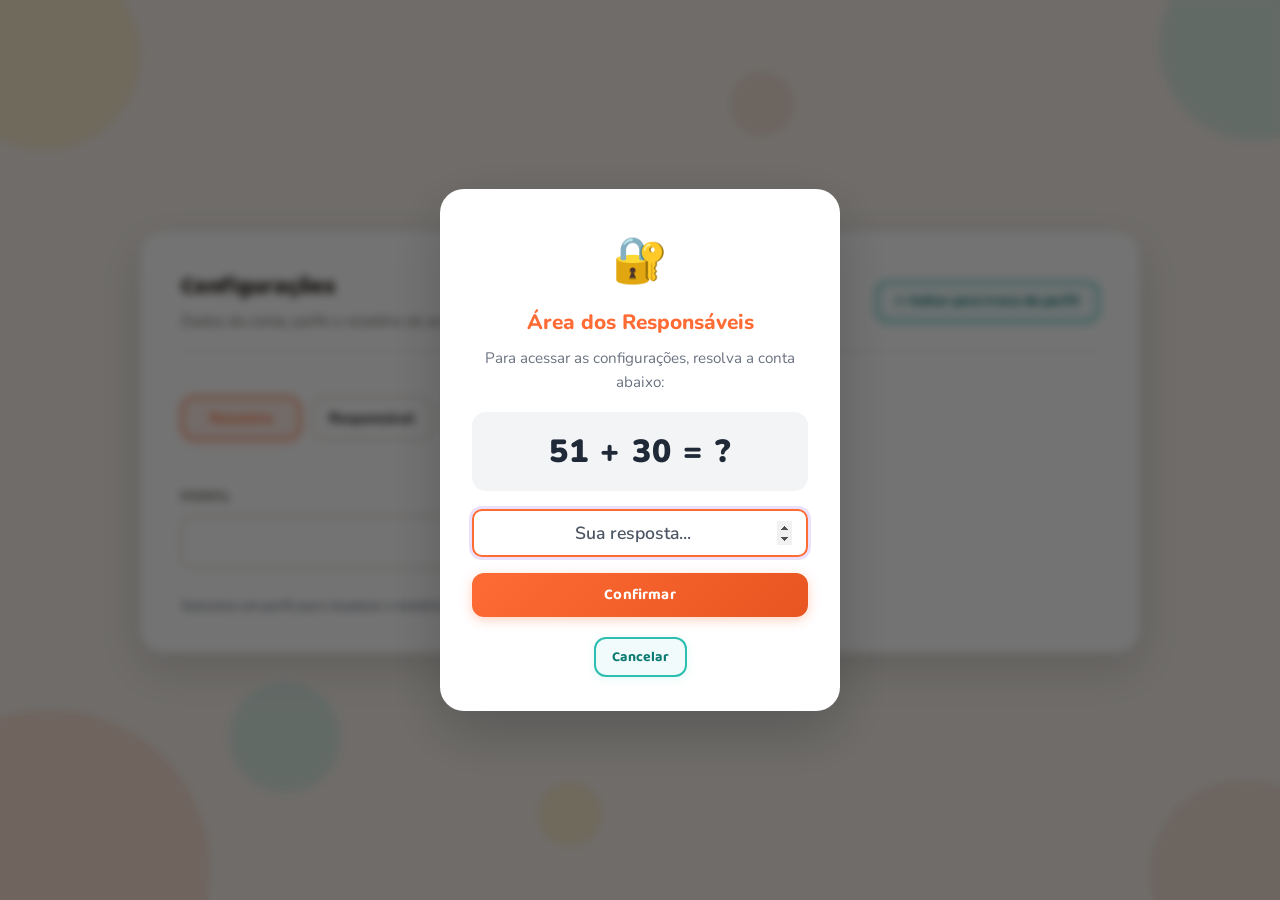
<file: configuracoes.html>
<!DOCTYPE html>
<html lang="pt-BR">
<head>
  <style>
    html.alto-contraste,
    html.alto-contraste body,
    html.alto-contraste .login-bg,
    html.alto-contraste body.login-body,
    html.alto-contraste .app-header,
    html.alto-contraste .sidebar,
    html.alto-contraste .app-main,
    html.alto-contraste .app-layout {
      background-color: #140A24 !important;
      background: radial-gradient(circle at top left, #28143E, #12081F 70%) !important;
      color: #E6EDF3 !important;
    }
  </style>
  <script>
    (function() {
      try {
        if (localStorage.getItem('mundoHistorias_modoNoturno') === '1') {
          document.documentElement.classList.add('alto-contraste');
          document.documentElement.style.backgroundColor = '#140A24';
        }
        var f = localStorage.getItem('mundoHistorias_tamanhoFonte');
        if (f) {
          document.documentElement.style.fontSize = f + 'px';
          document.documentElement.style.setProperty('--fonte-base', f + 'px');
        }
      } catch(e) {}
    })();
  </script>
  <meta charset="UTF-8" />
  <meta name="viewport" content="width=device-width, initial-scale=1.0" />
  <title>Configurações - Fabular</title>
  <link rel="icon" type="image/png" href="midia/iconeRaposa.png">
  <link rel="stylesheet" href="css/style.css" />
  <link rel="preconnect" href="https://fonts.googleapis.com">
  <link href="https://fonts.googleapis.com/css2?family=Baloo+2:wght@400;600;700;800&family=Nunito:wght@400;600;700;800&display=swap" rel="stylesheet">
</head>
<body class="login-body">

  <div class="login-bg">
    <div class="login-orbs" aria-hidden="true">
      <span class="login-orb login-orb--lg login-orb--laranja"></span>
      <span class="login-orb login-orb--md login-orb--teal"></span>
      <span class="login-orb login-orb--md login-orb--ouro"></span>
      <span class="login-orb login-orb--md login-orb--terracota"></span>
      <span class="login-orb login-orb--sm login-orb--teal"></span>
      <span class="login-orb login-orb--sm login-orb--laranja"></span>
      <span class="login-orb login-orb--xs login-orb--ouro"></span>
      <span class="login-orb login-orb--xs login-orb--terracota"></span>
    </div>
    <div class="estrelas-bg" aria-hidden="true">
      <span class="estrela-flutuante" style="--d:0s;  --x:8%;  --y:12%">⭐</span>
      <span class="estrela-flutuante" style="--d:1.2s;--x:82%; --y:10%">✨</span>
      <span class="estrela-flutuante" style="--d:2s;  --x:55%; --y:75%">⭐</span>
      <span class="estrela-flutuante" style="--d:.6s; --x:22%; --y:82%">✨</span>
      <span class="estrela-flutuante" style="--d:1.7s;--x:72%; --y:58%">⭐</span>
      <span class="estrela-flutuante" style="--d:3s;  --x:92%; --y:45%">✨</span>
      <span class="estrela-flutuante" style="--d:.3s; --x:38%; --y:20%">🌟</span>
      <span class="estrela-flutuante" style="--d:2.4s;--x:15%; --y:50%">✨</span>
    </div>

    <div class="login-wrapper modo-config">
      <div class="login-card config-card-pagina" id="configuracoes-card" role="region" aria-label="Configurações do responsável">
          <div class="config-topo-header">
          <div>
            <h2 class="login-card-titulo" style="margin: 0;">Configurações</h2>
            <p class="tela-sub" style="margin: 4px 0 0 0;">Dados da conta, perfis e relatório de acompanhamento.</p>
          </div>
          <button class="btn-secundario btn-voltar-config-top" id="btn-voltar-config-top" type="button">← Voltar</button>
        </div>

        <div class="config-abas" role="tablist" aria-label="Seções de configuração">
          <button class="config-aba ativo" data-secao="relatorios" role="tab" aria-selected="true">Relatório</button>
          <button class="config-aba" data-secao="responsavel" role="tab" aria-selected="false">Responsável</button>
          <button class="config-aba" data-secao="crianca" role="tab" aria-selected="false">Criança</button>
        </div>

        <div class="config-secao ativa" id="config-secao-relatorios" role="tabpanel">
          <div class="campo-grupo" style="max-width: 360px;">
            <label class="campo-label" for="config-relatorio-crianca">Perfil</label>
            <div class="config-select-com-avatar">
              <select id="config-relatorio-crianca" class="campo-input"></select>
              <span id="config-relatorio-avatar-previa" class="config-avatar-previa" aria-hidden="true"></span>
            </div>
          </div>
          <div id="config-relatorios-conteudo" class="config-relatorios-conteudo">
            <p class="relatorio-estado">Selecione um perfil para visualizar o relatório.</p>
          </div>
        </div>

        <div class="config-secao oculto" id="config-secao-responsavel" role="tabpanel">
          <div class="config-grid-2col">
            <div class="campo-grupo">
              <label class="campo-label" for="config-resp-nome">Nome</label>
              <input type="text" id="config-resp-nome" class="campo-input" maxlength="80" />
              <span class="campo-erro oculto" id="erro-config-resp-nome" role="alert">Informe um nome com pelo menos 2 caracteres.</span>
            </div>
            <div class="campo-grupo">
              <label class="campo-label" for="config-resp-sobrenome">Sobrenome</label>
              <input type="text" id="config-resp-sobrenome" class="campo-input" maxlength="80" />
            </div>
            <div class="campo-grupo">
              <label class="campo-label" for="config-resp-telefone">Telefone</label>
              <input type="tel" id="config-resp-telefone" class="campo-input" maxlength="15" inputmode="numeric"
                placeholder="(19) 99999-8888" />
              <span class="campo-erro oculto" id="erro-config-resp-telefone" role="alert">Telefone inválido. Use DDD + 9 dígitos.</span>
            </div>
            <div class="campo-grupo">
              <label class="campo-label" for="config-resp-email">E-mail</label>
              <input type="email" id="config-resp-email" class="campo-input" maxlength="160" />
              <span class="campo-erro oculto" id="erro-config-resp-email" role="alert">Digite um e-mail válido.</span>
            </div>
            <div class="campo-grupo">
              <label class="campo-label" for="config-resp-senha-atual">Senha atual (opcional)</label>
              <input type="password" id="config-resp-senha-atual" class="campo-input" placeholder="Para alterar a senha"
                maxlength="128" autocomplete="current-password" />
            </div>
            <div class="campo-grupo">
              <label class="campo-label" for="config-resp-nova-senha">Nova senha</label>
              <input type="password" id="config-resp-nova-senha" class="campo-input" placeholder="Deixe em branco para manter"
                maxlength="128" autocomplete="new-password" />
              <span class="campo-erro oculto" id="erro-config-nova-senha" role="alert"></span>
              <ul class="senha-requisitos" id="config-nova-senha-requisitos" aria-live="polite">
                <li data-req="tamanho">Mínimo de 8 caracteres</li>
                <li data-req="maiuscula">1 letra maiúscula</li>
                <li data-req="minuscula">1 letra minúscula</li>
                <li data-req="numero">1 número</li>
                <li data-req="especial">1 caractere especial</li>
                <li data-req="semEspaco">Sem espaços</li>
                <li data-req="comum">Não usar senha comum</li>
              </ul>
            </div>
            <div class="campo-grupo">
              <label class="campo-label" for="config-resp-confirmar-senha">Confirmar nova senha</label>
              <input type="password" id="config-resp-confirmar-senha" class="campo-input" placeholder="Repita a nova senha"
                maxlength="128" autocomplete="new-password" />
              <span class="campo-erro oculto" id="erro-config-confirmar-senha" role="alert">As senhas não coincidem.</span>
            </div>
          </div>
          <button class="btn-principal" id="btn-salvar-responsavel" type="button" style="margin-top: 12px; align-self: flex-start; max-width: 320px;">Salvar dados do responsável</button>
          <div class="config-zona-perigo">
            <p class="config-zona-perigo-titulo">Zona de exclusão</p>
            <p class="config-zona-perigo-texto">Excluir a conta remove o responsável, todas as crianças vinculadas e os dados delas no banco (progresso, relatórios e histórias geradas por IA).</p>
            <button class="btn-perigo" id="btn-excluir-conta-responsavel" type="button">Excluir minha conta</button>
          </div>
        </div>

        <div class="config-secao oculto" id="config-secao-crianca" role="tabpanel">
          <div class="config-grid-2col">
            <div class="campo-grupo">
              <label class="campo-label" for="config-crianca-select">Selecione a criança</label>
              <div class="config-select-com-avatar">
                <select id="config-crianca-select" class="campo-input"></select>
                <span id="config-crianca-avatar-previa" class="config-avatar-previa" aria-hidden="true"></span>
              </div>
            </div>
            <div class="campo-grupo">
              <label class="campo-label" for="config-crianca-nome">Nome ou apelido</label>
              <input type="text" id="config-crianca-nome" class="campo-input" maxlength="80" />
              <span class="campo-erro oculto" id="erro-config-crianca-nome" role="alert">Informe o nome da criança.</span>
            </div>
            <div class="campo-grupo">
              <label class="campo-label" for="config-crianca-nascimento">Data de nascimento</label>
              <input type="date" id="config-crianca-nascimento" class="campo-input" />
              <span class="campo-erro oculto" id="erro-config-crianca-nasc" role="alert">Informe a data de nascimento.</span>
            </div>
            <div class="campo-grupo">
              <label class="campo-label" for="config-crianca-horario">Horário preferido para brincar</label>
              <input type="time" id="config-crianca-horario" class="campo-input" aria-required="true" required />
              <span class="campo-erro oculto" id="erro-config-horario" role="alert">Selecione o horário de brincar</span>
            </div>
          </div>
          <div class="campo-grupo" style="margin-top: 10px;">
            <label class="campo-label" id="config-label-genero">Gênero de história favorito</label>
            <div class="chip-grupo" id="config-genero-grupo" role="radiogroup" aria-labelledby="config-label-genero">
              <button class="chip ativo" data-genero="narrativo" type="button" aria-pressed="true">Narrativo</button>
              <button class="chip" data-genero="poetico" type="button" aria-pressed="false">Poético</button>
              <button class="chip" data-genero="instrucional" type="button" aria-pressed="false">Instrucional</button>
              <button class="chip" data-genero="descritivo" type="button" aria-pressed="false">Descritivo</button>
              <button class="chip" data-genero="informativo" type="button" aria-pressed="false">Informativo</button>
            </div>
          </div>
          <div class="campo-grupo" style="margin-top: 10px;">
            <label class="campo-label" id="config-label-avatar">Avatar</label>
            <div class="avatar-grid config-avatar-grid" id="config-avatar-grid" role="radiogroup" aria-labelledby="config-label-avatar">
              <button class="avatar-btn ativo" data-av="midia/user/sapo.png" type="button" aria-pressed="true" role="radio"><img src="midia/user/sapo.png" alt="Sapo"></button>
              <button class="avatar-btn" data-av="midia/user/unicornio.png" type="button" aria-pressed="false" role="radio"><img src="midia/user/unicornio.png" alt="Unicórnio"></button>
              <button class="avatar-btn" data-av="midia/user/jacare.png" type="button" aria-pressed="false" role="radio"><img src="midia/user/jacare.png" alt="Jacare"></button>
              <button class="avatar-btn" data-av="midia/user/tubarao.png" type="button" aria-pressed="false" role="radio"><img src="midia/user/tubarao.png" alt="Tubarão"></button>
              <button class="avatar-btn" data-av="midia/user/porco.png" type="button" aria-pressed="false" role="radio"><img src="midia/user/porco.png" alt="Porco"></button>
              <button class="avatar-btn" data-av="midia/user/pato.png" type="button" aria-pressed="false" role="radio"><img src="midia/user/pato.png" alt="Pato"></button>
              <button class="avatar-btn" data-av="midia/user/gato.png" type="button" aria-pressed="false" role="radio"><img src="midia/user/gato.png" alt="Gato"></button>
              <button class="avatar-btn" data-av="midia/user/urso.png" type="button" aria-pressed="false" role="radio"><img src="midia/user/urso.png" alt="Urso"></button>
            </div>
          </div>
          <button class="btn-principal" id="btn-salvar-crianca" type="button" style="margin-top: 12px; align-self: flex-start; max-width: 320px;">Salvar dados da criança</button>
          <div class="config-zona-perigo">
            <p class="config-zona-perigo-titulo">Excluir esta criança</p>
            <p class="config-zona-perigo-texto">Remove só o perfil selecionado e os dados dela no banco. Os outros perfis e a conta do responsável permanecem.</p>
            <button class="btn-perigo" id="btn-excluir-crianca" type="button">Excluir esta criança</button>
          </div>
        </div>

        <span class="campo-erro oculto" id="config-erro" role="alert"></span>
        <span class="config-sucesso oculto" id="config-sucesso" role="status"></span>
      </div>
    </div>
  </div>

  <div class="portao-overlay oculto" id="portao-parental-overlay" hidden role="dialog" aria-modal="true"
    aria-labelledby="portao-titulo">
    <div class="portao-card" id="portao-card">
      <div class="portao-icone">🔐</div>
      <h2 class="portao-titulo" id="portao-titulo">Área dos Responsáveis</h2>
      <p class="portao-desc">Para acessar as configurações, resolva a conta abaixo:</p>
      <div class="portao-conta" id="portao-conta" aria-live="polite"></div>
      <div class="portao-input-wrap">
        <input class="portao-input" id="portao-resposta" type="number" inputmode="numeric" placeholder="Sua resposta..."
          autocomplete="off" aria-label="Resposta da conta">
        <button class="btn-principal portao-btn-confirmar" id="portao-btn-confirmar">Confirmar</button>
      </div>
      <p class="portao-erro oculto" id="portao-erro" aria-live="assertive">❌ Resposta incorreta. Tente novamente!</p>
      <button class="btn-secundario portao-btn-cancelar" id="portao-btn-cancelar">Cancelar</button>
    </div>
  </div>

  <div class="portao-overlay oculto" id="modal-excluir-conta" hidden>
    <div class="portao-card config-modal-perigo" role="dialog" aria-modal="true" aria-labelledby="modal-excluir-titulo">
      <div class="portao-icone" aria-hidden="true">⚠️</div>
      <h3 class="portao-titulo" id="modal-excluir-titulo">Confirmar exclusão</h3>
      <p class="portao-desc" id="modal-excluir-desc"></p>
      <p class="config-modal-nome" id="modal-excluir-nome"></p>
      <div class="config-modal-acoes">
        <button class="btn-secundario" id="modal-excluir-cancelar" type="button">Cancelar</button>
        <button class="btn-perigo" id="modal-excluir-confirmar" type="button">Excluir</button>
      </div>
    </div>
  </div>

  <script src="js/models/faixaEtaria.js"></script>
  <script src="js/utils/validacao.js"></script>
  <script src="js/utils/avatarUtils.js"></script>
  <script src="js/portaoParental.js"></script>
  <script src="js/configuracoes.js"></script>
  <script>
    (function () {
      const btnVoltar = document.getElementById('btn-voltar-config-top');
      const veioDaBiblioteca = sessionStorage.getItem('configVoltarBiblioteca') === '1';

      if (btnVoltar) {
        if (veioDaBiblioteca) {
          btnVoltar.textContent = '← Voltar à Biblioteca';
          btnVoltar.addEventListener('click', function () {
            sessionStorage.removeItem('configVoltarBiblioteca');
            window.location.href = 'index.html';
          });
        } else {
          // Veio do login: comportamento original (volta para troca de perfil)
          btnVoltar.textContent = '← Voltar para troca de perfil';
          btnVoltar.addEventListener('click', function () {
            window.location.href = 'login.html';
          });
        }
      }
    })();
  </script>
</body>
</html>
</file>
<file: css/style.css>
/* =============================================
   MUNDO DAS HISTÓRIAS — style.css (modernizado)
   ============================================= */

/* ── RESET ── */
*,
*::before,
*::after {
  box-sizing: border-box;
  margin: 0;
  padding: 0;
}

/*Variaveis de cores*/
:root {
  --cor-primaria: #FF6B35;
  --cor-secundaria: #2BBFB0;
  --cor-acento: #FFD447;
  --cor-roxo: #C45C26;
  --cor-verde: #2BBFB0;
  --cor-azul: #C45C26;

  --grad-hero: linear-gradient(160deg, #F7E4D4 0%, #F5F0EA 55%, #E8D5C4 100%);
  --grad-card: linear-gradient(180deg, #ffffff 0%, #FBF7F2 100%);
  --grad-btn: linear-gradient(135deg, #FF6B35, #E85520);
  --grad-btn-sec: linear-gradient(135deg, #2BBFB0, #1F9E91);
  --cor-btn-sec: #0d7a73;

  --bg: #F5F0EA;
  --bg-card: #FFFFFF;
  --texto: #2A2420;
  --texto-sub: #6B6560;
  --borda: #E5DCD3;

  --radius: 16px;
  --radius-sm: 10px;
  --shadow: 0 2px 10px rgba(42, 36, 32, .08), 0 1px 3px rgba(0, 0, 0, .04);
  --shadow-lg: 0 8px 28px rgba(42, 36, 32, .10);
  --shadow-hover: 0 10px 28px rgba(42, 36, 32, .14);
  --trans: .2s cubic-bezier(.4, 0, .2, 1);
  --trans-spring: .3s cubic-bezier(.34, 1.56, .64, 1);

  /* fonte controlada via JS */
  --fonte-base: 16px;
  --mg-titulo: 1.25rem;
  --mg-subtitulo: 1.05rem;
  --mg-texto: 1rem;

  /* proporção estável de botões em qualquer resolução */
  --btn-min-h: 40px;
  --btn-pad-y: 8px;
  --btn-pad-x: 18px;
  --btn-font: 0.92rem;
  --btn-radius: 12px;
  --btn-icon-size: 38px;
  --btn-icon-img: 20px;

  /* glassmorphism */
  --glass-bg: #FFFFFF;
  --glass-border: rgba(42, 36, 32, 0.08);
  --glass-shadow: 0 8px 28px rgba(42, 36, 32, .10);
}

/* Alto contraste */
html.alto-contraste,
body.alto-contraste {
  --bg: #000000;
  --bg-card: #111111;
  --texto: #FFFF00;
  --texto-sub: #FFD700;
  --borda: #FFFF00;
  --cor-primaria: #FF9944;
  --cor-secundaria: #00FFEE;
  --cor-roxo: #DD88FF;
  --cor-verde: #00FF88;
  --cor-azul: #66BBFF;
  --cor-acento: #FFEE00;
  --grad-card: linear-gradient(145deg, #111, #222);
  --grad-btn: linear-gradient(135deg, #FF9944, #FFBB55);
  --grad-btn-sec: linear-gradient(135deg, #00FFEE, #00DDCC);
  --shadow: 0 0 0 2px #FFFF00;
  --glass-bg: rgba(20, 20, 20, 0.9);
  --glass-border: rgba(255, 255, 0, 0.3);
}

/*Variváveis de icon*/

.icon {
  width: clamp(28px, 4.5vw, 36px);
  height: clamp(28px, 4.5vw, 36px);
  display: inline-block;
  background-size: contain;
  background-repeat: no-repeat;
  background-position: center;
  transition: all .25s ease;
  flex-shrink: 0;
}

.nav-item.ativo .icon {
  animation: pop .3s ease;
  transform: scale(1.2);
}

@keyframes pop {
  0% {
    transform: scale(1);
  }

  50% {
    transform: scale(1.35);
  }

  100% {
    transform: scale(1.2);
  }
}

.home {
  background-image: url("../midia/home.png");
}

.icon-book {
  background-image: url("../midia/book-menu.png");
}

.award {
  background-image: url("../midia/trophy-menu.png");
}

.bot {
  background-image: url("../midia/bot.png");
}


@media (max-width: 768px) {
  :root {
    --btn-min-h: 34px;
    --btn-pad-y: 5px;
    --btn-pad-x: 12px;
    --btn-font: 0.8rem;
    --btn-radius: 10px;
    --btn-icon-size: 40px;
    --btn-icon-img: 22px;
  }
}

html {
  font-size: var(--fonte-base, 16px);
  background-color: var(--bg, #F5F0EA);
  scroll-behavior: smooth;
}

body {
  font-family: 'Nunito', sans-serif;
  font-size: 1rem;

  background: var(--bg);
  color: var(--texto);
  min-height: 100vh;
  line-height: 1.6;
  overflow-x: hidden;
}

*:focus-visible {
  outline: 3px solid var(--cor-primaria);
  outline-offset: 3px;
  border-radius: 6px;
}

/* ── UTILITÁRIOS ── */
.oculto {
  display: none !important;
}

.tela-app {
  display: none;
}

.tela-app.ativa {
  display: block;
}



/* ==============================================
   LOGIN PAGE
   ============================================== */
body.login-body {
  display: flex;
  align-items: center;
  justify-content: center;
  min-height: 100vh;
}

.login-bg {
  min-height: 100vh;
  width: 100%;
  background: #F5F0EA;
  position: relative;
  overflow: hidden;
  display: flex;
  align-items: center;
  justify-content: center;
  padding: 24px 16px 40px;
}

.login-orbs {
  position: absolute;
  inset: 0;
  pointer-events: none;
  overflow: hidden;
  z-index: 0;
}

.login-orb {
  position: absolute;
  border-radius: 50%;
  animation: loginOrbFlutua 14s ease-in-out infinite;
}

.login-orb--lg { width: 320px; height: 320px; }
.login-orb--md { width: 190px; height: 190px; }
.login-orb--sm { width: 110px; height: 110px; }
.login-orb--xs { width: 64px; height: 64px; }

.login-orb--laranja { background: rgba(255, 107, 53, .14); }
.login-orb--teal { background: rgba(43, 191, 176, .13); }
.login-orb--ouro { background: rgba(255, 212, 71, .18); }
.login-orb--terracota { background: rgba(196, 92, 38, .11); }

.login-orb--lg.login-orb--laranja {
  left: -110px;
  bottom: -130px;
  animation-delay: 0s;
}

.login-orb--md.login-orb--teal {
  right: -70px;
  top: -50px;
  animation-delay: -3s;
}

.login-orb--md.login-orb--ouro {
  left: -50px;
  top: -40px;
  animation-delay: -6s;
}

.login-orb--md.login-orb--terracota {
  right: -60px;
  bottom: -70px;
  animation-delay: -2s;
}

.login-orb--sm.login-orb--teal {
  left: 18%;
  bottom: 12%;
  animation-delay: -8s;
}

.login-orb--sm.login-orb--laranja {
  right: 16%;
  top: 28%;
  animation-delay: -5s;
}

.login-orb--xs.login-orb--ouro {
  left: 42%;
  bottom: 6%;
  animation-delay: -4s;
}

.login-orb--xs.login-orb--terracota {
  right: 38%;
  top: 8%;
  animation-delay: -9s;
}

@keyframes loginOrbFlutua {
  0%,
  100% {
    transform: translate(0, 0);
  }

  50% {
    transform: translate(12px, -16px);
  }
}

@media (prefers-reduced-motion: reduce) {
  .login-orb {
    animation: none;
  }
}

.estrelas-bg {
  display: none;
}

.estrela-flutuante {
  position: absolute;
  left: var(--x);
  top: var(--y);
  font-size: 1.4rem;
  animation: flutua 3.5s ease-in-out infinite;
  animation-delay: var(--d);
  opacity: .65;
  filter: drop-shadow(0 2px 8px rgba(255, 255, 255, .3));
}

@keyframes flutua {

  0%,
  100% {
    transform: translateY(0) rotate(0) scale(1);
  }

  50% {
    transform: translateY(-18px) rotate(15deg) scale(1.1);
  }
}

.login-wrapper {
  width: 100%;
  max-width: 480px;
  display: flex;
  flex-direction: column;
  align-items: center;
  gap: 28px;
  position: relative;
  z-index: 1;
}

.login-logo {
  text-align: center;
}

.login-logo-icon {
  width: 150px;
  height: 150px;
  display: block;
  margin: 0 auto;

}

@keyframes pulsa {

  0%,
  100% {
    transform: scale(1) rotate(-2deg);
  }

  50% {
    transform: scale(1.1) rotate(2deg);
  }
}

.login-titulo {
  font-family: 'Baloo 2', cursive;
  font-size: clamp(2rem, 7vw, 2.8rem);
  font-weight: 800;
  color: var(--texto);
  text-shadow: none;
  line-height: 1.1;
  letter-spacing: -.01em;
}

.login-subtitulo {
  color: var(--texto-sub);
  font-size: 1.05rem;
  margin-top: 6px;
  font-weight: 600;
  letter-spacing: .01em;
}

.login-card {
  background: var(--bg-card);
  border: 1.5px solid var(--glass-border);
  border-radius: 24px;
  padding: 28px 24px;
  width: 100%;
  box-shadow: var(--glass-shadow);
  display: flex;
  flex-direction: column;
  gap: 20px;
  animation: slideUp .55s cubic-bezier(.4, 0, .2, 1) both;
}

@keyframes slideUp {
  from {
    opacity: 0;
    transform: translateY(36px) scale(.98);
  }

  to {
    opacity: 1;
    transform: translateY(0) scale(1);
  }
}

.login-card-titulo {
  font-family: 'Baloo 2', cursive;
  font-size: 1.45rem;
  font-weight: 800;
  color: var(--texto);
  letter-spacing: -.01em;
}

.campo-grupo {
  display: flex;
  flex-direction: column;
  gap: 7px;
}

.campo-label {
  font-weight: 800;
  font-size: .82rem;
  color: var(--texto-sub);
  text-transform: uppercase;
  letter-spacing: .07em;
  padding-top: 3%;
}

.campo-input,
input,
select,
textarea {
  border: 2px solid var(--borda, #E5E7EB);
  border-radius: var(--radius-sm, 10px);
  padding: 13px 16px;
  font-family: 'Nunito', sans-serif;
  font-size: 1rem;
  font-weight: 700 !important;
  color: #111827 !important;
  background: #FFFFFF !important;
  transition: border-color var(--trans), box-shadow var(--trans), background var(--trans);
}

.campo-input::placeholder,
input::placeholder,
textarea::placeholder {
  color: #4B5563 !important;
  opacity: 1 !important;
  font-weight: 600 !important;
}

.campo-input:focus,
input:focus,
select:focus,
textarea:focus {
  border-color: var(--cor-primaria, #FF6B35);
  background: #FFFFFF !important;
  color: #111827 !important;
  box-shadow: 0 0 0 4px rgba(255, 107, 53, .12);
  outline: none;
}

select.campo-input option,
select option {
  color: #111827 !important;
  background-color: #FFFFFF !important;
  font-weight: 700 !important;
  padding: 8px;
}

/* Previne fundo claro com texto claro no autofill do navegador em Modo Claro */
input:-webkit-autofill,
input:-webkit-autofill:hover,
input:-webkit-autofill:focus,
input:-webkit-autofill:active {
  -webkit-text-fill-color: #111827 !important;
  -webkit-box-shadow: 0 0 0px 1000px #FFFFFF inset !important;
  transition: background-color 5000s ease-in-out 0s;
}

.campo-erro {
  color: #EF4444;
  font-size: .85rem;
  font-weight: 700;
}

.campo-sucesso {
  color: #059669;
  font-size: .85rem;
  font-weight: 700;
}

.campo-input.campo-invalido,
input.campo-invalido,
select.campo-invalido,
textarea.campo-invalido {
  border-color: #EF4444 !important;
  box-shadow: 0 0 0 3px rgba(239, 68, 68, 0.18) !important;
  animation: shakeCampo 0.28s ease-in-out;
}

@keyframes shakeCampo {
  0%, 100% { transform: translateX(0); }
  25% { transform: translateX(-4px); }
  75% { transform: translateX(4px); }
}

.campo-senha-wrap {
  position: relative;
  width: 100%;
  display: block;
}

.campo-senha-wrap .campo-input,
.campo-senha-wrap input {
  width: 100% !important;
  display: block;
  box-sizing: border-box;
  padding-right: 46px !important;
}

.btn-olho-senha {
  position: absolute;
  right: 12px;
  top: 50%;
  transform: translateY(-50%);
  border: 0;
  background: transparent;
  cursor: pointer;
  font-size: 1.15rem;
  line-height: 1;
  padding: 4px;
  display: inline-flex;
  align-items: center;
  justify-content: center;
  color: #6B7280;
  z-index: 2;
  user-select: none;
  transition: opacity .2s, transform .15s ease;
}

.btn-olho-senha:hover {
  opacity: .8;
  transform: translateY(-50%) scale(1.08);
}

.btn-olho-senha:focus {
  outline: none;
}

.btn-olho-senha:focus-visible {
  outline: 2px solid var(--cor-primaria, #FF6B35);
  border-radius: 4px;
}

.senha-requisitos {
  list-style: none;
  margin: .4rem 0 0;
  padding: 0;
  font-size: .8rem;
  font-weight: 700;
}

.senha-requisitos li {
  color: #9CA3AF;
}

.senha-requisitos li::before {
  content: '○ ';
}

.senha-requisitos li.ok {
  color: #059669;
}

.senha-requisitos li.ok::before {
  content: '✓ ';
}

/* Avatar grid */
.avatar-grid {
  display: grid;
  grid-template-columns: repeat(4, minmax(0, 1fr));
  gap: clamp(6px, 1.6vw, 12px);
  width: 100%;
}

.config-avatar-grid {
  max-width: 520px;
}

.avatar-btn {
  background: rgba(255, 255, 255, .6);
  border: 2.5px solid transparent;
  border-radius: var(--radius-sm);
  font-size: 1.85rem;
  padding: clamp(4px, 1.4vw, 8px);
  cursor: pointer;
  transition: all var(--trans-spring);
  line-height: 1;
  position: relative;
  overflow: hidden;
  width: 100%;
  min-width: 0;
  aspect-ratio: 1;
  display: flex;
  align-items: center;
  justify-content: center;
  box-sizing: border-box;
}

.avatar-btn::before {
  content: '';
  position: absolute;
  inset: 0;
  background: linear-gradient(135deg, rgba(255, 107, 53, .10), rgba(255, 107, 53, .02));
  opacity: 0;
  transition: opacity var(--trans);
}

.avatar-btn:hover {
  background: #FFE8DC;
  transform: scale(1.06) translateY(-2px);
}

.avatar-btn:hover::before {
  opacity: 1;
}

.avatar-btn.ativo {
  border-color: var(--cor-primaria);
  background: #FFE8DC;
  transform: scale(1.05) translateY(-2px);
  box-shadow: 0 4px 16px rgba(255, 107, 53, .25);
}

.avatar-btn img,
.avatar-img,
.avatar-img-render {
  width: 100%;
  height: 100%;
  max-width: 100%;
  max-height: 100%;
  object-fit: contain;
  object-position: center;
  display: block;
  pointer-events: none;
  position: relative;
  z-index: 1;
}

.avatar-btn-perfil {
  aspect-ratio: auto;
  flex-direction: column;
  gap: 6px;
  padding: clamp(6px, 1.6vw, 10px) clamp(4px, 1.2vw, 8px) 8px;
}

.avatar-btn-perfil-img {
  width: 100%;
  aspect-ratio: 1;
  display: flex;
  align-items: center;
  justify-content: center;
  min-width: 0;
}

.avatar-btn-perfil-img img,
.avatar-btn-perfil .avatar-img-render {
  width: 100%;
  height: 100%;
}

.avatar-btn-perfil-nome {
  display: block;
  font-size: clamp(.7rem, 2.4vw, .8rem);
  font-weight: 600;
  color: #333;
  line-height: 1.2;
  max-width: 100%;
  overflow: hidden;
  text-overflow: ellipsis;
  white-space: nowrap;
}

.avatar-emoji-render {
  font-size: 2rem;
  line-height: 1;
  display: inline-block;
}

/* Chips */
.chip-grupo {
  display: flex;
  flex-wrap: wrap;
  gap: 8px;
}

.chip {
  background: #FFFFFF !important;
  border: 2px solid #D1D5DB !important;
  border-radius: 999px;
  padding: 8px 16px;
  font-family: 'Nunito', sans-serif;
  font-size: .9rem;
  font-weight: 800 !important;
  color: #111827 !important;
  cursor: pointer;
  transition: all var(--trans);
  position: relative;
  overflow: hidden;
  box-shadow: 0 1px 3px rgba(0, 0, 0, 0.05);
  flex: 0 1 auto;
  width: auto;
  max-width: 100%;
  min-height: 36px;
  display: inline-flex;
  align-items: center;
  justify-content: center;
  box-sizing: border-box;
  white-space: nowrap;
}

.chip:hover {
  border-color: #FF6B35 !important;
  color: #C2410C !important;
  background: #FFF3ED !important;
  transform: translateY(-1px);
}

.chip.ativo {
  background: linear-gradient(135deg, #FF6B35, #FF8E53) !important;
  border-color: #FF6B35 !important;
  color: #FFFFFF !important;
  font-weight: 800 !important;
  transform: translateY(-1px) scale(1.04);
  box-shadow: 0 4px 14px rgba(255, 107, 53, .35);
}

.chip.chip-sm {
  padding: 6px 12px;
  font-size: .82rem;
}

.chip.chip-sm.ativo {
  transform: translateY(-1px) scale(1.03);
}

.btn-entrar {
  margin-top: 4px;
  width: 100%;
  max-width: 100%;
}

.login-card > .btn-principal,
.login-card > .btn-secundario {
  width: 100%;
  max-width: 100%;
}

/*IMG BOT*/
.bot-chat-avatar {
  width: 40px;
  height: 40px;
  display: flex;
  align-items: center;
  justify-content: center;
  flex-shrink: 0;
}

.bot-chat-avatar img {
  width: 100%;
  height: 100%;
  object-fit: contain;
  border-radius: 50%;
}

/* ==============================================
   BOTÕES GERAIS
   ============================================== */
.btn-principal {
  background: var(--grad-btn);
  color: #fff;
  border: none;
  border-radius: var(--btn-radius, 12px);
  padding: var(--btn-pad-y, 8px) var(--btn-pad-x, 18px);
  margin: 6px 0;
  font-family: 'Baloo 2', cursive;
  font-size: var(--btn-font, 0.92rem);
  font-weight: 700;
  cursor: pointer;
  transition: all var(--trans);
  box-shadow: 0 3px 12px rgba(255, 107, 53, .3);
  display: inline-flex;
  align-items: center;
  justify-content: center;
  text-align: center;
  gap: 6px;
  letter-spacing: .01em;
  position: relative;
  overflow: hidden;
  box-sizing: border-box;
  min-height: var(--btn-min-h, 40px);
  width: auto;
  max-width: 100%;
  flex: 0 1 auto;
  line-height: 1.2;
}

.btn-principal::after {
  content: '';
  position: absolute;
  inset: 0;
  background: linear-gradient(135deg, rgba(255, 255, 255, .15), transparent);
  opacity: 0;
  transition: opacity var(--trans);
}

.btn-principal:hover:not(:disabled) {
  transform: translateY(-1px);
  box-shadow: 0 6px 20px rgba(255, 107, 53, .45);
}

.btn-principal:hover:not(:disabled)::after {
  opacity: 1;
}

.btn-principal:active {
  transform: translateY(0);
}

.btn-principal:disabled {
  opacity: .5;
  cursor: not-allowed;
}

.btn-secundario {
  background: rgba(78, 205, 196, 0.08);
  color: var(--cor-btn-sec);
  border: 2px solid var(--cor-secundaria);
  border-radius: var(--btn-radius, 12px);
  padding: var(--btn-pad-y, 8px) 16px;
  margin: 6px 0;
  font-family: 'Baloo 2', cursive;
  font-size: 0.88rem;
  font-weight: 700;
  cursor: pointer;
  transition: all var(--trans);
  display: inline-flex;
  align-items: center;
  justify-content: center;
  text-align: center;
  gap: 6px;
  position: relative;
  overflow: hidden;
  z-index: 1;
  box-shadow: 0 2px 8px rgba(78, 205, 196, 0.15);
  box-sizing: border-box;
  min-height: var(--btn-min-h, 40px);
  width: auto;
  max-width: 100%;
  flex: 0 1 auto;
  line-height: 1.2;
}

.btn-secundario::before {
  content: '';
  position: absolute;
  inset: 0;
  background: var(--grad-btn-sec);
  opacity: 0;
  transition: opacity var(--trans);
  z-index: -1;
}

.btn-secundario:hover {
  color: #ffffff;
  border-color: transparent;
  transform: translateY(-1px);
  box-shadow: 0 4px 18px rgba(78, 205, 196, .35);
}

.btn-secundario:hover::before {
  opacity: 1;
}

.btn-voltar {
  background: none;
  border: none;
  font-family: 'Nunito', sans-serif;
  font-size: .95rem;
  font-weight: 700;
  color: var(--texto-sub);
  cursor: pointer;
  padding: 8px 10px;
  border-radius: var(--radius-sm);
  transition: color var(--trans), background var(--trans);
  white-space: nowrap;
}

.btn-voltar:hover {
  color: var(--cor-primaria);
  background: rgba(255, 107, 53, .08);
}

.btn-icon {
  display: inline-flex;
  align-items: center;
  justify-content: center;
  gap: 6px;
  background: rgba(255, 255, 255, .7);
  border: 1.5px solid var(--borda);
  border-radius: var(--radius-sm);
  padding: 7px 10px;
  font-size: .85rem;
  font-weight: 800;
  cursor: pointer;
  transition: all var(--trans);
  color: var(--texto);
  white-space: nowrap;
  line-height: 1.3;
  backdrop-filter: blur(4px);
  min-width: var(--btn-icon-size, 38px);
  min-height: var(--btn-icon-size, 38px);
  width: auto;
  max-width: 100%;
  flex: 0 0 auto;
  box-sizing: border-box;
}

.btn-icon img {
  width: 20px !important;
  height: 20px !important;
  max-width: 20px;
  max-height: 20px;
  object-fit: contain;
  display: inline-block;
  flex-shrink: 0;
}

.btn-icon:hover {
  border-color: var(--cor-primaria);
  color: var(--cor-primaria);
  background: rgba(255, 107, 53, .07);
  transform: translateY(-1px);
}

.btn-icon.ativo {
  background: var(--cor-primaria);
  border-color: var(--cor-primaria);
  color: #fff;
}

.btn-sair {
  color: #EF4444;
  border-color: rgba(239, 68, 68, .25);
}

.btn-sair:hover {
  background: rgba(239, 68, 68, .07);
  border-color: #EF4444;
  color: #EF4444;
  transform: translateY(-1px);
}

/* ==============================================
   APP SHELL — HEADER
   ============================================== */
#app-shell {
  display: flex;
  flex-direction: column;
  height: 100vh;
  overflow: hidden;
}

.app-header {
  background: #fff;
  border-bottom: 1px solid var(--borda);
  padding: 10px 20px;
  display: flex;
  align-items: center;
  justify-content: space-between;
  flex-shrink: 0;
  box-shadow: 0 1px 12px rgba(42, 36, 32, .06);
  position: relative;
  z-index: 50;
}

.header-esq {
  display: flex;
  align-items: center;
  gap: 10px;
}

.header-avatar {
  font-size: 2rem;
  flex-shrink: 0;
  filter: drop-shadow(0 2px 6px rgba(0, 0, 0, .15));
  transition: transform var(--trans-spring);
  display: flex;
  align-items: center;
  justify-content: center;
  width: 44px;
  height: 44px;
}

.header-avatar img,
.header-avatar-img {
  width: 100%;
  height: 100%;
  object-fit: contain;
  display: block;
}

.header-avatar:hover {
  transform: scale(1.15) rotate(-5deg);
}

.header-info {
  display: flex;
  flex-direction: column;
  line-height: 1.2;
}

.header-nome {
  font-weight: 800;
  font-size: .95rem;
  color: var(--texto);
}

.header-nivel {
  font-size: .72rem;
  color: var(--cor-roxo);
  font-weight: 800;
  letter-spacing: .04em;
  text-transform: uppercase;
}

.header-logo {
  font-family: 'Baloo 2', cursive;
  font-weight: 800;
  font-size: 1.1rem;
  color: var(--texto);
  letter-spacing: -.01em;
}

.header-dir {
  display: flex;
  align-items: center;
  gap: 6px;
}

/* Wrapper relativo para posicionar o dropdown */
.header-mais-wrap {
  position: relative;
}

/* Botão dos 3 pontinhos */
.btn-header-mais {
  font-size: 1.3rem;
  letter-spacing: 0.05em;
  min-width: 38px;
}

.header-mais-dots {
  line-height: 1;
  display: block;
  transform: rotate(0deg);
  transition: transform 0.2s ease;
}

.btn-header-mais[aria-expanded="true"] .header-mais-dots {
  transform: rotate(90deg);
}

/* Dropdown */
.header-mais-menu {
  display: flex;
  flex-direction: column;
  align-items: stretch;
  gap: 4px;
  position: absolute;
  top: calc(100% + 8px);
  right: 0;
  min-width: 160px;
  background: var(--bg-card, #fff);
  border: 1.5px solid var(--borda, #E5E7EB);
  border-radius: 14px;
  padding: 8px;
  box-shadow: 0 8px 28px rgba(0, 0, 0, 0.12), 0 2px 8px rgba(0, 0, 0, 0.06);
  z-index: 9999;
  /* estado fechado */
  opacity: 0;
  pointer-events: none;
  transform: translateY(-6px) scale(0.97);
  transform-origin: top right;
  transition: opacity 0.18s ease, transform 0.18s ease;
}

.header-mais-menu.aberto {
  opacity: 1;
  pointer-events: auto;
  transform: translateY(0) scale(1);
}

/* Botões dentro do dropdown ficam largura total, com label na mesma linha */
.header-mais-menu .btn-icon {
  display: flex !important;
  flex-direction: row !important;
  align-items: center !important;
  justify-content: flex-start !important;
  width: 100%;
  gap: 10px;
  padding: 9px 12px;
  border-radius: 9px;
  font-size: 0.92rem;
  font-weight: 700;
  text-align: left;
}

/* Ícone de imagem dentro dos botões do dropdown */
.header-mais-menu .menu-icon,
.btn-header-mais .menu-icon {
  width: clamp(20px, 5.2vw, 24px) !important;
  height: clamp(20px, 5.2vw, 24px) !important;
  max-width: none;
  max-height: none;
  object-fit: contain;
  flex-shrink: 0;
  display: inline-block;
}

/* Label de texto ao lado do ícone na mesma linha */
.menu-label {
  font-size: 0.92rem;
  font-weight: 700;
  color: inherit;
  white-space: nowrap;
  line-height: 1;
}

/* Dark mode */
body.alto-contraste .header-mais-menu,
html.alto-contraste .header-mais-menu {
  background: #161B22 !important;
  border-color: #30363D !important;
  box-shadow: 0 8px 28px rgba(0, 0, 0, 0.45) !important;
}

/* ─── PORTÃO PARENTAL ──────────────────────────────────────────────── */
.portao-overlay {
  position: fixed;
  inset: 0;
  background: rgba(0, 0, 0, 0.55);
  backdrop-filter: blur(4px);
  display: flex;
  align-items: center;
  justify-content: center;
  z-index: 99999;
  padding: 16px;
  transition: opacity 0.2s ease;
}

.portao-overlay.oculto {
  display: none;
}

.portao-card {
  background: #fff;
  border-radius: 24px;
  padding: 36px 32px 28px;
  max-width: 400px;
  width: 100%;
  text-align: center;
  box-shadow: 0 20px 60px rgba(0, 0, 0, 0.2);
  animation: portaoEntrar 0.28s cubic-bezier(0.34, 1.56, 0.64, 1);
}

@keyframes portaoEntrar {
  from {
    opacity: 0;
    transform: scale(0.88) translateY(12px);
  }

  to {
    opacity: 1;
    transform: scale(1) translateY(0);
  }
}

.portao-icone {
  font-size: 2.8rem;
  margin-bottom: 10px;
}

.portao-titulo {
  font-size: 1.3rem;
  font-weight: 800;
  color: var(--cor-primaria, #7C3AED);
  margin: 0 0 6px;
}

.portao-desc {
  font-size: 0.95rem;
  color: #6B7280;
  margin: 0 0 18px;
}

.portao-conta {
  font-size: 2rem;
  font-weight: 900;
  color: #1F2937;
  background: #F3F4F6;
  border-radius: 14px;
  padding: 14px 20px;
  margin-bottom: 18px;
  letter-spacing: 0.05em;
}

.portao-input-wrap {
  display: flex;
  flex-direction: column;
  align-items: stretch;
  gap: 10px;
  margin-bottom: 10px;
}

.portao-input {
  width: 100%;
  flex: none;
  padding: 10px 14px;
  font-size: 1.1rem;
  font-weight: 700;
  border: 2px solid #E5E7EB;
  border-radius: 10px;
  outline: none;
  transition: border-color 0.2s;
  text-align: center;
}

.portao-input:focus {
  border-color: var(--cor-primaria, #7C3AED);
  box-shadow: 0 0 0 3px rgba(124, 58, 237, 0.15);
}

.portao-btn-confirmar,
.portao-btn-confirmar.btn-principal {
  width: 100% !important;
  max-width: 100% !important;
  flex: none !important;
  white-space: nowrap;
  overflow: visible;
  padding: 10px 18px !important;
  font-size: 0.95rem !important;
  min-height: 44px !important;
}

.portao-erro {
  color: #EF4444;
  font-weight: 700;
  font-size: 0.9rem;
  margin: 0 0 12px;
  animation: portaoShake 0.35s ease;
}

@keyframes portaoShake {

  0%,
  100% {
    transform: translateX(0);
  }

  25% {
    transform: translateX(-6px);
  }

  75% {
    transform: translateX(6px);
  }
}

.portao-btn-cancelar {
  margin-top: 4px;
  font-size: 0.88rem;
}

/* Dark mode portao */
body.alto-contraste .portao-card,
html.alto-contraste .portao-card {
  background: #161B22 !important;
  box-shadow: 0 20px 60px rgba(0, 0, 0, 0.6) !important;
}

body.alto-contraste .portao-conta,
html.alto-contraste .portao-conta {
  background: #21262D !important;
  color: #F0F6FC !important;
}

body.alto-contraste .portao-input,
html.alto-contraste .portao-input {
  background: #0D1117 !important;
  color: #F0F6FC !important;
  border-color: #30363D !important;
}


.moedas-badge {
  background: linear-gradient(135deg, #FFE66D, #FFC107);
  border-radius: 999px;
  padding: 5px 14px;
  font-weight: 800;
  font-size: .88rem;
  display: flex;
  align-items: center;
  gap: 5px;
  box-shadow: 0 2px 10px rgba(255, 193, 7, .35), inset 0 1px 0 rgba(255, 255, 255, .4);
  color: #5c4000;
  transition: transform var(--trans-spring);
}

.moedas-badge:hover {
  transform: scale(1.06);
}

/* ==============================================
   LAYOUT: SIDEBAR + MAIN
   ============================================== */
.app-layout {
  display: flex;
  flex: 1;
  overflow: hidden;
  min-height: 0;
}

/* SIDEBAR */
.sidebar {
  width: 200px;
  flex-shrink: 0;
  background: rgba(255, 255, 255, .95);
  border-right: 1px solid rgba(229, 231, 235, .6);
  display: flex;
  flex-direction: column;
  gap: 4px;
  padding: 16px 10px;
  overflow-y: auto;
  box-shadow: 2px 0 12px rgba(42, 36, 32, .05);
}

.sidebar-logo {
  font-size: 2.2rem;
  text-align: center;
  padding: 6px 0 16px;
  border-bottom: 1px solid rgba(229, 231, 235, .6);
  margin-bottom: 10px;
  filter: drop-shadow(0 2px 8px rgba(0, 0, 0, .1));
  display: flex;
  justify-content: center;
  align-items: center;
  box-sizing: border-box;
}

.sidebar-logo img {
  width: 80px;
  height: 80px;
  max-width: 100%;
  object-fit: contain;
  display: block;
}

.nav-item {
  background: none;
  border: none;
  border-radius: var(--radius);
  padding: 12px 14px;
  display: flex;
  align-items: center;
  gap: 10px;
  cursor: pointer;
  transition: all var(--trans);
  color: var(--texto-sub);
  font-family: 'Nunito', sans-serif;
  font-weight: 700;
  font-size: .95rem;
  text-align: left;
  width: 100%;
  position: relative;
  overflow: hidden;
}

.nav-item::before {
  content: '';
  position: absolute;
  inset: 0;
  border-radius: var(--radius);
  background: linear-gradient(135deg, rgba(255, 107, 53, .08), rgba(255, 142, 83, .04));
  opacity: 0;
  transition: opacity var(--trans);
}

.nav-item:hover {
  color: var(--cor-primaria);
  transform: scale(1.06);
}

.nav-item:hover::before {
  opacity: 1;
}

.nav-item.ativo {
  background: linear-gradient(135deg, rgba(255, 107, 53, .12), rgba(255, 142, 83, .06));
  color: var(--cor-primaria);
  box-shadow: inset 3px 0 0 var(--cor-primaria);

}

.nav-item .nav-icon {
  font-size: 1.3rem;
  flex-shrink: 0;
  transition: transform var(--trans-spring);
}

.nav-item:hover .nav-icon {
  transform: scale(1.2);
}

.nav-item.ativo .nav-icon {
  transform: scale(1.1);
}

/* MAIN */
.app-main {
  flex: 1;
  overflow-y: auto;
  min-height: 0;
  padding-bottom: 32px;
  scrollbar-width: thin;
  scrollbar-color: var(--borda) transparent;
}

/* ==============================================
   TELA HEADER
   ============================================== */
.tela-header {
  padding: 28px 24px 10px;
}

.tela-header h2 {
  font-family: 'Baloo 2', cursive;
  font-size: 1.8rem;
  font-weight: 800;
  color: var(--texto);
  letter-spacing: -.02em;
}

.tela-sub {
  color: var(--texto-sub);
  font-size: .95rem;
  margin-top: 4px;
}

/* ==============================================
   FILTROS
   ============================================== */
.filtros-bar {
  padding: 12px 24px;
  display: flex;
  flex-direction: column;
  gap: 10px;
  background: #FBF7F2;
  border-bottom: 1px solid var(--borda);
  position: sticky;
  top: 0;
  z-index: 10;
  box-shadow: 0 2px 10px rgba(42, 36, 32, .06);
}

.filtro-grupo {
  display: flex;
  align-items: center;
  gap: 8px;
  flex-wrap: wrap;
}

.filtro-label {
  font-size: .78rem;
  font-weight: 800;
  color: var(--texto-sub);
  text-transform: uppercase;
  white-space: nowrap;
  letter-spacing: .06em;
}

/* ==============================================
   GRID HISTÓRIAS
   ============================================== */
.historias-grid {
  display: grid;
  grid-template-columns: repeat(auto-fill, minmax(260px, 1fr));
  gap: 18px;
  padding: 20px 24px;
}

.historia-card {
  background: var(--bg-card);
  border-radius: 16px;
  padding: 0;
  border: 1.5px solid var(--borda);
  box-shadow: var(--shadow);
  transition: transform .2s ease, box-shadow .2s ease, border-color .2s ease;
  display: flex;
  flex-direction: column;
  gap: 0;
  cursor: pointer;
  animation: fadeIn .45s ease both;
  position: relative;
  overflow: hidden;
}

.historia-card:hover {
  transform: translateY(-4px) scale(1.03);
  box-shadow: var(--shadow-hover);
  border-color: rgba(255, 107, 53, .25);
}

@keyframes fadeIn {
  from {
    opacity: 0;
    transform: translateY(20px) scale(.98);
  }

  to {
    opacity: 1;
    transform: translateY(0) scale(1);
  }
}

.hc-emoji {
  font-size: 3.2rem;
  line-height: 1;
  filter: drop-shadow(0 4px 10px rgba(0, 0, 0, .12));
  display: flex;
  align-items: center;
  justify-content: center;
  overflow: hidden;
  border-radius: 0;
  padding: 18px 0 4px;
}

.hc-emoji:has(.hc-capa-img),
.hc-emoji--placeholder {
  width: 100%;
  aspect-ratio: 16 / 9;
  min-height: 100px;
  padding: 0;
}

.hc-capa-img {
  width: 100%;
  height: 100%;
  object-fit: cover;
  border-radius: 0;
  display: block;
}

.hc-corpo {
  padding: 14px 16px 16px;
  display: flex;
  flex-direction: column;
  gap: 8px;
  flex: 1;
}

.hc-meta {
  margin: 0;
  font-size: .82rem;
  color: var(--texto-sub);
  font-weight: 600;
}

.hc-emoji--placeholder {
  background: #F3E6D8;
}

.hc-titulo {
  font-family: 'Baloo 2', cursive;
  font-size: 1.1rem;
  font-weight: 800;
  color: var(--texto);
  letter-spacing: -.01em;
}

.hc-tags {
  display: flex;
  flex-wrap: wrap;
  gap: 6px;
}

.hc-tag {
  font-size: .73rem;
  font-weight: 800;
  border-radius: 999px;
  padding: 3px 10px;
  border: 1.5px solid;
  letter-spacing: .02em;
}

.hc-tag.genero {
  color: #C45C26;
  border-color: rgba(196, 92, 38, .35);
  background: rgba(255, 107, 53, .08);
}

.hc-tag.faixa {
  color: #1F9E91;
  border-color: rgba(43, 191, 176, .35);
  background: rgba(43, 191, 176, .08);
}

.hc-tag.duracao {
  color: #6B6560;
  border-color: rgba(42, 36, 32, .18);
  background: rgba(42, 36, 32, .05);
}

.hc-tag.concluida {
  color: #7c6000;
  background: rgba(255, 230, 109, .2);
  border-color: rgba(255, 193, 7, .5);
}

.historia-card {
  container-type: inline-size;
  container-name: historia-card;
}

.hc-rodape {
  display: flex;
  flex-wrap: wrap;
  align-items: center;
  justify-content: space-between;
  gap: 8px;
  margin-top: auto;
  width: 100%;
}

.hc-estrelas {
  font-size: 1rem;
  flex: 1 1 9rem;
  min-width: 0;
}

.hc-estrelas .estrela-preenchida {
  color: #F59E0B;
  text-shadow: 0 1px 6px rgba(245, 158, 11, .55);
}

.hc-estrelas .estrela-vazia {
  color: #D1D5DB;
}

.estrelas-rating {
  display: inline-flex;
  align-items: center;
  gap: 3px;
}

.estrela-icon {
  font-size: 1.15rem;
  line-height: 1;
  width: 18px;
  height: 18px;
  object-fit: contain;
}

.estrela-preenchida {
  color: #F59E0B;
  text-shadow: 0 1px 6px rgba(245, 158, 11, .55);
}

.estrela-vazia {
  color: #D1D5DB;
}

.hc-jogar {
  background: var(--grad-btn);
  color: #fff;
  border: none;
  border-radius: 999px;
  padding: 8px 16px;
  font-family: 'Baloo 2', cursive;
  font-size: .9rem;
  font-weight: 700;
  cursor: pointer;
  transition: all var(--trans);
  box-shadow: 0 3px 10px rgba(255, 107, 53, .35), inset 0 1px 0 rgba(255, 255, 255, .2);
  letter-spacing: .01em;
  flex: 0 0 auto;
  white-space: nowrap;
  min-height: 36px;
  display: inline-flex;
  align-items: center;
  justify-content: center;
  box-sizing: border-box;
  max-width: 100%;
}

@container historia-card (max-width: 250px) {
  .hc-rodape {
    flex-direction: column;
    align-items: flex-start;
  }

  .hc-estrelas {
    flex: 1 1 auto;
    width: 100%;
  }

  .hc-jogar {
    width: 100%;
  }
}

.hc-jogar:hover {
  transform: translateY(-1px);
  box-shadow: 0 4px 14px rgba(255, 107, 53, .35);
}

/* ==============================================
   LEITURA
   ============================================== */
.leitura-container {
  padding: 20px 24px;
  max-width: 760px;
  margin: 0 auto;
}

.leitura-header {
  display: grid;
  grid-template-columns: auto minmax(0, 1fr) auto;
  align-items: center;
  gap: 8px;
  margin-bottom: 14px;
}

.leitura-header .btn-voltar {
  justify-self: start;
  text-align: left;
  width: auto;
  max-width: max-content;
  font-size: clamp(0.85rem, 3.4vw, 0.95rem);
}

.leitura-info {
  flex: 1;
  text-align: center;
}

.leitura-titulo-badge {
  display: block;
  margin: 22px 28px 14px;
  padding: 0;
  background: none;
  color: #3D3224;
  border-radius: 0;
  box-shadow: none;
  font-family: 'Baloo 2', cursive;
  font-weight: 800;
  font-size: 1.4rem;
  line-height: 1.3;
  letter-spacing: -.01em;
  text-align: center;
}

.fase-indicador {
  display: flex;
  align-items: center;
  justify-content: center;
  gap: 8px;
  font-size: .85rem;
  color: var(--texto-sub);
  font-weight: 700;
}

.fase-dots {
  display: flex;
  gap: 6px;
}

.fase-dot {
  width: 10px;
  height: 10px;
  border-radius: 50%;
  background: var(--borda);
  transition: all var(--trans);
}

.fase-dot.concluida {
  background: var(--cor-verde);
  box-shadow: 0 0 6px rgba(34, 197, 94, .4);
}

.fase-dot.atual {
  background: var(--cor-primaria);
  transform: scale(1.3);
  box-shadow: 0 0 8px rgba(255, 107, 53, .4);
}

.leitura-acoes {
  display: flex;
  gap: 6px;
  justify-self: end;
}

.barra-progresso-fases {
  height: 6px;
  background: rgba(229, 231, 235, .6);
  border-radius: 999px;
  overflow: hidden;
  margin-bottom: 18px;
  box-shadow: inset 0 1px 3px rgba(0, 0, 0, .05);
}

.barra-progresso-fill {
  height: 100%;
  background: linear-gradient(90deg, var(--cor-primaria), var(--cor-acento));
  border-radius: 999px;
  transition: width .6s cubic-bezier(.4, 0, .2, 1);
  box-shadow: 0 0 10px rgba(255, 107, 53, .4);
}

.historia-imagem-area {
  background: #FFFFFF;
  border-radius: 0;
  padding: 0;
  text-align: center;
  margin: 0;
  box-shadow: none;
  border: none;
  display: flex;
  flex-direction: column;
  align-items: stretch;
  isolation: isolate;
}

.historia-emoji-cena {
  font-size: 3rem;
  letter-spacing: 6px;
  filter: drop-shadow(0 4px 12px rgba(0, 0, 0, .1));
  display: flex;
  align-items: center;
  justify-content: center;
  overflow: hidden;
}

.historia-emoji-cena:has(.cena-img),
.historia-emoji-cena.cena--placeholder {
  width: 100%;
  aspect-ratio: 16 / 9;
  max-height: 280px;
  border-radius: 0;
}

.historia-emoji-cena:has(.cena-img) {
  filter: none;
  background: #FFFFFF;
}

.cena-img {
  width: 100%;
  height: 100%;
  object-fit: cover;
  border-radius: 0;
  display: block;
  filter: none;
  mix-blend-mode: normal;
  isolation: isolate;
  transition: opacity 0.4s ease;
}

.historia-emoji-cena.cena--placeholder {
  background: #F3E6D8;
}

.historia-texto {
  background: var(--bg-card);
  border-radius: var(--radius);
  padding: 22px 24px;
  font-size: 1.05rem;
  line-height: 1.9;
  color: var(--texto);
  border: 1.5px solid rgba(229, 231, 235, .6);
  min-height: 100px;
  box-shadow: var(--shadow);
}

.historia-texto .palavra-chave {
  background: rgba(255, 230, 109, .6);
  border-radius: 5px;
  padding: 0 4px;
  font-weight: 800;
  transition: background var(--trans);
}

.historia-texto.sem-destaque .palavra-chave {
  background: transparent;
  font-weight: inherit;
}

.interacao-area {
  background: var(--bg-card);
  border-radius: var(--radius);
  padding: 22px;
  margin-top: 16px;
  border: 1.5px solid rgba(78, 205, 196, .35);
  box-shadow: 0 2px 20px rgba(78, 205, 196, .12);
}

.interacao-pergunta {
  font-family: 'Baloo 2', cursive;
  font-size: var(--mg-subtitulo);
  font-weight: 700;
  color: var(--texto);
  margin-bottom: 14px;
  letter-spacing: -.01em;
}

.interacao-opcoes {
  display: flex;
  flex-direction: column;
  gap: 10px;
}

.opcao-btn {
  background: rgba(240, 244, 255, .8);
  border: 1.5px solid rgba(229, 231, 235, .8);
  border-radius: 12px;
  padding: 9px 14px;
  font-family: 'Nunito', sans-serif;
  font-size: 0.92rem;
  font-weight: 700;
  cursor: pointer;
  transition: all var(--trans);
  text-align: left;
  color: var(--texto);
  min-height: var(--btn-min-h, 40px);
  width: 100%;
  max-width: 100%;
  box-sizing: border-box;
}

.opcao-btn:hover:not(:disabled) {
  border-color: var(--cor-secundaria);
  background: rgba(240, 253, 250, .9);
  color: var(--cor-secundaria);
  transform: translateX(6px);
  box-shadow: 0 2px 12px rgba(78, 205, 196, .15);
}

.opcao-btn.correta {
  background: #DCFCE7;
  border-color: var(--cor-verde);
  color: #166534;
  box-shadow: 0 2px 12px rgba(34, 197, 94, .15);
}

.opcao-btn.errada {
  background: #FEF2F2;
  border-color: #EF4444;
  color: #EF4444;
}

.opcao-btn:disabled {
  cursor: default;
}

.interacao-input-area {
  display: flex;
  gap: 10px;
  align-items: center;
}

.interacao-input {
  flex: 1;
  border: 2px solid var(--borda);
  border-radius: var(--radius-sm);
  padding: 12px 16px;
  font-family: 'Nunito', sans-serif;
  font-size: 1.1rem;
  color: var(--texto);
  background: rgba(255, 255, 255, .8);
  transition: border-color var(--trans), box-shadow var(--trans);
}

.interacao-input:focus {
  border-color: var(--cor-secundaria);
  box-shadow: 0 0 0 4px rgba(78, 205, 196, .12);
  outline: none;
}

.btn-confirmar {
  background: var(--grad-btn-sec);
  color: #fff;
  border: none;
  border-radius: var(--radius-sm);
  padding: 12px 20px;
  font-family: 'Baloo 2', cursive;
  font-weight: 700;
  cursor: pointer;
  transition: all var(--trans);
  white-space: nowrap;
  box-shadow: 0 3px 12px rgba(78, 205, 196, .3);
}

.btn-confirmar:hover {
  transform: scale(1.06) translateY(-1px);
  box-shadow: 0 6px 20px rgba(78, 205, 196, .4);
}

.mg-acoes-row {
  display: flex;
  gap: 10px;
  margin-top: 14px;
}

.btn-desistir-mg {
  background: transparent;
  color: var(--texto-sub);
  border: 2px solid var(--borda);
  border-radius: var(--radius-sm);
  padding: 12px 16px;
  font-family: 'Nunito', sans-serif;
  font-size: .9rem;
  font-weight: 700;
  cursor: pointer;
  transition: all var(--trans);
  white-space: nowrap;
  flex-shrink: 0;
}

.btn-desistir-mg:hover:not(:disabled) {
  border-color: #F59E0B;
  color: #B45309;
  background: rgba(254, 243, 199, .45);
  transform: translateY(-1px);
  box-shadow: 0 3px 12px rgba(245, 158, 11, .2);
}

.btn-desistir-mg:disabled {
  opacity: .45;
  cursor: not-allowed;
}

.feedback-area {
  margin-top: 14px;
}

.feedback-card {
  background: linear-gradient(135deg, #f0fdf4, #dcfce7);
  border-radius: var(--radius);
  padding: 16px 20px;
  display: flex;
  align-items: center;
  gap: 12px;
  border: 1.5px solid rgba(34, 197, 94, .3);
  box-shadow: 0 4px 20px rgba(34, 197, 94, .15);
  animation: popIn .4s cubic-bezier(.34, 1.56, .64, 1);
}

@keyframes popIn {
  0% {
    opacity: 0;
    transform: scale(.8);
  }

  70% {
    transform: scale(1.05);
  }

  100% {
    opacity: 1;
    transform: scale(1);
  }
}

.feedback-emoji {
  font-size: 2.2rem;
  filter: drop-shadow(0 2px 6px rgba(0, 0, 0, .1));
}

.feedback-msg {
  font-weight: 700;
  font-size: 1rem;
  color: #166534;
}

.leitura-rodape {
  display: flex;
  flex-wrap: wrap;
  justify-content: center;
  align-items: center;
  margin-top: 12px;
  gap: 8px;
  width: 100%;
}

.leitura-rodape .btn-principal,
.leitura-rodape .btn-secundario {
  flex: 0 1 auto;
  margin: 0;
  width: auto;
  max-width: 100%;
}

/* ==============================================
   MINIGAMES
   ============================================== */
.minigame-container {
  padding: 18px 24px;
  max-width: 760px;
  margin: 0 auto;
}

.minigame-header {
  display: grid;
  grid-template-columns: auto minmax(0, 1fr) auto;
  align-items: center;
  gap: 8px;
  margin-bottom: 18px;
}

.minigame-header .btn-voltar {
  justify-self: start;
  text-align: left;
  width: auto;
  max-width: max-content;
  font-size: clamp(0.85rem, 3.4vw, 0.95rem);
}

.minigame-info {
  min-width: 0;
  text-align: center;
}

.minigame-titulo-label,
.minigame-tipo-badge {
  display: block;
  font-family: 'Baloo 2', cursive;
  font-weight: 800;
  font-size: var(--mg-titulo);
  color: var(--texto);
  letter-spacing: -.01em;
  line-height: 1.25;
}

.mg-contador {
  font-size: 0.85rem;
  color: var(--texto-sub);
  font-weight: 800;
  text-transform: uppercase;
  letter-spacing: .05em;
}

.mg-progresso {
  width: 100%;
  height: 8px;
  border-radius: 999px;
  background: rgba(148, 163, 184, .22);
  overflow: hidden;
  margin: 0 0 16px;
}

.mg-progresso-fill {
  height: 100%;
  width: 20%;
  border-radius: inherit;
  background: var(--grad-btn, linear-gradient(135deg, #f97316, #ea580c));
  transition: width .35s ease;
}

.minigame-corpo {
  background: var(--bg-card);
  border-radius: 18px;
  padding: clamp(14px, 3vw, 22px);
  border: 1.5px solid rgba(229, 231, 235, .6);
  box-shadow: var(--shadow);
  min-height: auto;
  animation: fadeIn .4s ease both;
  width: 100%;
  box-sizing: border-box;
}

.mg-enunciado {
  font-family: 'Baloo 2', cursive;
  font-size: var(--mg-titulo);
  font-weight: 700;
  color: var(--texto);
  margin-bottom: 14px;
  display: flex;
  align-items: center;
  gap: 8px;
  letter-spacing: -.01em;
  line-height: 1.25;
}

.mg-desc {
  font-size: var(--mg-subtitulo);
  color: var(--texto-sub);
  margin-bottom: 14px;
  line-height: 1.5;
}

.mg-icone {
  font-size: clamp(1.4rem, 4vw, 1.8rem);
  filter: drop-shadow(0 2px 6px rgba(0, 0, 0, .1));
}

/* VF / TF */
.vf-opcoes,
.tf-opcoes {
  display: flex;
  gap: 10px;
  margin-top: 8px;
}

.vf-btn,
.tf-btn {
  flex: 1 1 0;
  min-width: 0;
  max-width: 100%;
  border-radius: 12px;
  padding: 10px 14px;
  font-family: 'Baloo 2', cursive;
  font-size: var(--mg-texto);
  font-weight: 800;
  cursor: pointer;
  transition: all var(--trans);
  text-align: center;
  min-height: var(--btn-min-h, 40px);
  box-sizing: border-box;
  display: inline-flex;
  align-items: center;
  justify-content: center;
  line-height: 1.2;
}

.vf-verdadeiro,
.tf-v {
  background: rgba(220, 252, 231, .7);
  color: #166534;
  border: 2px solid rgba(34, 197, 94, .4);
}

.vf-falso,
.tf-f {
  background: rgba(254, 242, 242, .7);
  color: #991B1B;
  border: 2px solid rgba(239, 68, 68, .3);
}

.vf-btn:hover:not(:disabled),
.tf-btn:hover:not(:disabled) {
  transform: scale(1.05) translateY(-2px);
  box-shadow: 0 6px 20px rgba(0, 0, 0, .12);
}

.vf-btn.correta,
.tf-btn.correta {
  box-shadow: 0 0 0 3px var(--cor-verde), 0 4px 16px rgba(34, 197, 94, .2);
}

.vf-btn.errada,
.tf-btn.errada {
  box-shadow: 0 0 0 3px #EF4444;
  opacity: .7;
}

.vf-btn:disabled,
.tf-btn:disabled {
  cursor: default;
}

/* MC */
.mc-opcoes {
  display: flex;
  flex-direction: column;
  gap: 8px;
}

.mc-btn {
  background: rgba(240, 244, 255, .7);
  border: 1.5px solid rgba(229, 231, 235, .8);
  border-radius: 12px;
  padding: 9px 14px;
  font-family: 'Nunito', sans-serif;
  font-size: var(--mg-texto);
  font-weight: 700;
  cursor: pointer;
  transition: all var(--trans);
  text-align: left;
  color: var(--texto);
  min-height: var(--btn-min-h, 40px);
  width: 100%;
  max-width: 100%;
  box-sizing: border-box;
}

.mc-btn:hover:not(:disabled) {
  border-color: var(--cor-roxo);
  background: rgba(245, 243, 255, .9);
  color: var(--cor-roxo);
  transform: translateX(4px);
}

.mc-btn.correta {
  background: #DCFCE7;
  border-color: rgba(34, 197, 94, .5);
  color: #166534;
}

.mc-btn.errada {
  background: #FEF2F2;
  border-color: rgba(239, 68, 68, .5);
  color: #991B1B;
}

.mc-btn:disabled {
  cursor: default;
}

/* Monta-frase */
.montafrase-area,
.mf-wrap {
  display: flex;
  flex-direction: column;
  gap: 12px;
}

.montafrase-espaco,
.mf-espaco {
  min-height: 54px;
  background: rgba(240, 244, 255, .6);
  border: 2px dashed rgba(168, 85, 247, .4);
  border-radius: var(--radius);
  display: flex;
  align-items: center;
  flex-wrap: wrap;
  gap: 6px;
  padding: 10px 14px;
  transition: border-color var(--trans), background var(--trans);
}

.mf-placeholder {
  color: var(--texto-sub);
  font-size: .9rem;
  font-style: italic;
}

.montafrase-palavras,
.mf-pool {
  display: flex;
  flex-wrap: wrap;
  gap: 8px;
  background: rgba(255, 255, 255, .6);
  border: 1px solid rgba(229, 231, 235, .5);
  border-radius: var(--radius-sm);
  padding: 10px;
  min-height: 46px;
}

.palavra-tile,
.mf-chip {
  background: linear-gradient(135deg, #ede9fe, #e8e0ff);
  border: 1.5px solid rgba(168, 85, 247, .4);
  border-radius: var(--radius-sm);
  padding: 8px 14px;
  font-family: 'Nunito', sans-serif;
  font-size: .92rem;
  font-weight: 800;
  cursor: pointer;
  transition: all var(--trans-spring);
  color: var(--cor-roxo);
  user-select: none;
}

.palavra-tile:hover,
.mf-chip:hover:not(.mf-usada) {
  background: var(--cor-roxo);
  color: #fff;
  transform: translateY(-3px) scale(1.04);
  box-shadow: 0 4px 12px rgba(168, 85, 247, .3);
}

.palavra-tile.usada,
.mf-chip.mf-usada {
  opacity: .28;
  pointer-events: none;
  cursor: default;
}

.palavra-colocada,
.mf-colocada {
  background: var(--cor-roxo);
  color: #fff;
  border-radius: 8px;
  padding: 5px 12px;
  font-weight: 800;
  cursor: pointer;
  font-size: .9rem;
  transition: all var(--trans);
  border: none;
  font-family: 'Nunito', sans-serif;
}

.palavra-colocada:hover,
.mf-colocada:hover {
  background: #7C3AED;
  transform: scale(1.05) translateY(-1px);
}

/* Complete */
.complete-texto {
  font-size: 1.05rem;
  line-height: 2.2;
  color: var(--texto);
  background: rgba(240, 244, 255, .7);
  border-radius: var(--radius-sm);
  padding: 18px 20px;
  border: 1px solid rgba(229, 231, 235, .6);
}

.lacuna-input {
  display: inline-block;
  border: none;
  border-bottom: 3px solid var(--cor-primaria);
  background: transparent;
  font-family: 'Nunito', sans-serif;
  font-size: 1rem;
  font-weight: 700;
  color: var(--cor-primaria);
  width: 100px;
  text-align: center;
  padding: 2px 4px;
  transition: border-color var(--trans);
}

.lacuna-input:focus {
  outline: none;
  border-color: var(--cor-roxo);
  color: var(--cor-roxo);
}

.lacuna-input.correta {
  border-color: var(--cor-verde);
  color: var(--cor-verde);
}

.lacuna-input.errada {
  border-color: #EF4444;
  color: #EF4444;
}

/* Ordenar */
.ordenar-lista,
.op-lista {
  display: flex;
  flex-direction: column;
  gap: 8px;
  list-style: none;
}

.ordenar-item {
  background: linear-gradient(135deg, #ede9fe, #e8e0ff);
  border: 1.5px solid rgba(168, 85, 247, .3);
  border-radius: var(--radius-sm);
  padding: 12px 16px;
  display: flex;
  align-items: center;
  gap: 10px;
  cursor: grab;
  font-weight: 700;
  color: var(--cor-roxo);
  transition: all var(--trans);
}

.ordenar-item:hover {
  background: #DDD6FE;
  transform: translateX(4px);
}

.drag-handle {
  font-size: 1.2rem;
  opacity: .5;
}

.ordenar-btn {
  background: var(--grad-btn-sec);
  color: #fff;
  border: none;
  border-radius: var(--radius-sm);
  padding: 10px 20px;
  font-family: 'Baloo 2', cursive;
  font-weight: 700;
  font-size: .95rem;
  cursor: pointer;
  transition: all var(--trans);
  margin-top: 8px;
  align-self: flex-start;
  box-shadow: 0 3px 12px rgba(78, 205, 196, .3);
}

.ordenar-btn:hover {
  transform: scale(1.04) translateY(-1px);
}

/* Rima */
.rimas-area {
  display: flex;
  flex-direction: column;
  gap: 12px;
}

.rima-linha {
  display: flex;
  align-items: center;
  gap: 10px;
  flex-wrap: wrap;
}

.rima-palavra {
  font-weight: 800;
  font-size: 1.1rem;
  color: var(--cor-roxo);
  background: rgba(243, 232, 255, .7);
  padding: 6px 14px;
  border-radius: 999px;
}

.rima-opcoes {
  display: flex;
  gap: 8px;
  flex-wrap: wrap;
}

.rima-btn {
  background: rgba(240, 244, 255, .7);
  border: 1.5px solid rgba(229, 231, 235, .7);
  border-radius: 999px;
  padding: 8px 16px;
  font-family: 'Nunito', sans-serif;
  font-weight: 700;
  font-size: .9rem;
  cursor: pointer;
  transition: all var(--trans);
  color: var(--texto);
}

.rima-btn:hover:not(:disabled) {
  border-color: var(--cor-roxo);
  color: var(--cor-roxo);
}

.rima-btn.correta {
  background: #DCFCE7;
  border-color: rgba(34, 197, 94, .5);
  color: #166534;
}

.rima-btn.errada {
  background: #FEF2F2;
  border-color: rgba(239, 68, 68, .5);
  color: #991B1B;
}

.rima-btn:disabled {
  cursor: default;
}

.minigame-feedback {
  margin-top: 14px;
}

.minigame-rodape {
  display: flex;
  flex-wrap: wrap;
  justify-content: center;
  align-items: center;
  gap: 8px;
  margin-top: 12px;
  width: 100%;
}

.minigame-rodape .btn-principal,
.minigame-rodape .btn-secundario {
  flex: 0 1 auto;
  margin: 0;
  width: auto;
  max-width: 100%;
}

/* ==============================================
   RESULTADO
   ============================================== */
.resultado-container {
  padding: 36px 24px;
  max-width: 520px;
  margin: 0 auto;
  display: flex;
  flex-direction: column;
  gap: 24px;
  align-items: center;
}

.resultado-topo {
  text-align: center;
}

.resultado-estrelas .estrela-icon {
  width: 36px;
  height: 36px;
  object-fit: contain;
}

.resultado-estrelas {
  font-size: 3.2rem;
  animation: estrelaAnim .9s cubic-bezier(.34, 1.56, .64, 1) both;
  margin-bottom: 8px;
  filter: drop-shadow(0 4px 12px rgba(255, 193, 7, .4));
}

@keyframes estrelaAnim {
  0% {
    opacity: 0;
    transform: scale(.4) rotate(-30deg);
  }

  70% {
    transform: scale(1.12) rotate(5deg);
  }

  100% {
    opacity: 1;
    transform: scale(1) rotate(0);
  }
}

.resultado-titulo {
  font-family: 'Baloo 2', cursive;
  font-size: 2.2rem;
  font-weight: 800;
  background: var(--grad-btn);
  -webkit-background-clip: text;
  -webkit-text-fill-color: transparent;
  background-clip: text;
  letter-spacing: -.02em;
}

.resultado-msg {
  color: var(--texto-sub);
  font-size: 1rem;
  margin-top: 6px;
}

.resultado-stats {
  display: flex;
  gap: 12px;
  width: 100%;
}

.stat-card {
  flex: 1;
  background: var(--bg-card);
  border: 1.5px solid rgba(229, 231, 235, .7);
  border-radius: var(--radius);
  padding: 16px 8px;
  text-align: center;
  box-shadow: var(--shadow);
  display: flex;
  flex-direction: column;
  align-items: center;
  gap: 4px;
  transition: transform var(--trans-spring);
}

.stat-card:hover {
  transform: translateY(-3px);
}

.stat-icon {
  font-size: 1.7rem;
  filter: drop-shadow(0 2px 6px rgba(0, 0, 0, .1));
}

.stat-valor {
  font-family: 'Baloo 2', cursive;
  font-weight: 800;
  font-size: 1.1rem;
  color: var(--texto);
}

.stat-label {
  font-size: .73rem;
  color: var(--texto-sub);
  font-weight: 800;
  text-transform: uppercase;
  letter-spacing: .04em;
}

.resultado-lista-jogos {
  list-style: none;
  margin: 0;
  padding: 0;
  width: 100%;
  display: flex;
  flex-direction: column;
  gap: 8px;
}

.resultado-lista-jogos li {
  display: flex;
  align-items: center;
  justify-content: space-between;
  gap: 10px;
  background: var(--bg-card);
  border: 1.5px solid rgba(229, 231, 235, .8);
  border-radius: 12px;
  padding: 10px 14px;
  font-size: 0.95rem;
  font-weight: 700;
}

.resultado-lista-jogos .mg-item-ok {
  color: #166534;
}

.resultado-lista-jogos .mg-item-erro {
  color: #92400E;
}

.resultado-botoes {
  display: flex;
  flex-wrap: wrap;
  align-items: center;
  justify-content: center;
  gap: 8px;
  width: 100%;
}

.resultado-botoes .btn-principal,
.resultado-botoes .btn-secundario,
.resultado-botoes .btn-refazer {
  flex: 0 1 auto;
  margin: 0;
  width: auto;
  max-width: 100%;
}

/* Botão Refazer Atividade */
.btn-refazer {
  display: inline-flex;
  align-items: center;
  justify-content: center;
  gap: 6px;
  background: linear-gradient(135deg, #f97316, #ea580c);
  color: #fff;
  border: none;
  border-radius: var(--btn-radius, 12px);
  padding: var(--btn-pad-y, 8px) var(--btn-pad-x, 18px);
  font-family: 'Baloo 2', cursive;
  font-size: var(--btn-font, 0.92rem);
  font-weight: 800;
  cursor: pointer;
  transition: all var(--trans);
  box-shadow: 0 3px 12px rgba(249, 115, 22, .35);
  letter-spacing: .02em;
  animation: pulseRefazer 2s ease-in-out infinite;
  box-sizing: border-box;
  min-height: var(--btn-min-h, 40px);
  width: auto;
  max-width: 100%;
  flex: 0 1 auto;
  line-height: 1.2;
}

.btn-refazer:hover {
  transform: scale(1.04) translateY(-2px);
  box-shadow: 0 8px 28px rgba(249, 115, 22, .5);
}

@keyframes pulseRefazer {

  0%,
  100% {
    box-shadow: 0 4px 16px rgba(249, 115, 22, .4);
  }

  50% {
    box-shadow: 0 4px 24px rgba(249, 115, 22, .6), 0 0 0 6px rgba(249, 115, 22, .1);
  }
}

/* Aviso obrigatório para 0 estrelas */
.resultado-aviso {
  background: linear-gradient(135deg, #FEF3C7, #FDE68A);
  border: 2px solid #F59E0B;
  border-radius: var(--radius-sm);
  padding: 14px 20px;
  font-family: 'Baloo 2', cursive;
  font-size: 1rem;
  font-weight: 700;
  color: #92400E;
  text-align: center;
  width: 100%;
  animation: shakeAviso .6s ease-in-out;
}

@keyframes shakeAviso {

  0%,
  100% {
    transform: translateX(0);
  }

  20% {
    transform: translateX(-6px);
  }

  40% {
    transform: translateX(6px);
  }

  60% {
    transform: translateX(-4px);
  }

  80% {
    transform: translateX(4px);
  }
}

/* ==============================================
   PROGRESSO
   ============================================== */


.interrogacao,
.interrogação {
  background-image: url("../midia/question.svg");
}

.trofeuestrela {
  background-image: url("../midia/trophy-star.png");
}

.fire {
  background-image: url("../midia/fire.png");
}

.progresso-sub-stats {
  font-size: 0.88rem;
  font-weight: 700;
  color: var(--texto-sub);
  margin-top: 4px;
  line-height: 1.45;
}

.prog-ico {
  object-fit: contain;
  vertical-align: middle;
  flex-shrink: 0;
}

.prog-secao-titulo {
  display: inline-flex;
  align-items: center;
  gap: 8px;
}

.prog-secao-titulo .prog-ico--titulo {
  width: 22px;
  height: 22px;
}

.raposa-estrelas-atual,
.raposa-proximo-estagio {
  display: inline-flex;
  align-items: center;
  gap: 4px;
  flex-wrap: wrap;
}

.estrelas-rating--img {
  display: inline-flex;
  align-items: center;
  gap: 2px;
}

.estrela-preenchida-img {
  filter: drop-shadow(0 1px 4px rgba(245, 158, 11, .45));
}

.estrela-vazia-img {
  opacity: 0.28;
  filter: grayscale(1);
}

.conquista-round-icone-img {
  width: 40px;
  height: 40px;
  object-fit: contain;
}

.cal-dia-estrelas-img {
  display: inline-flex;
  align-items: center;
  justify-content: center;
  gap: 0;
  line-height: 1;
  margin-top: 1px;
}

.cal-estrela-mini {
  width: 10px !important;
  height: 10px !important;
}

.cal-legenda-label {
  display: inline-flex;
  align-items: center;
  gap: 4px;
  font-size: 0.72rem;
  font-weight: 700;
  color: var(--texto-sub);
}

.cal-selo-semana {
  position: absolute;
  top: -2px;
  right: -2px;
  display: inline-flex;
  align-items: center;
  justify-content: center;
  background: rgba(255, 255, 255, .92);
  border-radius: 999px;
  padding: 2px;
  box-shadow: 0 2px 6px rgba(42, 36, 32, .12);
}

.cal-modal-subtitulo {
  display: inline-flex;
  align-items: center;
  gap: 6px;
}

.cal-modal-vezes {
  margin-left: 6px;
  font-size: 0.8rem;
  background: rgba(255, 107, 53, 0.15);
  color: #FF6B35;
  padding: 2px 8px;
  border-radius: 12px;
  font-weight: 700;
}

.cal-modal-sem-leitura {
  font-size: 0.78rem;
  font-weight: 700;
  color: var(--texto-sub);
}

.scp-icon-img {
  display: inline-flex;
  align-items: center;
  justify-content: center;
}

.scp-icon-text {
  font-family: 'Baloo 2', cursive;
  font-size: 1.1rem;
  font-weight: 800;
  color: var(--cor-primaria);
}

.progresso-vazio-wrap {
  display: flex;
  flex-direction: column;
  align-items: center;
  text-align: center;
  gap: 12px;
  padding: 28px 16px;
  background: var(--grad-card);
  border: 1.5px solid var(--borda);
  border-radius: var(--radius);
  box-shadow: var(--shadow);
}

.progresso-vazio-lumi {
  object-fit: contain;
  filter: drop-shadow(0 4px 12px rgba(42, 36, 32, .12));
}

.conquistas-fio-lumi {
  margin: 4px 0 0;
  font-size: 0.85rem;
  font-weight: 700;
  color: var(--texto-sub);
}

.conquista-detalhes-lumi {
  margin: 0 0 8px;
  font-size: 0.88rem;
  font-weight: 800;
  color: var(--cor-primaria);
  line-height: 1.35;
}

.progresso-secoes {
  padding: 0 24px 24px;
  display: flex;
  flex-direction: column;
  gap: 22px;
}

.progresso-secao {
  display: flex;
  flex-direction: column;
  gap: 12px;
}

.progresso-secao h3 {
  font-family: 'Baloo 2', cursive;
  font-size: 1.1rem;
  font-weight: 800;
  color: var(--texto);
  letter-spacing: -.01em;
}

.nivel-progress-area {
  background: var(--bg-card);
  border-radius: var(--radius);
  padding: 22px;
  border: 1.5px solid rgba(229, 231, 235, .6);
  box-shadow: var(--shadow);
  display: flex;
  flex-direction: column;
  gap: 18px;
}

/* =============================================
   EVOLUÇÃO DA RAPOSA
   ============================================= */
.raposa-evolucao-card {
  background: var(--grad-card);
  border: 1.5px solid var(--borda);
  border-radius: 16px;
  padding: 24px;
  display: flex;
  gap: 24px;
  align-items: center;
  box-shadow: var(--shadow);
  transition: transform .2s ease, box-shadow .2s ease, border-color .2s ease;
}

.raposa-evolucao-card:hover {
  border-color: rgba(255, 107, 53, .25);
  box-shadow: var(--shadow-hover);
}

.raposa-imagem-wrapper {
  flex-shrink: 0;
  width: 140px;
  height: 140px;
  border-radius: 16px;
  background: #F3E6D8;
  padding: 10px;
  border: 1.5px solid var(--borda);
  box-shadow: var(--shadow);
  display: flex;
  align-items: center;
  justify-content: center;
  overflow: hidden;
}

.raposa-img {
  width: 100%;
  height: 100%;
  object-fit: contain;
  transition: transform 0.4s ease;
}

.raposa-img:hover {
  transform: scale(1.06);
}

.raposa-detalhes {
  flex: 1;
  display: flex;
  flex-direction: column;
  gap: 10px;
}

.raposa-fase-badge {
  display: inline-flex;
  align-items: center;
  gap: 6px;
  align-self: flex-start;
  font-family: 'Baloo 2', cursive;
  font-weight: 800;
  font-size: 1rem;
  color: #C45C26;
  background: rgba(255, 107, 53, .08);
  border: 1.5px solid rgba(196, 92, 38, .35);
  padding: 4px 12px;
  border-radius: 999px;
  letter-spacing: 0.03em;
}

.raposa-fase-nome {
  margin: 0;
  font-family: 'Baloo 2', cursive;
  font-size: 1.45rem;
  font-weight: 800;
  color: var(--texto);
  line-height: 1.2;
}

.raposa-mensagem {
  margin: 0;
  font-size: 0.92rem;
  font-weight: 600;
  color: var(--texto-sub);
  line-height: 1.5;
}

.raposa-progresso-bar-wrap {
  margin-top: 4px;
  display: flex;
  flex-direction: column;
  gap: 6px;
}

.raposa-progresso-info {
  display: flex;
  justify-content: space-between;
  align-items: center;
  font-size: 0.82rem;
  font-weight: 800;
}

.raposa-estrelas-atual {
  color: var(--cor-primaria);
}

.raposa-proximo-texto {
  color: var(--texto-sub);
}

.raposa-bar-track {
  height: 14px;
  background: rgba(229, 231, 235, 0.85);
  border-radius: 999px;
  overflow: hidden;
  box-shadow: inset 0 1px 3px rgba(0, 0, 0, 0.08);
}

.raposa-bar-fill {
  height: 100%;
  width: 0%;
  background: var(--grad-btn);
  border-radius: 999px;
  transition: width 1s cubic-bezier(0.4, 0, 0.2, 1);
  box-shadow: 0 0 10px rgba(255, 107, 53, 0.35);
}

.raposa-estagios-mini {
  margin-top: 8px;
  display: flex;
  align-items: center;
  justify-content: space-between;
  gap: 6px;
}

.raposa-estagio-step {
  display: flex;
  flex-direction: column;
  align-items: center;
  gap: 2px;
  font-size: 0.75rem;
  font-weight: 800;
  color: var(--texto-sub);
  opacity: 0.45;
  filter: grayscale(0.8);
  transition: all var(--trans);
}

.raposa-estagio-step.ativo {
  opacity: 1;
  filter: none;
  color: var(--cor-primaria);
}

.raposa-estagio-step.ativo .raposa-estagio-thumb {
  transform: scale(1.08);
  box-shadow: 0 4px 12px rgba(255, 107, 53, 0.25);
}

.raposa-estagio-thumb {
  width: 36px;
  height: 36px;
  object-fit: contain;
  border-radius: 10px;
  background: #F3E6D8;
  border: 1.5px solid var(--borda);
  padding: 2px;
  transition: transform var(--trans), filter var(--trans), opacity var(--trans);
}

.raposa-estagio-thumb.bloqueado {
  filter: grayscale(1) opacity(0.45);
}

.res-icon {
  width: 24px;
  height: 24px;
  transition: transform var(--trans);
}

.raposa-estagio-linha {
  flex: 1;
  height: 2px;
  background: rgba(209, 213, 219, 0.6);
  border-radius: 999px;
}

/* =============================================
   SEÇÃO DE CONQUISTAS (DESIGN REDONDO COM CADEADOS E CLICK)
   ============================================= */
.progresso-secao-conquistas {
  margin-top: 10px;
  background: var(--grad-card);
  border-radius: 16px;
  padding: clamp(14px, 3vw, 22px);
  border: 1.5px solid var(--borda);
  box-shadow: var(--shadow);
  width: 100%;
  box-sizing: border-box;
  transition: border-color var(--trans), box-shadow var(--trans);
}

.progresso-secao-conquistas:hover {
  border-color: rgba(255, 107, 53, .18);
}

.conquistas-header-bar {
  display: flex;
  justify-content: space-between;
  align-items: center;
  margin-bottom: 12px;
  flex-wrap: wrap;
  gap: 8px;
}

.conquistas-header-info h3 {
  margin: 0;
  font-family: 'Baloo 2', cursive;
  font-size: clamp(1.05rem, 3vw, 1.25rem);
  font-weight: 800;
  color: var(--texto);
}

/* Esconder subtítulo e contador conforme solicitado */
.conquistas-subtitulo,
.conquistas-contador-badge,
#conquistas-contador {
  display: none !important;
}

/* GRID CONTAINER */
.conquistas-grid {
  display: flex;
  flex-direction: column;
  width: 100%;
  box-sizing: border-box;
}

.conquistas-dica-click {
  text-align: left;
  width: 100%;
  margin: 0 0 10px 0;
  font-size: 0.82rem;
  color: var(--texto-sub);
  font-weight: 700;
  letter-spacing: 0.01em;
}

/* LAYOUT LADO A LADO (ESFERAS À ESQUERDA, DETALHES AO LADO À DIREITA) */
.conquistas-layout-side {
  display: flex;
  gap: 20px;
  align-items: flex-start;
  width: 100%;
  box-sizing: border-box;
}

.conquistas-col-circulos {
  flex: 1;
  min-width: 0;
}

.conquistas-col-detalhes {
  width: clamp(320px, 48%, 450px);
  flex-shrink: 0;
}

/* WRAPPER DAS ESFERAS */
.conquistas-grid-round-wrap {
  display: flex;
  flex-wrap: wrap;
  justify-content: flex-start;
  align-items: flex-start;
  gap: 16px 18px;
  width: 100%;
  box-sizing: border-box;
  padding: 4px 0;
}

/* ITEM DA CONQUISTA (CADA UNIDADE) */
.conquista-item-wrap {
  display: flex;
  flex-direction: column;
  align-items: center;
  width: 95px;
  cursor: pointer;
  user-select: none;
  transition: transform 0.25s cubic-bezier(0.34, 1.56, 0.64, 1);
}

.conquista-item-wrap:hover {
  transform: translateY(-4px);
}

/* BOTÃO / CARD CIRCULAR PRINCIPAL (FORMA REDONDA) */
.conquista-card-round {
  position: relative;
  width: 86px;
  height: 86px;
  border-radius: 50%;
  display: flex;
  align-items: center;
  justify-content: center;
  background: #FFFFFF;
  border: 4px solid #9CA3AF;
  box-shadow: 0 4px 14px rgba(0, 0, 0, 0.06);
  cursor: pointer;
  transition: all 0.3s cubic-bezier(0.34, 1.56, 0.64, 1);
  outline: none;
  padding: 0;
}

/* DESBLOQUEADA */
.conquista-card-round.desbloqueada {
  border-color: var(--cor-secundaria);
  background: radial-gradient(circle at 35% 35%, #FFFFFF 0%, rgba(43, 191, 176, .08) 65%, rgba(43, 191, 176, .16) 100%);
  box-shadow: 0 6px 18px rgba(43, 191, 176, 0.22);
}

.conquista-card-round.desbloqueada:hover,
.conquista-card-round.desbloqueada.ativa {
  border-color: #1F9E91;
  box-shadow: 0 0 0 4px rgba(43, 191, 176, 0.28), 0 10px 25px rgba(43, 191, 176, 0.32);
  transform: scale(1.08);
}

/* BLOQUEADA (CINZA) */
.conquista-card-round.bloqueada {
  border-color: #9CA3AF;
  background: radial-gradient(circle at 35% 35%, #FFFFFF 0%, #F3F4F6 65%, #E5E7EB 100%);
  box-shadow: 0 4px 10px rgba(0, 0, 0, 0.05);
}

.conquista-card-round.bloqueada:hover,
.conquista-card-round.bloqueada.ativa {
  border-color: #4B5563;
  box-shadow: 0 0 0 4px rgba(156, 163, 175, 0.35), 0 8px 18px rgba(0, 0, 0, 0.12);
  transform: scale(1.06);
}

/* BADGE DO CADEADO (ABERTO / FECHADO) */
.conquista-padlock-badge {
  position: absolute;
  top: -2px;
  right: -2px;
  width: 26px;
  height: 26px;
  border-radius: 50%;
  display: flex;
  align-items: center;
  justify-content: center;
  font-size: 0.85rem;
  box-shadow: 0 3px 8px rgba(0, 0, 0, 0.18);
  border: 2.5px solid #FFFFFF;
  z-index: 2;
  transition: transform 0.25s ease;
}

.conquista-padlock-badge.desbloqueada {
  background: var(--cor-secundaria);
  color: #FFFFFF;
}

.conquista-padlock-badge.bloqueada {
  background: #6B7280;
  color: #FFFFFF;
}

.conquista-item-wrap:hover .conquista-padlock-badge {
  transform: scale(1.15) rotate(6deg);
}

/* ÍCONE DA CONQUISTA DENTRO DA ESFERA */
.conquista-round-icon-wrap {
  display: flex;
  align-items: center;
  justify-content: center;
}

.conquista-round-icone {
  font-size: 2.1rem;
  line-height: 1;
  transition: transform 0.25s ease, filter 0.25s ease;
  user-select: none;
}

.conquista-card-round.desbloqueada .conquista-round-icone {
  filter: drop-shadow(0 3px 6px rgba(43, 191, 176, 0.35));
}

.conquista-card-round.bloqueada .conquista-round-icone {
  filter: grayscale(100%) opacity(0.45);
}

.conquista-item-wrap:hover .conquista-round-icone {
  transform: scale(1.12);
}

/* TÍTULO ABAIXO DA ESFERA */
.conquista-round-titulo {
  margin-top: 6px;
  font-family: 'Baloo 2', cursive;
  font-size: 0.82rem;
  font-weight: 800;
  color: var(--texto);
  text-align: center;
  line-height: 1.2;
  word-break: break-word;
  max-width: 90px;
}

.conquista-round-status-pill,
.conquista-detalhes-status-badge {
  display: none !important;
}

/* PAINEL INTERATIVO DE DETALHES (AO LADO DAS ESFERAS) */
.conquista-detalhes-container {
  width: 100%;
  animation: conquistaFadeIn 0.25s ease forwards;
}

@keyframes conquistaFadeIn {
  from {
    opacity: 0;
    transform: translateY(4px);
  }
  to {
    opacity: 1;
    transform: translateY(0);
  }
}

.conquista-detalhes-card {
  position: relative;
  background: var(--bg-card);
  border-radius: 16px;
  padding: 16px;
  box-shadow: var(--shadow);
  border: 1.5px solid var(--borda);
  box-sizing: border-box;
}

.conquista-detalhes-card.card-desbloqueado {
  border-color: var(--cor-secundaria);
  background: linear-gradient(180deg, rgba(43, 191, 176, .1) 0%, #FFFFFF 100%);
}

.conquista-detalhes-card.card-bloqueado {
  border-color: #9CA3AF;
  background: linear-gradient(180deg, #F9FAFB 0%, #FFFFFF 100%);
}

.conquista-detalhes-header {
  display: flex;
  align-items: center;
  gap: 12px;
  margin-bottom: 12px;
}

.conquista-detalhes-badge {
  width: 44px;
  height: 44px;
  border-radius: 50%;
  display: flex;
  align-items: center;
  justify-content: center;
  font-size: 1.5rem;
  flex-shrink: 0;
  border: 2.5px solid #FFFFFF;
  box-shadow: 0 4px 12px rgba(0, 0, 0, 0.1);
}

.conquista-detalhes-badge.desbloqueada {
  background: var(--cor-secundaria);
  color: #FFFFFF;
}

.conquista-detalhes-badge.bloqueada {
  background: #6B7280;
  color: #FFFFFF;
}

.conquista-detalhes-titulo-wrap {
  flex: 1;
}

.conquista-detalhes-titulo {
  margin: 0 0 4px 0;
  font-family: 'Baloo 2', cursive;
  font-size: 1.1rem;
  font-weight: 800;
  color: var(--texto);
}

.conquista-detalhes-descricao {
  margin: 0 0 12px 0;
  font-size: 0.9rem;
  color: var(--texto);
  font-weight: 600;
  line-height: 1.4;
}

.conquista-detalhes-progresso {
  display: flex;
  flex-direction: column;
  gap: 6px;
  margin-bottom: 12px;
}

.conquista-detalhes-bar-track {
  height: 9px;
  width: 100%;
  background: #E5E7EB;
  border-radius: 999px;
  overflow: hidden;
}

.conquista-detalhes-bar-fill {
  height: 100%;
  border-radius: 999px;
  transition: width 0.5s ease;
}

.conquista-detalhes-bar-fill.fill-desbloqueado {
  background: var(--grad-btn-sec);
}

.conquista-detalhes-bar-fill.fill-bloqueado {
  background: linear-gradient(90deg, #9CA3AF, #6B7280);
}

.conquista-detalhes-progresso-info {
  display: flex;
  justify-content: space-between;
  font-size: 0.8rem;
  font-weight: 700;
  color: var(--texto-sub);
}

.conquista-detalhes-meta {
  display: flex;
  flex-direction: column;
  gap: 6px;
  margin-top: 6px;
}

.conquista-detalhes-tag {
  font-size: 0.78rem;
  font-weight: 700;
  padding: 4px 10px;
  border-radius: 8px;
  display: inline-flex;
  align-items: center;
  gap: 4px;
  width: fit-content;
}

.conquista-detalhes-tag.recompensa {
  background: #FEF3C7;
  color: #92400E;
  border: 1px solid #FDE68A;
}

@media (max-width: 768px) {
  .conquistas-layout-side {
    flex-direction: column;
    align-items: stretch;
  }

  .conquistas-col-detalhes {
    width: 100%;
  }

  .conquistas-grid-round-wrap {
    justify-content: center;
  }
}

.conquista-status-desbloqueada {
  color: #047857;
  background: #D1FAE5;
  border: 1px solid #A7F3D0;
}

.conquista-status-bloqueada {
  color: #6B7280;
  background: #F3F4F6;
  border: 1px solid #E5E7EB;
}

.conquista-descricao {
  margin: 0;
  font-size: 0.78rem;
  color: var(--texto-sub);
  font-weight: 600;
  line-height: 1.25;
  display: -webkit-box;
  -webkit-line-clamp: 1;
  -webkit-box-orient: vertical;
  overflow: hidden;
}

.conquista-progresso-bar-wrap {
  margin-top: 2px;
  display: flex;
  flex-direction: column;
  gap: 2px;
}

.conquista-bar-track {
  height: 6px;
  width: 100%;
  background: #E5E7EB;
  border-radius: 999px;
  overflow: hidden;
  position: relative;
}

.conquista-bar-fill {
  height: 100%;
  border-radius: 999px;
  transition: width 0.5s ease;
}

.conquista-progresso-texto {
  font-size: 0.7rem;
  font-weight: 700;
  color: var(--texto-sub);
  text-align: right;
  line-height: 1.1;
}

.conquista-rodape {
  margin-top: 4px;
}

.conquista-data {
  font-size: 0.72rem;
  font-weight: 700;
  color: #059669;
  background: #ECFDF5;
  padding: 2px 8px;
  border-radius: 6px;
  display: inline-block;
}

/* Modo Alto Contraste para Conquistas */
body.alto-contraste .progresso-secao-conquistas {
  background: #161B22 !important;
  border-color: #30363D !important;
}

body.alto-contraste .conquista-card {
  background: #0D1117 !important;
  border-color: #30363D !important;
}

body.alto-contraste .conquista-titulo {
  color: #F0F6FC !important;
}

body.alto-contraste .conquista-descricao,
body.alto-contraste .conquistas-subtitulo,
body.alto-contraste .conquista-progresso-texto {
  color: #8B949E !important;
}

body.alto-contraste .conquista-bar-track {
  background: #21262D !important;
}

body.alto-contraste .progresso-vazio-wrap,
body.alto-contraste .conquista-card-round.desbloqueada,
body.alto-contraste .conquista-card-round.bloqueada,
body.alto-contraste .conquista-detalhes-card.card-desbloqueado,
body.alto-contraste .conquista-detalhes-card.card-bloqueado {
  background: #161B22 !important;
}

body.alto-contraste .conquista-detalhes-bar-fill.fill-desbloqueado {
  background: #34D1C6 !important;
}

body.alto-contraste .conquista-detalhes-bar-fill.fill-bloqueado {
  background: #6B7280 !important;
}

@media (max-width: 640px) {
  .raposa-evolucao-card {
    flex-direction: column;
    text-align: center;
    align-items: center;
    padding: 18px;
  }

  .raposa-detalhes {
    align-items: center;
  }

  .raposa-fase-badge {
    align-self: center;
  }
}

.mg-completar-wrap {
  display: flex;
  flex-direction: column;
  gap: 14px;
}

.mg-frase-lacuna {
  background: var(--bg-card);
  border: 2px solid rgba(124, 58, 237, .2);
  border-radius: var(--radius);
  padding: 18px 20px;
  font-size: var(--mg-texto);
  line-height: 1.85;
  color: var(--texto);
  box-shadow: var(--shadow);
}

.lacuna-vazia {
  display: inline-block;
  min-width: 72px;
  border-bottom: 3px solid var(--cor-primaria);
  color: var(--cor-primaria);
  font-weight: 800;
  margin: 0 4px;
  vertical-align: baseline;
}

.mg-completar-dica {
  font-size: var(--mg-subtitulo);
  color: #78350F;
  font-weight: 700;
  background: linear-gradient(135deg, #FEF9C3, #FDE68A);
  border-radius: 10px;
  padding: 8px 12px;
  margin: 0;
}

.mg-completar-input-row {
  margin-top: 4px;
}

.mg-input-palavra {
  font-size: var(--mg-texto) !important;
}

.nivel-steps {
  display: flex;
  align-items: center;
  justify-content: space-between;
}

.nivel-step {
  display: flex;
  flex-direction: column;
  align-items: center;
  gap: 4px;
  font-size: .78rem;
  font-weight: 800;
  color: var(--texto-sub);
  text-align: center;
  text-transform: uppercase;
  letter-spacing: .04em;
}

.ns-icon {
  font-size: 2rem;
  filter: grayscale(1) opacity(.35);
  transition: all var(--trans);
}

.nivel-step.ativo .ns-icon {
  filter: none;
  transform: scale(1.1);
}

.nivel-step.ativo {
  color: var(--cor-primaria);
}

.nivel-linha {
  flex: 1;
  height: 3px;
  background: linear-gradient(90deg, rgba(229, 231, 235, .8), rgba(229, 231, 235, .4));
  border-radius: 999px;
  margin: 0 8px;
  position: relative;
  bottom: 14px;
}

.historias-concluidas {
  display: flex;
  flex-direction: column;
  gap: 10px;
}

.progresso-historias-layout {
  display: grid;
  grid-template-columns: 1fr minmax(260px, 340px);
  gap: 20px;
  align-items: start;
}

.historias-concluidas-wrap {
  min-width: 0;
  max-height: 420px;
  overflow-y: auto;
  padding-right: 4px;
}

/* =============================================
   CALENDÁRIO LÚDICO (5 a 10 anos - Fabular)
   ============================================= */

.calendario-atividade {
  background: var(--grad-card);
  border: 1.5px solid var(--borda);
  border-radius: 16px;
  padding: 20px;
  box-shadow: var(--shadow);
  position: relative;
  overflow: hidden;
  transition: border-color var(--trans), box-shadow var(--trans);
}

.calendario-atividade:hover {
  border-color: rgba(255, 107, 53, .2);
  box-shadow: var(--shadow-hover);
}

.calendario-topo-bar {
  display: flex;
  align-items: center;
  justify-content: space-between;
  gap: 10px;
  margin-bottom: 10px;
  background: var(--grad-hero);
  padding: 10px 14px;
  border-radius: 14px;
  border: 1.5px solid var(--borda);
}

.calendario-lumi-frase {
  display: flex;
  align-items: flex-start;
  gap: 10px;
  margin-bottom: 14px;
  padding: 10px 12px;
  background: rgba(255, 107, 53, .06);
  border: 1.5px solid rgba(196, 92, 38, .2);
  border-radius: 12px;
}

.calendario-lumi-frase p {
  margin: 0;
  font-size: 0.85rem;
  font-weight: 700;
  color: var(--texto-sub);
  line-height: 1.45;
}

.cal-lumi-mini {
  flex-shrink: 0;
  object-fit: contain;
  filter: drop-shadow(0 2px 6px rgba(42, 36, 32, .12));
}

.calendario-streak-badge {
  display: flex;
  align-items: center;
  gap: 8px;
}

.calendario-streak-badge--convite .cal-streak-valor {
  color: var(--cor-primaria);
}

.calendario-streak-badge--convite .cal-streak-label {
  color: var(--texto-sub);
}

.cal-streak-fire {
  font-size: 1.6rem;
}

@keyframes flameBounce {

  0%,
  100% {
    transform: translateY(0) scale(1);
  }

  50% {
    transform: translateY(-4px) scale(1.18);
  }
}

.cal-streak-info {
  display: flex;
  flex-direction: column;
}

.cal-streak-valor {
  font-family: 'Baloo 2', cursive;
  font-size: 1.05rem;
  font-weight: 800;
  color: #EA580C;
  line-height: 1.1;
}

.cal-streak-label {
  font-size: 0.7rem;
  color: #C2410C;
  font-weight: 700;
}

.calendario-selo-topo {
  background: linear-gradient(135deg, #FEF08A, #FDE047);
  color: #854D0E;
  padding: 4px 12px;
  border-radius: 20px;
  font-weight: 800;
  font-size: 0.78rem;
  font-family: 'Baloo 2', cursive;
  border: 1.5px solid #FACC15;
  display: flex;
  align-items: center;
  gap: 4px;
  box-shadow: 0 3px 8px rgba(234, 179, 8, 0.35);
  animation: crownGlow 2s infinite ease-in-out;
}

@keyframes crownGlow {

  0%,
  100% {
    transform: scale(1);
    box-shadow: 0 3px 8px rgba(234, 179, 8, 0.35);
  }

  50% {
    transform: scale(1.05);
    box-shadow: 0 4px 14px rgba(234, 179, 8, 0.55);
  }
}

.calendario-header {
  display: flex;
  align-items: center;
  justify-content: space-between;
  gap: 8px;
  margin-bottom: 14px;
}

.calendario-titulo {
  font-family: 'Baloo 2', cursive;
  font-size: 1.25rem;
  font-weight: 800;
  color: var(--texto);
  text-transform: capitalize;
  letter-spacing: 0.2px;
}

.calendario-nav {
  display: flex;
  gap: 6px;
}

.calendario-nav-btn {
  width: 36px;
  height: 36px;
  min-width: 36px;
  min-height: 36px;
  flex: 0 0 auto;
  border: 1.5px solid var(--borda);
  border-radius: 12px;
  background: var(--bg-card);
  color: var(--cor-primaria);
  font-size: 1.2rem;
  font-weight: 800;
  cursor: pointer;
  transition: all 0.22s cubic-bezier(0.34, 1.56, 0.64, 1);
  display: flex;
  align-items: center;
  justify-content: center;
  user-select: none;
  box-sizing: border-box;
}

.calendario-nav-btn:hover {
  background: var(--grad-btn);
  color: #FFFFFF;
  border-color: transparent;
  transform: scale(1.08);
  box-shadow: 0 4px 12px rgba(255, 107, 53, 0.3);
}

.calendario-nav-btn:active {
  transform: scale(0.95);
}

.calendario-semana {
  display: grid;
  grid-template-columns: repeat(7, 1fr);
  gap: 6px;
  margin-bottom: 8px;
}

.calendario-dia-semana {
  text-align: center;
  font-family: 'Baloo 2', cursive;
  font-size: 0.78rem;
  font-weight: 800;
  color: #6B7280;
  background: #F3F4F6;
  padding: 4px 0;
  border-radius: 8px;
}

.calendario-grade {
  display: grid;
  grid-template-columns: repeat(7, 1fr);
  gap: 6px;
}

.cal-dia {
  aspect-ratio: 1;
  border-radius: 14px;
  display: flex;
  flex-direction: column;
  align-items: center;
  justify-content: center;
  position: relative;
  font-family: 'Baloo 2', cursive;
  background: #F9FAFB;
  border: 2px solid #E5E7EB;
  cursor: pointer;
  transition: all 0.22s cubic-bezier(0.34, 1.56, 0.64, 1);
  user-select: none;
  padding: 2px 1px;
  box-sizing: border-box;
  overflow: hidden;
  min-width: 0;
  min-height: 0;
}

.cal-dia-num {
  font-size: clamp(0.68rem, 2.5vw, 0.88rem);
  font-weight: 800;
  color: #374151;
  line-height: 1;
  pointer-events: none;
}

.cal-dia-estrelas {
  display: flex;
  align-items: center;
  justify-content: center;
  white-space: nowrap;
  max-width: 100%;
  font-size: clamp(0.38rem, 1.8vw, 0.56rem);
  line-height: 1;
  margin-top: 1px;
  letter-spacing: -2px;
  filter: drop-shadow(0 1px 2px rgba(0, 0, 0, 0.15));
  pointer-events: none;
}

.cal-dia-estrelas[data-qtd="3"] {
  letter-spacing: -2.8px;
  font-size: clamp(0.35rem, 1.5vw, 0.52rem);
}

.cal-dia-estrelas[data-qtd="4"],
.cal-dia-estrelas[data-qtd="5"],
.cal-dia-estrelas[data-qtd="6"] {
  letter-spacing: -3.5px;
  font-size: clamp(0.32rem, 1.3vw, 0.48rem);
}

.cal-dia:hover:not(.cal-dia-vazio):not(.cal-dia-futuro) {
  transform: translateY(-4px) scale(1.06);
  box-shadow: 0 8px 18px rgba(255, 107, 53, 0.18);
  border-color: rgba(255, 107, 53, .3);
  z-index: 5;
}

.cal-dia:active:not(.cal-dia-vazio) {
  transform: scale(0.95);
}

.cal-dia-vazio {
  background: transparent;
  border: none;
  cursor: default;
}

.cal-dia-futuro {
  opacity: 0.45;
  background: #F3F4F6;
  border: 2px dashed #D1D5DB;
  cursor: not-allowed;
}

.cal-dia-hoje {
  border: 2.5px solid #F59E0B;
  background: linear-gradient(135deg, #FEF3C7 0%, #FDE68A 100%);
  box-shadow: 0 0 0 3px rgba(245, 158, 11, 0.3), 0 4px 12px rgba(245, 158, 11, 0.25);
  animation: pulseHoje 2.5s infinite ease-in-out;
}

@keyframes pulseHoje {

  0%,
  100% {
    box-shadow: 0 0 0 3px rgba(245, 158, 11, 0.3), 0 4px 12px rgba(245, 158, 11, 0.25);
  }

  50% {
    box-shadow: 0 0 0 6px rgba(245, 158, 11, 0.15), 0 6px 16px rgba(245, 158, 11, 0.4);
  }
}

.cal-dia-hoje-badge {
  position: absolute;
  top: -4px;
  background: #F59E0B;
  color: #FFFFFF;
  font-size: 0.5rem;
  font-weight: 800;
  padding: 1px 4px;
  border-radius: 6px;
  box-shadow: 0 2px 4px rgba(0, 0, 0, 0.18);
  letter-spacing: 0.3px;
}

.cal-dia-nivel-1 {
  background: linear-gradient(135deg, #ECFDF5 0%, #D1FAE5 100%);
  border-color: #6EE7B7;
  color: #065F46;
}

.cal-dia-nivel-2 {
  background: linear-gradient(135deg, #FEF3C7 0%, #FDE68A 100%);
  border-color: #FCD34D;
  color: #78350F;
}

.cal-dia-nivel-3 {
  background: linear-gradient(135deg, #FFEDD5 0%, #FED7AA 100%);
  border-color: #FB923C;
  color: #9A3412;
}

.cal-dia-nivel-4 {
  background: linear-gradient(135deg, #FECACA 0%, #FCA5A5 100%);
  border-color: #F87171;
  color: #991B1B;
}

.cal-dia-semana-perfeita {
  box-shadow: inset 0 0 0 1px #FBBF24;
}

.cal-selo-semana {
  position: absolute;
  bottom: -4px;
  right: -3px;
  font-size: 0.75rem;
  filter: drop-shadow(0 2px 4px rgba(0, 0, 0, 0.25));
  animation: crownBounce 2s infinite ease-in-out;
}

@keyframes crownBounce {

  0%,
  100% {
    transform: translateY(0);
  }

  50% {
    transform: translateY(-2px);
  }
}

.calendario-legenda {
  display: flex;
  align-items: center;
  justify-content: space-between;
  margin-top: 14px;
  font-size: 0.75rem;
  font-weight: 700;
  color: #4B5563;
  background: #F9FAFB;
  padding: 8px 12px;
  border-radius: 12px;
  border: 1px solid #F3F4F6;
}

.calendario-legenda-cores {
  display: flex;
  gap: 5px;
}

.cal-legenda-amostra {
  width: 16px;
  height: 16px;
  border-radius: 5px;
  border: 1px solid rgba(0, 0, 0, 0.08);
}

.calendario-resumo {
  margin-top: 10px;
  font-family: 'Baloo 2', cursive;
  font-size: 0.88rem;
  font-weight: 800;
  color: #6D28D9;
  text-align: center;
  background: #F5F3FF;
  padding: 8px 12px;
  border-radius: 14px;
  border: 1.5px dashed #DDD6FE;
}

/* FRASE MOTIVACIONAL DA RAPOSA */
.calendario-raposa-frase {
  margin-top: 14px;
  display: flex;
  align-items: center;
  gap: 12px;
  background: linear-gradient(135deg, #EFF6FF 0%, #DBEAFE 100%);
  padding: 12px 14px;
  border-radius: 18px;
  border: 1.5px solid #BFDBFE;
  box-shadow: 0 4px 14px rgba(59, 130, 246, 0.1);
  transition: transform 0.25s ease;
}

.calendario-raposa-frase:hover {
  transform: translateY(-2px);
}

.cal-raposa-avatar-wrap {
  flex-shrink: 0;
}

.cal-raposa-avatar {
  width: 46px;
  height: 46px;
  object-fit: contain;
  filter: drop-shadow(0 2px 5px rgba(0, 0, 0, 0.15));
  transition: transform 0.3s cubic-bezier(0.34, 1.56, 0.64, 1);
}

.calendario-raposa-frase:hover .cal-raposa-avatar {
  transform: scale(1.15) rotate(6deg);
}

.cal-raposa-balao {
  display: flex;
  flex-direction: column;
}

.cal-raposa-titulo {
  font-family: 'Baloo 2', cursive;
  font-size: 0.85rem;
  font-weight: 800;
  color: #1E40AF;
}

.cal-raposa-texto {
  font-size: 0.82rem;
  font-weight: 700;
  color: #1E3A8A;
  line-height: 1.35;
  font-style: italic;
}

/* MODAL INTERATIVO DO DIA DO CALENDÁRIO */
.cal-modal-overlay {
  position: fixed;
  inset: 0;
  background: rgba(15, 23, 42, 0.55);
  backdrop-filter: blur(5px);
  z-index: 9999;
  display: flex;
  align-items: center;
  justify-content: center;
  padding: 16px;
  opacity: 0;
  visibility: hidden;
  transition: all 0.25s ease;
}

.cal-modal-overlay.ativo {
  opacity: 1;
  visibility: visible;
}

.cal-modal-card {
  background: #FFFFFF;
  width: 100%;
  max-width: 380px;
  border-radius: 24px;
  padding: 22px;
  box-shadow: 0 20px 40px rgba(0, 0, 0, 0.22);
  border: 3px solid #8B5CF6;
  transform: scale(0.85);
  transition: transform 0.25s cubic-bezier(0.34, 1.56, 0.64, 1);
  position: relative;
}

.cal-modal-overlay.ativo .cal-modal-card {
  transform: scale(1);
}

.cal-modal-fechar {
  position: absolute;
  top: 14px;
  right: 14px;
  width: 32px;
  height: 32px;
  border-radius: 50%;
  border: 2px solid #E2E8F0;
  background: #F8FAFC;
  color: #64748B;
  font-size: 1rem;
  font-weight: 800;
  cursor: pointer;
  display: flex;
  align-items: center;
  justify-content: center;
  transition: all 0.2s ease;
}

.cal-modal-fechar:hover {
  background: #EF4444;
  color: #FFFFFF;
  border-color: #DC2626;
  transform: scale(1.1);
}

.cal-modal-header {
  display: flex;
  align-items: center;
  gap: 12px;
  margin-bottom: 16px;
  padding-bottom: 12px;
  border-bottom: 2px solid #F1F5F9;
}

.cal-modal-icon {
  font-size: 2rem;
}

.cal-modal-data-wrap {
  display: flex;
  flex-direction: column;
}

.cal-modal-data {
  font-family: 'Baloo 2', cursive;
  font-size: 1.15rem;
  font-weight: 800;
  color: #1E293B;
  margin: 0;
  line-height: 1.2;
}

.cal-modal-badge-estrelas {
  font-size: 0.85rem;
  color: #D97706;
  font-weight: 700;
}

.cal-modal-secao {
  margin-bottom: 16px;
}

.cal-modal-subtitulo {
  font-family: 'Baloo 2', cursive;
  font-size: 0.95rem;
  font-weight: 800;
  color: #4C1D95;
  margin-bottom: 8px;
}

.cal-modal-historias-lista {
  list-style: none;
  padding: 0;
  margin: 0;
  display: flex;
  flex-direction: column;
  gap: 8px;
}

.cal-modal-historias-lista li {
  display: flex;
  align-items: center;
  gap: 10px;
  background: #F8FAFC;
  padding: 8px 12px;
  border-radius: 12px;
  border: 1.5px solid #E2E8F0;
}

.cal-modal-h-emoji {
  --hci-capa-w: 56px;
  width: var(--hci-capa-w);
  aspect-ratio: 16 / 9;
  height: auto;
  font-size: 1.1rem;
  flex-shrink: 0;
  overflow: hidden;
  border-radius: 6px;
  display: flex;
  align-items: center;
  justify-content: center;
  background: #F3E6D8;
}

.cal-modal-h-emoji .hci-capa-img {
  width: 100%;
  height: 100%;
  object-fit: cover;
  object-position: center;
  display: block;
}

.cal-modal-h-info {
  display: flex;
  flex-direction: column;
}

.cal-modal-h-info strong {
  font-size: 0.88rem;
  color: #0F172A;
}

.cal-modal-h-est {
  font-size: 0.75rem;
}

.cal-modal-vazio,
.cal-modal-info-texto {
  font-size: 0.85rem;
  color: #64748B;
  margin: 0;
  background: #F8FAFC;
  padding: 10px 12px;
  border-radius: 12px;
}

.cal-modal-raposa-msg {
  display: flex;
  align-items: center;
  gap: 10px;
  background: #F0FDF4;
  border: 1.5px solid #BBF7D0;
  padding: 10px 12px;
  border-radius: 14px;
}

.cal-modal-raposa-emoji {
  font-size: 1.5rem;
}

.cal-modal-raposa-msg p {
  font-size: 0.82rem;
  font-weight: 700;
  color: #166534;
  margin: 0;
  line-height: 1.3;
}




.historia-concluida-item {
  background: var(--bg-card);
  border-radius: 16px;
  padding: 14px 18px;
  display: flex;
  align-items: center;
  justify-content: space-between;
  border: 1.5px solid var(--borda);
  box-shadow: var(--shadow);
  animation: fadeIn .35s ease both;
  transition: transform var(--trans), box-shadow var(--trans), border-color var(--trans);
}

.historia-concluida-item:hover,
.historia-concluida-selo:hover {
  transform: translateY(-2px);
  box-shadow: var(--shadow-hover);
  border-color: rgba(255, 107, 53, .25);
}

.historia-concluida-selo .hci-emoji {
  --hci-capa-w: 96px;
  font-size: 1.6rem;
  border-radius: 10px;
}

.historia-concluida-selo .hci-titulo {
  font-family: 'Baloo 2', cursive;
  font-size: 1rem;
}

.hci-meta-linha {
  display: flex;
  flex-wrap: wrap;
  align-items: center;
  gap: 6px;
  margin-top: 4px;
}

.hci-tag {
  font-size: .73rem;
}

.hci-data {
  font-size: .73rem;
  color: var(--texto-sub);
  font-weight: 700;
}

.hci-esq {
  display: flex;
  align-items: center;
  gap: 10px;
}

.hci-emoji {
  --hci-capa-w: 80px;
  width: var(--hci-capa-w);
  aspect-ratio: 16 / 9;
  height: auto;
  font-size: 1.4rem;
  filter: none;
  overflow: hidden;
  border-radius: 8px;
  flex-shrink: 0;
  display: flex;
  align-items: center;
  justify-content: center;
  background: #F3E6D8;
}

.hci-emoji .hci-capa-img,
.hci-capa-img {
  width: 100%;
  height: 100%;
  object-fit: cover;
  object-position: center;
  display: block;
}

.hci-info {
  display: flex;
  flex-direction: column;
}

.hci-titulo {
  font-weight: 800;
  font-size: .95rem;
  color: var(--texto);
}

.hci-genero {
  font-size: .78rem;
  color: var(--texto-sub);
  font-weight: 700;
}

.hci-estrelas {
  font-size: 1rem;
}

.vazio-msg {
  color: var(--texto-sub);
  font-size: .95rem;
  text-align: center;
  padding: 24px;
}

.stats-grid {
  display: grid;
  grid-template-columns: 1fr 1fr;
  gap: 12px;
}

.stat-card-prog {
  background: var(--bg-card);
  border: 1.5px solid rgba(229, 231, 235, .6);
  border-radius: var(--radius);
  padding: 18px;
  display: flex;
  flex-direction: column;
  align-items: center;
  gap: 5px;
  box-shadow: var(--shadow);
  text-align: center;
  transition: transform var(--trans-spring);
}

.stat-card-prog:hover {
  transform: translateY(-3px) scale(1.01);
}

.scp-icon {
  width: 42px;
  height: 42px;

  display: flex;
  align-items: center;
  justify-content: center;

  filter: drop-shadow(0 2px 6px rgba(0, 0, 0, .1));
}

.scp-icon img {
  width: 100%;
  height: 100%;

  max-width: 42px;
  max-height: 42px;

  object-fit: contain;
  display: block;
}

.scp-valor {
  font-family: 'Baloo 2', cursive;
  font-weight: 800;
  font-size: 1.25rem;
  color: var(--texto);
}

.scp-label {
  font-size: .72rem;
  color: var(--texto-sub);
  font-weight: 800;
  text-transform: uppercase;
  letter-spacing: .04em;
}

/* ==============================================
   TOAST
   ============================================== */
.toast-container {
  position: fixed;
  top: 70px;
  right: 16px;
  z-index: 9999;
  display: flex;
  flex-direction: column;
  gap: 8px;
  pointer-events: none;
}

.toast {
  background: rgba(30, 27, 75, .95);
  backdrop-filter: blur(16px);
  color: #fff;
  border-radius: var(--radius-sm);
  padding: 12px 18px;
  font-weight: 700;
  font-size: .9rem;
  box-shadow: 0 8px 32px rgba(0, 0, 0, .25);
  animation: slideInToast .3s cubic-bezier(.34, 1.56, .64, 1), fadeOutToast .3s ease 2.5s forwards;
  max-width: 290px;
  border: 1px solid rgba(255, 255, 255, .1);
}

@keyframes slideInToast {
  from {
    transform: translateX(110%);
    opacity: 0;
  }

  to {
    transform: translateX(0);
    opacity: 1;
  }
}

@keyframes fadeOutToast {
  to {
    opacity: 0;
    transform: translateX(110%);
  }
}

/* ==============================================
   SCROLLBAR
   ============================================== */
::-webkit-scrollbar {
  width: 5px;
  height: 5px;
}

::-webkit-scrollbar-track {
  background: transparent;
}

::-webkit-scrollbar-thumb {
  background: rgba(203, 213, 225, .7);
  border-radius: 99px;
}

::-webkit-scrollbar-thumb:hover {
  background: var(--cor-primaria);
}

/* ==============================================
   DESKTOP REFINEMENTS
   ============================================== */
@media (min-width: 1024px) {
  .historias-grid {
    grid-template-columns: repeat(auto-fill, minmax(280px, 1fr));
  }

  .stats-grid {
    grid-template-columns: repeat(4, 1fr);
  }
}

/* ==============================================
   MINIGAMES — ESTILOS COMPLETOS
   ============================================== */

/* ── 1. COLORIR ── */
.color-scene {
  display: grid;
  grid-template-columns: repeat(auto-fill, minmax(110px, 1fr));
  gap: 12px;
  margin-bottom: 12px;
}

.color-item {
  background: rgba(240, 244, 255, .7);
  border: 2px solid rgba(229, 231, 235, .7);
  border-radius: var(--radius);
  padding: 16px 8px;
  display: flex;
  flex-direction: column;
  align-items: center;
  gap: 6px;
  cursor: pointer;
  transition: all var(--trans);
  font-family: 'Nunito', sans-serif;
  font-size: .9rem;
  font-weight: 700;
  color: var(--texto);
  width: 100%;
}

.color-item:hover {
  transform: translateY(-4px);
  box-shadow: var(--shadow);
  border-color: var(--cor-primaria);
}

.color-emoji {
  font-size: 2.1rem;
  transition: transform .3s cubic-bezier(.34, 1.56, .64, 1);
}

.color-item:hover .color-emoji {
  transform: scale(1.25) rotate(12deg);
}

.color-item.color-ativo {
  background: linear-gradient(135deg, #fff0eb, #ffe4d9);
  border-color: var(--cor-primaria);
  color: var(--cor-primaria);
  transform: scale(1.06) translateY(-3px);
  box-shadow: 0 6px 20px rgba(255, 107, 53, .25);
}

.color-item.color-ativo .color-emoji {
  transform: scale(1.28) rotate(-5deg);
}

.color-item.correta-color {
  background: linear-gradient(135deg, #dcfce7, #d1fae5);
  border-color: rgba(34, 197, 94, .5);
  color: var(--cor-verde);
}

.color-item.perdida-color {
  background: rgba(240, 244, 255, .4);
  opacity: .45;
}

.color-name {
  font-size: .82rem;
  font-weight: 800;
  color: var(--texto);
}

/* ── 2. SOM E PALAVRA ── */
.btn-ouvir-palavra {
  background: linear-gradient(135deg, #667eea, #764ba2);
  color: #fff;
  border: none;
  border-radius: var(--radius);
  padding: 16px 32px;
  font-family: 'Baloo 2', cursive;
  font-size: 1.15rem;
  font-weight: 800;
  cursor: pointer;
  transition: all var(--trans);
  box-shadow: 0 4px 20px rgba(102, 126, 234, .4), inset 0 1px 0 rgba(255, 255, 255, .2);
  letter-spacing: .02em;
}

.btn-ouvir-palavra:hover {
  transform: translateY(-2px) scale(1.04);
  box-shadow: 0 8px 28px rgba(102, 126, 234, .5);
}

.btn-ouvir-palavra:active {
  transform: scale(.98);
}

.sp-grid {
  display: grid;
  grid-template-columns: 1fr 1fr;
  gap: 12px;
}

.sp-btn {
  background: rgba(240, 244, 255, .7);
  border: 1.5px solid rgba(229, 231, 235, .8);
  border-radius: var(--radius);
  padding: 18px 12px;
  font-family: 'Baloo 2', cursive;
  font-size: 1.05rem;
  font-weight: 800;
  cursor: pointer;
  transition: all var(--trans);
  color: var(--texto);
  text-align: center;
}

.sp-btn:hover:not(:disabled) {
  border-color: var(--cor-roxo);
  background: rgba(245, 243, 255, .9);
  color: var(--cor-roxo);
  transform: translateY(-3px);
  box-shadow: 0 6px 16px rgba(168, 85, 247, .15);
}

.sp-btn.correta {
  background: #DCFCE7;
  border-color: rgba(34, 197, 94, .5);
  color: #166534;
}

.sp-btn.errada {
  background: #FEF2F2;
  border-color: rgba(239, 68, 68, .5);
  color: #991B1B;
}

.sp-btn:disabled {
  cursor: default;
}

/* ── 4. VERDADEIRO OU FALSO ── */
.tf-afirmacao {
  background: rgba(223, 211, 214, 0.7);
  border-left: 4px solid var(--cor-primaria);
  border-radius: 0 var(--radius-sm) var(--radius-sm) 0;
  padding: 16px 18px;
  font-size: 1rem;
  font-weight: 700;
  color: var(--texto);
  line-height: 1.7;
  margin-bottom: 16px;
  font-style: italic;
}

/* ── 5. CAÇA-PALAVRAS ── */
.cp-alvos {
  display: flex;
  flex-wrap: wrap;
  gap: 8px;
  margin-bottom: 14px;
}

.cp-alvo {
  background: rgba(254, 249, 195, .7);
  border: 2px solid rgba(255, 230, 109, .6);
  border-radius: 999px;
  padding: 4px 14px;
  font-family: 'Baloo 2', cursive;
  font-weight: 800;
  font-size: .88rem;
  color: #7c6000;
  transition: all var(--trans);
  letter-spacing: .06em;
  white-space: nowrap;
  word-break: keep-all;
  overflow-wrap: normal;
  flex: 0 0 auto;
}

.cp-alvo.cp-alvo-found {
  background: var(--cor-verde);
  border-color: var(--cor-verde);
  color: #fff;
  text-decoration: line-through;
  box-shadow: 0 2px 8px rgba(34, 197, 94, .3);
}

.cp-scroll-wrap {
  width: 100%;
  max-width: 100%;
  overflow: hidden;
  padding-bottom: 4px;
}

.cp-grade {
  display: grid;
  grid-template-columns: repeat(var(--cp-cols, 12), minmax(0, 1fr));
  gap: 2px;
  width: 100%;
  max-width: 100%;
  margin: 0 auto;
}

.cp-cel {
  display: flex;
  align-items: center;
  justify-content: center;
  width: 100%;
  min-width: 0;
  aspect-ratio: 1;
  height: auto;
  border: 1px solid rgba(229, 231, 235, .6);
  border-radius: 5px;
  background: rgba(240, 244, 255, .6);
  font-family: 'Baloo 2', cursive;
  font-weight: 800;
  font-size: clamp(0.62rem, 2.8vw, 1.05rem);
  line-height: 1;
  cursor: pointer;
  transition: background .1s, color .1s, transform .1s;
  color: var(--texto);
  user-select: none;
  -webkit-user-select: none;
}

.cp-cel:hover:not(.cp-found):not(.cp-sel) {
  background: #EDE9FE;
  color: var(--cor-roxo);
}

.cp-cel.cp-sel {
  background: var(--cor-roxo) !important;
  color: #fff !important;
  transform: scale(1.1);
}

.cp-cel.cp-preview {
  background: #DDD6FE !important;
  color: var(--cor-roxo) !important;
}

.cp-cel.cp-found {
  background: var(--cor-verde) !important;
  color: #fff !important;
  border-color: var(--cor-verde) !important;
  cursor: default;
}

.cp-cel.cp-wrong {
  background: #FEE2E2 !important;
  color: #EF4444 !important;
  border-color: #EF4444 !important;
  animation: wrongFlash .5s ease;
}

.cp-cel.cp-missed {
  background: #FEF3C7 !important;
  color: #92400E !important;
  border-color: #F59E0B !important;
  font-weight: 900;
}

@keyframes wrongFlash {

  0%,
  100% {
    background: #FEE2E2;
  }

  50% {
    background: #FCA5A5;
  }
}

/* ── 6. COMPLETAR VERSO ── */
.verso-trecho {
  background: linear-gradient(135deg, rgba(243, 232, 255, .7), rgba(237, 233, 254, .7));
  border: 1.5px solid rgba(168, 85, 247, .3);
  border-radius: var(--radius);
  padding: 18px 20px;
  font-size: 1rem;
  line-height: 1.8;
  font-style: italic;
  color: var(--cor-roxo);
  margin-bottom: 14px;
}

.verso-input {
  width: 100%;
  border: 2px solid var(--borda);
  border-radius: var(--radius-sm);
  padding: 12px 14px;
  font-family: 'Nunito', sans-serif;
  font-size: 1rem;
  color: var(--texto);
  background: rgba(255, 255, 255, .8);
  resize: vertical;
  transition: border-color var(--trans), box-shadow var(--trans);
}

.verso-input:focus {
  border-color: var(--cor-roxo);
  box-shadow: 0 0 0 4px rgba(168, 85, 247, .1);
  outline: none;
}

/* ── 7. RIMA ── */
.rima-destaque {
  display: flex;
  align-items: center;
  gap: 12px;
  background: linear-gradient(135deg, rgba(255, 240, 235, 0.95), rgba(254, 226, 226, 0.95));
  border: 2px solid #FF6B35;
  border-radius: var(--radius);
  padding: 16px 20px;
  margin-bottom: 16px;
  box-shadow: 0 4px 14px rgba(255, 107, 53, 0.15);
}

.rima-label {
  font-size: .85rem;
  font-weight: 800;
  color: #7C2D12;
  text-transform: uppercase;
  letter-spacing: .08em;
  white-space: nowrap;
}

.rima-palavra-alvo {
  font-family: 'Baloo 2', cursive;
  font-size: 1.65rem;
  font-weight: 800;
  color: #C2410C;
  letter-spacing: .02em;
}

.rima-opcoes-grid {
  display: grid;
  grid-template-columns: 1fr 1fr;
  gap: 12px;
}

.rima-opc {
  background: rgba(240, 244, 255, .7);
  border: 1.5px solid rgba(229, 231, 235, .7);
  border-radius: var(--radius);
  padding: 16px 12px;
  font-family: 'Baloo 2', cursive;
  font-size: 1.05rem;
  font-weight: 800;
  cursor: pointer;
  transition: all var(--trans);
  color: var(--texto);
  text-align: center;
}

.rima-opc:hover:not(:disabled) {
  border-color: var(--cor-primaria);
  background: rgba(255, 240, 235, .8);
  color: var(--cor-primaria);
  transform: translateY(-3px);
  box-shadow: 0 6px 16px rgba(255, 107, 53, .15);
}

.rima-opc.correta {
  background: #DCFCE7;
  border-color: rgba(34, 197, 94, .5);
  color: #166534;
}

.rima-opc.errada {
  background: #FEF2F2;
  border-color: rgba(239, 68, 68, .5);
  color: #991B1B;
}

.rima-opc:disabled {
  cursor: default;
}

/* ── 8. QUEM DISSE ISSO? ── */
.qd-trecho {
  background: rgba(240, 244, 255, .7);
  border-left: 4px solid var(--cor-azul);
  border-radius: 0 var(--radius-sm) var(--radius-sm) 0;
  padding: 16px 18px;
  font-size: .95rem;
  font-weight: 700;
  color: var(--texto);
  font-style: italic;
  line-height: 1.7;
  margin-bottom: 16px;
  box-shadow: 0 2px 10px rgba(59, 130, 246, .08);
}

.qd-opcoes {
  display: grid;
  grid-template-columns: 1fr 1fr;
  gap: 10px;
}

.qd-btn {
  background: rgba(240, 244, 255, .7);
  border: 1.5px solid rgba(229, 231, 235, .7);
  border-radius: var(--radius);
  padding: 14px 12px;
  font-family: 'Baloo 2', cursive;
  font-size: 1rem;
  font-weight: 700;
  cursor: pointer;
  transition: all var(--trans);
  color: var(--texto);
  text-align: center;
}

.qd-btn:hover:not(:disabled) {
  border-color: var(--cor-secundaria);
  background: rgba(240, 253, 250, .9);
  color: var(--cor-secundaria);
  transform: translateY(-2px);
}

.qd-btn.correta {
  background: #DCFCE7;
  border-color: rgba(34, 197, 94, .5);
  color: #166534;
}

.qd-btn.errada {
  background: #FEF2F2;
  border-color: rgba(239, 68, 68, .5);
  color: #991B1B;
}

.qd-btn:disabled {
  cursor: default;
}

/* ── 9. ORDENAR PASSOS ── */
.op-item {
  display: flex;
  align-items: center;
  gap: 12px;
  background: rgba(240, 244, 255, .7);
  border: 1.5px solid rgba(229, 231, 235, .7);
  border-radius: var(--radius-sm);
  padding: 12px 16px;
  transition: all var(--trans);
}

.op-item:hover {
  border-color: var(--cor-roxo);
  background: rgba(237, 233, 254, .5);
}

.op-item.correta {
  background: #DCFCE7;
  border-color: rgba(34, 197, 94, .5);
}

.op-item.errada {
  background: #FEF2F2;
  border-color: rgba(239, 68, 68, .5);
  color: #991B1B;
}

.op-corpo-item {
  display: flex;
  flex-direction: column;
  gap: 4px;
  flex: 1;
}

.op-gabarito {
  display: inline-flex;
  align-items: center;
  gap: 4px;
  font-size: 0.82rem;
  font-weight: 700;
  padding: 3px 10px;
  border-radius: 20px;
  width: fit-content;
}

.op-gabarito.ok {
  background: #22C55E;
  color: #ffffff;
}

.op-gabarito.erro {
  background: #EF4444;
  color: #ffffff;
}

.mf-resposta-correta {
  background: #DCFCE7 !important;
  border: 2px solid var(--cor-verde) !important;
  color: #166534 !important;
  cursor: default !important;
}

.mg-resposta-esperada {
  margin-top: 12px;
  padding: 10px 12px;
  border-radius: var(--radius-sm);
  background: #FEF3C7;
  border: 1px solid #F59E0B;
  color: #92400E;
  font-size: .95rem;
  font-weight: 700;
  line-height: 1.5;
}

.mg-resposta-esperada strong {
  color: #78350F;
}

.interacao-input.correta {
  border-color: var(--cor-verde);
  background: #F0FDF4;
  color: #166534;
}

.op-num {
  font-family: 'Baloo 2', cursive;
  font-size: 1.3rem;
  font-weight: 800;
  color: var(--cor-primaria);
  min-width: 28px;
  text-align: center;
}

.op-texto {
  flex: 1;
  font-size: .92rem;
  font-weight: 700;
  color: var(--texto);
  line-height: 1.4;
}

.op-setas {
  display: flex;
  flex-direction: column;
  gap: 3px;
}

.op-seta {
  background: rgba(240, 244, 255, .8);
  border: 1.5px solid var(--borda);
  border-radius: 5px;
  width: 30px;
  height: 26px;
  font-size: .95rem;
  cursor: pointer;
  transition: all var(--trans);
  color: var(--texto-sub);
  display: flex;
  align-items: center;
  justify-content: center;
  font-weight: 800;
}

.op-seta:hover:not(:disabled) {
  background: var(--cor-roxo);
  color: #fff;
  border-color: var(--cor-roxo);
}

.op-seta:disabled {
  opacity: .3;
  cursor: default;
}

/* ── LIGAR OS PONTOS ── */
.lp-wrap {
  position: relative;
  display: flex;
  flex-direction: column;
  gap: 0;
}

.lp-svg {
  position: absolute;
  inset: 0;
  width: 100%;
  height: 100%;
  pointer-events: none;
  z-index: 10;
  overflow: visible;
}

.lp-arena {
  display: grid;
  grid-template-columns: 1fr 1fr;
  gap: 8px 36px;
  position: relative;
}

.lp-col {
  display: flex;
  flex-direction: column;
  gap: 8px;
}

.lp-btn {
  border: 2px solid rgba(229, 231, 235, .7);
  border-radius: var(--radius-sm);
  background: rgba(255, 255, 255, .8);
  backdrop-filter: blur(4px);
  font-family: 'Nunito', sans-serif;
  font-weight: 700;
  color: var(--texto);
  cursor: pointer;
  transition: all .18s ease;
  user-select: none;
  line-height: 1.35;
  position: relative;
  z-index: 20;
  min-height: 52px;
  display: flex;
  align-items: center;
  width: 100%;
  box-sizing: border-box;
}

.lp-palavra {
  font-family: 'Baloo 2', cursive;
  font-size: .95rem;
  font-weight: 800;
  padding: 12px 14px;
  text-align: center;
  justify-content: center;
}

.lp-def {
  font-size: .88rem;
  padding: 12px 14px;
  text-align: left;
  word-break: break-word;
  hyphens: auto;
}

.lp-btn:hover:not(.lp-ligado):not(.lp-erro) {
  border-color: var(--cor-roxo);
  background: rgba(237, 233, 254, .8);
  color: var(--cor-roxo);
  transform: translateY(-2px);
  box-shadow: 0 4px 14px rgba(168, 85, 247, .2);
}

.lp-btn.lp-ativo {
  border-color: var(--cor-primaria) !important;
  background: rgba(255, 240, 235, .9) !important;
  color: var(--cor-primaria) !important;
  transform: scale(1.05);
  box-shadow: 0 0 0 3px rgba(255, 107, 53, .2), 0 4px 16px rgba(255, 107, 53, .2);
}

.lp-btn.lp-certo {
  background: rgba(240, 253, 244, .9) !important;
  font-weight: 800;
  cursor: default;
}

.lp-btn.lp-ligado {
  pointer-events: none;
}

.lp-btn.lp-erro {
  border-color: #EF4444 !important;
  background: rgba(254, 242, 242, .9) !important;
  color: #991B1B !important;
  animation: lpShake .5s ease;
}

.lp-btn.lp-revelado {
  border-color: rgba(156, 163, 175, .4) !important;
  background: rgba(249, 250, 251, .8) !important;
  color: #9CA3AF !important;
  font-style: italic;
  cursor: default;
}

@keyframes lpShake {

  0%,
  100% {
    transform: translateX(0);
  }

  25% {
    transform: translateX(-5px);
  }

  75% {
    transform: translateX(5px);
  }
}

/* ── FEEDBACK MINIGAME ── */
#mg-feedback {
  margin-top: 16px;
}

#mg-feedback .feedback-card {
  display: flex;
  align-items: flex-start;
  gap: 12px;
  border-radius: var(--radius);
  padding: 16px 20px;
  animation: popIn .4s cubic-bezier(.34, 1.56, .64, 1);
}

#mg-feedback .feedback-emoji {
  font-size: 1.8rem;
  flex-shrink: 0;
  margin-top: 2px;
}

#mg-feedback .feedback-msg {
  font-weight: 700;
  font-size: .98rem;
  line-height: 1.5;
}

/* ── BARRA DO COLORIR ── */
#feedbackColorir {
  height: 7px;
  margin: 10px 0;
  border-radius: 4px;
  background: rgba(229, 231, 235, .6);
  overflow: hidden;
}

#barraColorir {
  height: 100%;
  border-radius: 4px;
  background: linear-gradient(90deg, var(--cor-primaria), var(--cor-acento));
  transition: width .4s ease;
  box-shadow: 0 0 8px rgba(255, 107, 53, .3);
}

/* ── Responsive: minigames ── */
@media (max-width: 480px) {
  .color-scene {
    grid-template-columns: repeat(auto-fill, minmax(90px, 1fr));
  }

  .sp-grid {
    grid-template-columns: 1fr 1fr;
  }

  .tf-btn,
  .vf-btn {
    font-size: 0.8rem !important;
    padding: 6px 10px !important;
    min-height: 34px !important;
    font-weight: 800 !important;
  }

  .rima-opcoes-grid {
    grid-template-columns: 1fr 1fr;
  }

  .qd-opcoes {
    grid-template-columns: 1fr 1fr;
  }
}

@media (max-width: 420px) {
  .lp-palavra {
    font-size: .88rem;
    padding: 10px 12px;
  }

  .lp-def {
    font-size: .82rem;
    padding: 10px 12px;
  }
}

/* ==============================================
   RESPONSIVO APP + MODO NOTURNO (SISTEMA COMPLETO)
   ============================================== */
html.alto-contraste,
body.alto-contraste {
  --bg: #0D1117;
  --bg-card: #161B22;
  --texto: #E6EDF3;
  --texto-sub: #9BA7B4;
  --borda: #30363D;
  --cor-primaria: #FF6B35;
  --cor-secundaria: #34D1C6;
  --cor-acento: #FFD166;
  --grad-card: linear-gradient(145deg, #161B22, #1C2430);
  --grad-btn: linear-gradient(135deg, #FF6B35, #FF8E53);
  --grad-btn-sec: linear-gradient(135deg, #34D1C6, #269B92);
  --glass-bg: rgba(22, 27, 34, 0.92);
  --glass-border: rgba(255, 255, 255, 0.12);
  --shadow: 0 6px 26px rgba(0, 0, 0, 0.36);
  --shadow-lg: 0 12px 36px rgba(0, 0, 0, 0.5);
  background-color: #ffffff !important;
  color: #E6EDF3 !important;
}

/* Fundo da tela de Login em Dark Mode */
html.alto-contraste body.login-body,
html.alto-contraste .login-bg,
body.alto-contraste.login-body,
body.alto-contraste .login-bg {
  background-color: #140A24 !important;
  background: #140A24 !important;
}

html.alto-contraste .login-orb--laranja,
body.alto-contraste .login-orb--laranja {
  background: rgba(255, 107, 53, .16) !important;
}

html.alto-contraste .login-orb--teal,
body.alto-contraste .login-orb--teal {
  background: rgba(167, 139, 250, .14) !important;
}

html.alto-contraste .login-orb--ouro,
body.alto-contraste .login-orb--ouro {
  background: rgba(255, 209, 102, .12) !important;
}

html.alto-contraste .login-orb--terracota,
body.alto-contraste .login-orb--terracota {
  background: rgba(232, 121, 249, .10) !important;
}

/* Header & Barra Superior */
body.alto-contraste .app-header {
  background: #161B22 !important;
  border-bottom: 1px solid #30363D !important;
}

body.alto-contraste .header-nome {
  color: #F0F6FC !important;
}

body.alto-contraste .header-nivel {
  color: #9BA7B4 !important;
}

/* Botões do Header */
body.alto-contraste .btn-icon {
  background: #21262D !important;
  border: 1px solid #30363D !important;
  color: #C9D1D9 !important;
}

body.alto-contraste .btn-icon:hover {
  background: #30363D !important;
  color: #FFFFFF !important;
}

body.alto-contraste .btn-icon.ativo {
  background: #FF6B35 !important;
  border-color: #FF6B35 !important;
  color: #FFFFFF !important;
}

body.alto-contraste .badge-vidas-header {
  background: #2D1517 !important;
  border: 1px solid #7F1D1D !important;
  color: #FCA5A5 !important;
}

body.alto-contraste .badge-vidas-header.vidas-zeradas {
  background: #2D2613 !important;
  border: 1px solid #78350F !important;
  color: #FDE047 !important;
}

/* Sidebar & Navegação */
body.alto-contraste .sidebar {
  background: #161B22 !important;
  border-right: 1px solid #30363D !important;
}

body.alto-contraste .nav-item {
  color: #9BA7B4 !important;
}

body.alto-contraste .nav-item:hover {
  background: #21262D !important;
  color: #F0F6FC !important;
}

body.alto-contraste .nav-item.ativo {
  background: rgba(255, 107, 53, 0.15) !important;
  color: #FF6B35 !important;
  border-color: rgba(255, 107, 53, 0.3) !important;
}

/* Títulos Globais e Subtítulos */
body.alto-contraste .tela-header h2,
body.alto-contraste .progresso-secao h3,
body.alto-contraste .login-card-titulo,
body.alto-contraste .resp-titulo {
  color: #F0F6FC !important;
}

body.alto-contraste .tela-sub,
body.alto-contraste .vazio-msg {
  color: #C9D1D9 !important;
}

body.alto-contraste .campo-label,
body.alto-contraste label {
  color: #F0F6FC !important;
  font-weight: 800 !important;
}

/* ─────────────────────────────────────────────
   ÁREA DE PROGRESSO & SEÇÃO DA RAPOSA (DARK MODE)
   ───────────────────────────────────────────── */

/* Card Principal da Evolução da Raposa */
body.alto-contraste .raposa-evolucao-card {
  background: #1f1b16 !important;
  border: 1.5px solid rgba(255, 107, 53, 0.35) !important;
  box-shadow: 0 10px 28px rgba(0, 0, 0, 0.5) !important;
}

body.alto-contraste .progresso-sub-stats,
body.alto-contraste .conquistas-fio-lumi,
body.alto-contraste .calendario-lumi-frase p {
  color: #C9D1D9 !important;
}

body.alto-contraste .calendario-lumi-frase {
  background: rgba(255, 107, 53, .12) !important;
  border-color: rgba(255, 107, 53, .28) !important;
}

body.alto-contraste .historia-concluida-selo .hci-emoji {
  background: #241e17 !important;
}

/* Imagem e Container da Raposa */
body.alto-contraste .raposa-imagem-wrapper {
  background: #241e17 !important;
  border: 3px solid rgba(245, 158, 11, 0.5) !important;
  box-shadow: 0 8px 22px rgba(0, 0, 0, 0.4) !important;
}

body.alto-contraste .raposa-img {
  filter: drop-shadow(0 4px 10px rgba(0, 0, 0, 0.3)) !important;
}

/* Badge do Estágio da Raposa */
body.alto-contraste .raposa-fase-badge {
  color: #FEF08A !important;
  background: #3C2912 !important;
  border: 1px solid #78350F !important;
}

/* Textos da Raposa */
body.alto-contraste .raposa-fase-nome {
  color: #F0F6FC !important;
}

body.alto-contraste .raposa-mensagem {
  color: #D1D5DB !important;
}

/* Barra de Progresso da Raposa */
body.alto-contraste .raposa-estrelas-atual {
  color: #FBBF24 !important;
}

body.alto-contraste .raposa-proximo-texto {
  color: #9CA3AF !important;
}

body.alto-contraste .raposa-bar-track {
  background: #2D3748 !important;
  box-shadow: inset 0 1px 3px rgba(0, 0, 0, 0.6) !important;
}

body.alto-contraste .raposa-bar-fill {
  background: #f59e0b !important;
  box-shadow: none !important;
}

/* Passos dos Estágios da Raposa */
body.alto-contraste .raposa-estagio-step {
  color: #9CA3AF !important;
  opacity: 0.6 !important;
}

body.alto-contraste .raposa-estagio-step.ativo {
  color: #FBBF24 !important;
  opacity: 1 !important;
}

body.alto-contraste .raposa-estagio-linha {
  background: #374151 !important;
}

/* ─────────────────────────────────────────────
   CALENDÁRIO DE LEITURA & SEQUÊNCIA
   ───────────────────────────────────────────── */
body.alto-contraste .calendario-atividade {
  background: #161B22 !important;
  border: 1.5px solid #30363D !important;
  box-shadow: 0 6px 26px rgba(0, 0, 0, 0.36) !important;
}

body.alto-contraste .calendario-topo-bar {
  background: #1C232D !important;
  border: 1px solid #30363D !important;
}

body.alto-contraste .cal-streak-valor {
  color: #FF9D00 !important;
}

body.alto-contraste .cal-streak-label {
  color: #9BA7B4 !important;
}

body.alto-contraste .calendario-titulo {
  color: #F0F6FC !important;
}

body.alto-contraste .cal-raposa-titulo {
  color: #FF9D00 !important;
}

body.alto-contraste .cal-raposa-texto {
  color: #E6EDF3 !important;
}

body.alto-contraste .calendario-nav-btn {
  background: #21262D !important;
  color: #C9D1D9 !important;
  border: 1px solid #30363D !important;
}

body.alto-contraste .calendario-nav-btn:hover {
  background: #30363D !important;
  color: #FFFFFF !important;
}

body.alto-contraste .calendario-dia-semana {
  background: transparent !important;
  color: #8B949E !important;
}

body.alto-contraste .cal-dia {
  background: #21262D !important;
  border: 1px solid #30363D !important;
  color: #C9D1D9 !important;
}

body.alto-contraste .cal-dia:hover {
  border-color: #58A6FF !important;
  background: #282E38 !important;
}

body.alto-contraste .cal-dia-hoje {
  border-color: #38BDF8 !important;
}

body.alto-contraste .cal-dia-hoje-badge {
  background: #0284C7 !important;
  color: #FFFFFF !important;
}

body.alto-contraste .cal-dia-num {
  color: #C9D1D9 !important;
}

body.alto-contraste .cal-dia-futuro {
  opacity: 0.35 !important;
}

/* Níveis de atividade do calendário no escuro (Laranja) */
body.alto-contraste .cal-dia-nivel-1,
html.alto-contraste .cal-dia-nivel-1,
body.modo-noturno .cal-dia-nivel-1,
html.modo-noturno .cal-dia-nivel-1 {
  background: #3E1F07 !important;
  border-color: #5C2B0B !important;
  color: #FFB380 !important;
}

body.alto-contraste .cal-dia-nivel-2,
html.alto-contraste .cal-dia-nivel-2,
body.modo-noturno .cal-dia-nivel-2,
html.modo-noturno .cal-dia-nivel-2 {
  background: #7C2D12 !important;
  border-color: #9A3412 !important;
  color: #FFFFFF !important;
}

body.alto-contraste .cal-dia-nivel-3,
html.alto-contraste .cal-dia-nivel-3,
body.modo-noturno .cal-dia-nivel-3,
html.modo-noturno .cal-dia-nivel-3 {
  background: #C2410C !important;
  border-color: #EA580C !important;
  color: #FFFFFF !important;
}

body.alto-contraste .cal-dia-nivel-4,
html.alto-contraste .cal-dia-nivel-4,
body.modo-noturno .cal-dia-nivel-4,
html.modo-noturno .cal-dia-nivel-4 {
  background: #FF6B35 !important;
  border-color: #FF8A5B !important;
  color: #FFFFFF !important;
}

body.alto-contraste .calendario-legenda,
body.alto-contraste .calendario-resumo {
  color: #8B949E !important;
}

body.alto-contraste .cal-legenda-amostra {
  border-color: #30363D !important;
}

body.alto-contraste .calendario-raposa-frase {
  background: #1C232D !important;
  border: 1px solid rgba(245, 158, 11, 0.4) !important;
  color: #E6EDF3 !important;
}

/* Modal Detalhes do Dia */
body.alto-contraste .cal-modal-overlay {
  background: rgba(0, 0, 0, 0.75) !important;
}

body.alto-contraste .cal-modal-card {
  background: #161B22 !important;
  border: 1.5px solid #30363D !important;
  color: #E6EDF3 !important;
  box-shadow: 0 16px 40px rgba(0, 0, 0, 0.6) !important;
}

body.alto-contraste .cal-modal-data {
  color: #F0F6FC !important;
}

body.alto-contraste .cal-modal-subtitulo {
  color: #C9D1D9 !important;
}

body.alto-contraste .cal-modal-h-info strong {
  color: #F0F6FC !important;
}

body.alto-contraste .cal-modal-h-info span {
  color: #8B949E !important;
}

body.alto-contraste .cal-modal-historias-lista li {
  background: #21262D !important;
  border: 1px solid #30363D !important;
}

body.alto-contraste .cal-modal-fechar {
  color: #8B949E !important;
}

body.alto-contraste .cal-modal-fechar:hover {
  color: #F0F6FC !important;
}

/* ─────────────────────────────────────────────
   HISTÓRIAS CONCLUÍDAS E ESTATÍSTICAS
   ───────────────────────────────────────────── */
body.alto-contraste .historia-concluida-item,
body.alto-contraste .stat-card-prog {
  background: #161B22 !important;
  border: 1.5px solid #30363D !important;
  color: #E6EDF3 !important;
}

body.alto-contraste .historia-concluida-item:hover,
body.alto-contraste .stat-card-prog:hover {
  background: #1C2128 !important;
  border-color: #58A6FF !important;
}

body.alto-contraste .hci-titulo,
body.alto-contraste .scp-valor {
  color: #F0F6FC !important;
}

body.alto-contraste .hci-genero,
body.alto-contraste .scp-label {
  color: #8B949E !important;
}

body.alto-contraste #prog-extra-relatorio {
  background: #161B22 !important;
  border: 1.5px solid #30363D !important;
}

/* ─────────────────────────────────────────────
   BIBLIOTECA, LEITURA, BOT IA E CARDS
   ───────────────────────────────────────────── */
body.alto-contraste .filtros-bar,
body.alto-contraste .historia-imagem-area,
body.alto-contraste .bot-ia-card,
body.alto-contraste .ia-gerar-wrap,
body.alto-contraste .historia-card,
body.alto-contraste .leitura-card,
body.alto-contraste .leitura-completa-wrap,
body.alto-contraste .minigame-card,
body.alto-contraste .resultado-card,
body.alto-contraste .login-card,
body.alto-contraste .resp-card {
  background: #161B22 !important;
  border-color: #30363D !important;
  color: #E6EDF3 !important;
}

body.alto-contraste .historia-card:hover {
  border-color: #58A6FF !important;
  box-shadow: 0 8px 30px rgba(0, 0, 0, 0.4) !important;
}

body.alto-contraste .historia-titulo,
body.alto-contraste .bot-ia-titulo,
body.alto-contraste .ia-gerar-titulo,
body.alto-contraste .leitura-titulo,
body.alto-contraste .leitura-titulo-badge {
  color: #F0F6FC !important;
}

body.alto-contraste .historia-desc,
body.alto-contraste .historia-meta {
  color: #9BA7B4 !important;
}

/* ─────────────────────────────────────────────
   INPUTS & TEXTAREAS COM ALTO CONTRASTE E LEGIBILIDADE
   ───────────────────────────────────────────── */
body.alto-contraste .pesquisa-input,
body.alto-contraste .campo-input,
body.alto-contraste .interacao-input,
body.alto-contraste .verso-input,
body.alto-contraste .bot-ia-textarea,
body.alto-contraste .bot-ia-select,
body.alto-contraste .ia-gerar-textarea,
body.alto-contraste select {
  background: #0D1117 !important;
  color: #F0F6FC !important;
  font-weight: 700 !important;
  font-size: 1.02rem !important;
  border: 2px solid #484F58 !important;
}

body.alto-contraste select option {
  background: #161B22 !important;
  color: #F0F6FC !important;
  padding: 8px !important;
}

body.alto-contraste .pesquisa-input::placeholder,
body.alto-contraste .campo-input::placeholder,
body.alto-contraste .interacao-input::placeholder,
body.alto-contraste .verso-input::placeholder,
body.alto-contraste .bot-ia-textarea::placeholder,
body.alto-contraste .ia-gerar-textarea::placeholder {
  color: #9CA3AF !important;
  opacity: 1 !important;
  font-weight: 600 !important;
}

body.alto-contraste .pesquisa-input:focus,
body.alto-contraste .campo-input:focus,
body.alto-contraste .interacao-input:focus,
body.alto-contraste .verso-input:focus,
body.alto-contraste .bot-ia-textarea:focus,
body.alto-contraste .bot-ia-select:focus,
body.alto-contraste .ia-gerar-textarea:focus,
body.alto-contraste select:focus {
  background: #0D1117 !important;
  color: #F0F6FC !important;
  border-color: #58A6FF !important;
  box-shadow: 0 0 0 3px rgba(88, 166, 255, 0.3) !important;
  outline: none !important;
}

/* Previne fundo claro e texto branco no autofill do navegador em Dark Mode */
body.alto-contraste input:-webkit-autofill,
body.alto-contraste input:-webkit-autofill:hover,
body.alto-contraste input:-webkit-autofill:focus,
body.alto-contraste input:-webkit-autofill:active {
  -webkit-text-fill-color: #F0F6FC !important;
  -webkit-box-shadow: 0 0 0px 1000px #0D1117 inset !important;
  transition: background-color 5000s ease-in-out 0s;
}

body.alto-contraste .chip {
  background: #21262D !important;
  border: 1.5px solid #484F58 !important;
  color: #E6EDF3 !important;
  font-weight: 700 !important;
}

body.alto-contraste .chip:hover {
  background: #30363D !important;
  color: #FFFFFF !important;
  border-color: #58A6FF !important;
}

body.alto-contraste .chip.ativo {
  background: #FF6B35 !important;
  border-color: #FF6B35 !important;
  color: #FFFFFF !important;
  font-weight: 800 !important;
}

/* ─────────────────────────────────────────────
   DESTAQUES DE MINIGAME NO MODO ESCURO
   ───────────────────────────────────────────── */
body.alto-contraste .rima-destaque {
  background: linear-gradient(135deg, #2b1812, #3d1f16) !important;
  border: 2px solid #FF6B35 !important;
  box-shadow: 0 4px 16px rgba(255, 107, 53, 0.25) !important;
}

body.alto-contraste .rima-label {
  color: #FFD8CC !important;
  font-weight: 800 !important;
  font-size: 0.85rem !important;
  letter-spacing: 0.08em !important;
}

body.alto-contraste .rima-palavra-alvo {
  color: #FF8E53 !important;
  font-weight: 800 !important;
  font-size: 1.65rem !important;
  text-shadow: 0 0 12px rgba(255, 142, 83, 0.4) !important;
}

body.alto-contraste .verso-trecho {
  background: linear-gradient(135deg, #26163b, #321852) !important;
  border: 2px solid #A855F7 !important;
  color: #E9D5FF !important;
  font-weight: 700 !important;
}

body.alto-contraste .qd-trecho {
  background: #172554 !important;
  border-left: 4px solid #60A5FA !important;
  color: #DBEAFE !important;
  font-weight: 700 !important;
}

body.alto-contraste .tf-afirmacao {
  background: #1f2937 !important;
  border-left: 4px solid #FF6B35 !important;
  color: #F9FAFB !important;
  font-weight: 700 !important;
}

body.alto-contraste .mg-texto-contexto {
  background: #1e1b2e !important;
  border-left: 4px solid #A855F7 !important;
  color: #F3E8FF !important;
  font-weight: 700 !important;
}

/* ─────────────────────────────────────────────
   BOTÕES DE MINIGAME COM CORES VIVAS & VIBRANTES
   ───────────────────────────────────────────── */

/* Botões de Rima */
body.alto-contraste .rima-opc {
  background: linear-gradient(145deg, #23161a, #2f1d22) !important;
  border: 2px solid #FF7B47 !important;
  color: #FFFFFF !important;
  font-weight: 800 !important;
  font-size: 1.08rem !important;
}

body.alto-contraste .rima-opc:hover:not(:disabled) {
  background: linear-gradient(135deg, #FF6B35, #FF8E53) !important;
  border-color: #FFA07A !important;
  color: #FFFFFF !important;
  transform: translateY(-3px) scale(1.02) !important;
  box-shadow: 0 8px 25px rgba(255, 107, 53, 0.45) !important;
}

/* Botões de Quem Disse Isso */
body.alto-contraste .qd-btn {
  background: linear-gradient(145deg, #152238, #1c2d4a) !important;
  border: 2px solid #4895EF !important;
  color: #FFFFFF !important;
  font-weight: 800 !important;
  font-size: 1.08rem !important;
}

body.alto-contraste .qd-btn:hover:not(:disabled) {
  background: linear-gradient(135deg, #3B82F6, #2563EB) !important;
  border-color: #93C5FD !important;
  color: #FFFFFF !important;
  transform: translateY(-3px) scale(1.02) !important;
  box-shadow: 0 8px 25px rgba(59, 130, 246, 0.45) !important;
}

/* Botões de Som e Palavra */
body.alto-contraste .sp-btn {
  background: linear-gradient(145deg, #221833, #2e1e47) !important;
  border: 2px solid #B76EEF !important;
  color: #FFFFFF !important;
  font-weight: 800 !important;
  font-size: 1.08rem !important;
}

body.alto-contraste .sp-btn:hover:not(:disabled) {
  background: linear-gradient(135deg, #8B5CF6, #7C3AED) !important;
  border-color: #C084FC !important;
  color: #FFFFFF !important;
  transform: translateY(-3px) scale(1.02) !important;
  box-shadow: 0 8px 25px rgba(139, 92, 246, 0.45) !important;
}

/* Botões de Escolha Múltipla / Verdadeiro e Falso */
body.alto-contraste .opcao-btn,
body.alto-contraste .mc-btn {
  background: linear-gradient(145deg, #132822, #1b382e) !important;
  border: 2px solid #2DD4BF !important;
  color: #FFFFFF !important;
  font-weight: 800 !important;
  font-size: 1.08rem !important;
}

body.alto-contraste .opcao-btn:hover:not(:disabled),
body.alto-contraste .mc-btn:hover:not(:disabled) {
  background: linear-gradient(135deg, #10B981, #059669) !important;
  border-color: #6EE7B7 !important;
  color: #FFFFFF !important;
  transform: translateY(-3px) scale(1.02) !important;
  box-shadow: 0 8px 25px rgba(16, 185, 129, 0.45) !important;
}

/* Botão Ouvir Palavra Principal */
body.alto-contraste .btn-ouvir-palavra {
  background: linear-gradient(135deg, #8B5CF6, #6D28D9) !important;
  color: #FFFFFF !important;
  border: 2px solid #A78BFA !important;
  font-weight: 800 !important;
  box-shadow: 0 6px 22px rgba(139, 92, 246, 0.5) !important;
}

body.alto-contraste .btn-ouvir-palavra:hover {
  transform: translateY(-3px) scale(1.04) !important;
  box-shadow: 0 10px 28px rgba(139, 92, 246, 0.6) !important;
}

/* Monta Frase Chips & Slots */
body.alto-contraste .mf-espaco {
  background: #1e172a !important;
  border: 2px dashed #c084fc !important;
  color: #e9d5ff !important;
}

body.alto-contraste .mf-placeholder {
  color: #a78bfa !important;
  font-weight: 700 !important;
}

body.alto-contraste .mf-chip {
  background: #2a1b40 !important;
  border: 2px solid #c084fc !important;
  color: #f3e8ff !important;
  font-weight: 800 !important;
}

body.alto-contraste .mf-chip:hover:not(.mf-usada) {
  background: #3b245c !important;
  border-color: #ffffff !important;
  color: #ffffff !important;
  transform: translateY(-2px) !important;
}

body.alto-contraste .mf-colocada {
  background: #ff6b35 !important;
  border: 2px solid #ff8e53 !important;
  color: #ffffff !important;
  font-weight: 800 !important;
}

/* Ligar os Pontos */
body.alto-contraste .lp-btn {
  background: #1c2430 !important;
  border: 2px solid #38bdf8 !important;
  color: #f0f6fc !important;
  font-weight: 800 !important;
}

body.alto-contraste .lp-btn:hover:not(.lp-ligado) {
  background: #253447 !important;
  border-color: #7dd3fc !important;
  color: #ffffff !important;
}

/* Ordenar Passos */
body.alto-contraste .op-item {
  background: #1c2430 !important;
  border: 2px solid #484f58 !important;
  color: #f0f6fc !important;
  font-weight: 700 !important;
}

body.alto-contraste .op-item:hover {
  border-color: #58a6ff !important;
  background: #253447 !important;
}

body.alto-contraste .op-num {
  color: #ff8e53 !important;
}

/* Botões de Ação de Minigames (Confirmar / Desistir) */
body.alto-contraste .btn-confirmar {
  background: linear-gradient(135deg, #10b981, #059669) !important;
  color: #ffffff !important;
  border: none !important;
  font-weight: 800 !important;
  box-shadow: 0 4px 16px rgba(16, 185, 129, 0.4) !important;
}

body.alto-contraste .btn-desistir-mg {
  background: #21262d !important;
  border: 2px solid #484f58 !important;
  color: #e6edf3 !important;
  font-weight: 700 !important;
}

body.alto-contraste .btn-desistir-mg:hover:not(:disabled) {
  background: #30363d !important;
  color: #ffffff !important;
  border-color: #8b949e !important;
}

body.alto-contraste .mem-card {
  background: #21262d !important;
  border-color: #30363d !important;
}

body.alto-contraste .mem-card .mem-frente {
  background: #1c232d !important;
  color: #ff9d00 !important;
}

body.alto-contraste .mem-card .mem-verso {
  background: #2d3748 !important;
  color: #ffffff !important;
}

/* Caça-Palavras no Modo Escuro */
body.alto-contraste .cp-cel {
  background: #1c2430 !important;
  border-color: #30363d !important;
  color: #e6edf3 !important;
  font-weight: 800 !important;
}

body.alto-contraste .cp-cel:hover:not(.cp-found):not(.cp-sel) {
  background: #253447 !important;
  color: #a78bfa !important;
  border-color: #6e40c9 !important;
}

body.alto-contraste .cp-cel.cp-sel {
  background: #4c1d95 !important;
  border-color: #a78bfa !important;
  color: #f3e8ff !important;
}

body.alto-contraste .cp-cel.cp-preview {
  background: #2e1b50 !important;
  border-color: #7c3aed !important;
  color: #ddd6fe !important;
}

body.alto-contraste .cp-cel.cp-found {
  background: #064e3b !important;
  border-color: #10b981 !important;
  color: #6ee7b7 !important;
}

body.alto-contraste .cp-cel.cp-wrong {
  background: #4c0519 !important;
  border-color: #f43f5e !important;
  color: #fda4af !important;
}

body.alto-contraste .cp-cel.cp-missed {
  background: #431407 !important;
  border-color: #f97316 !important;
  color: #fed7aa !important;
  font-weight: 900 !important;
}

body.alto-contraste .toast {
  background: #1f2937 !important;
  color: #f9fafb !important;
  border: 1px solid #374151 !important;
  box-shadow: 0 10px 25px -5px rgba(0, 0, 0, 0.5) !important;
}

body.alto-contraste .link-inline {
  color: #ff8e53 !important;
}

@media (max-width: 980px) {
  body.alto-contraste .sidebar {
    background: rgba(22, 27, 34, 0.96) !important;
    border-top-color: #30363d !important;
  }

  body.alto-contraste .header-dir {
    background: rgba(22, 27, 34, 0.96) !important;
    border-color: #30363d !important;
  }
}

@media (max-width: 980px) {
  .app-header {
    padding: 8px 12px;
    gap: 8px;
    align-items: center;
    justify-content: space-between;
  }

  .header-centro {
    display: none;
  }

  .header-logo {
    font-size: .96rem;
  }

  .header-dir {
    margin-left: auto;
    position: static;
    z-index: 120;
    background: transparent;
    border: none;
    box-shadow: none;
    padding: 0;
    gap: 6px;
    display: flex;
    align-items: center;
  }

  .app-layout {
    flex-direction: column;
  }

  .sidebar {
    position: fixed;
    left: 0;
    right: 0;
    bottom: 0;
    width: 100%;
    border-right: none;
    border-top: 1px solid rgba(229, 231, 235, .75);
    border-bottom: none;
    background: rgba(255, 255, 255, .97);
    backdrop-filter: blur(12px);
    -webkit-backdrop-filter: blur(12px);
    box-shadow: 0 -6px 18px rgba(42, 36, 32, .10);
    flex-direction: row;
    justify-content: space-around;
    align-items: center;
    padding: 8px 10px;
    overflow-x: auto;
    overflow-y: hidden;
    gap: 6px;
    z-index: 110;
  }

  .sidebar-logo {
    display: none;
  }

  .nav-item {
    flex: 1 1 0;
    min-width: 48px;
    max-width: 72px;
    width: auto;
    height: 52px;
    justify-content: center;
    padding: 0;
    gap: 0;
    text-align: center;
    border-radius: 12px;
  }

  .nav-item .nav-label {
    display: none;
  }

  .nav-item .icon,
  .nav-item .nav-icon {
    width: clamp(26px, 8vw, 34px);
    height: clamp(26px, 8vw, 34px);
    font-size: 1.5rem;
  }

  .tela-header,
  .filtros-bar,
  .historias-grid,
  .leitura-container,
  .minigame-container,
  .resultado-container,
  .progresso-secoes {
    padding-left: 14px;
    padding-right: 14px;
  }

  .progresso-historias-layout {
    grid-template-columns: 1fr;
  }

  .historias-concluidas-wrap {
    max-height: none;
  }

  .historias-grid {
    grid-template-columns: repeat(auto-fill, minmax(220px, 1fr));
    gap: 14px;
  }

  .app-main {
    padding-bottom: calc(76px + env(safe-area-inset-bottom, 0px));
  }
}

@media (max-width: 768px) {
  .app-main {
    padding-bottom: calc(72px + env(safe-area-inset-bottom, 0px)) !important;
  }

  .app-header {
    padding: 4px 8px !important;
    min-height: 42px !important;
  }

  .header-wrap {
    gap: 6px !important;
  }

  .header-esq {
    padding-right: 0 !important;
    gap: 6px !important;
    min-width: 0 !important;
  }

  .header-esq .header-info {
    display: flex !important;
    min-width: 0 !important;
    line-height: 1.15 !important;
  }

  .header-avatar {
    width: 36px !important;
    height: 36px !important;
    min-width: 36px !important;
    font-size: 0.95rem !important;
    border-width: 2px !important;
  }

  .header-avatar img,
  .header-avatar-img {
    width: 100% !important;
    height: 100% !important;
  }

  .header-nome {
    font-size: 0.85rem !important;
    font-weight: 700 !important;
    white-space: nowrap !important;
    overflow: hidden !important;
    text-overflow: ellipsis !important;
    max-width: 105px !important;
  }

  .header-nivel {
    font-size: 0.68rem !important;
    white-space: nowrap !important;
  }

  .header-dir {
    position: static !important;
    top: auto !important;
    right: auto !important;
    background: transparent !important;
    border: none !important;
    box-shadow: none !important;
    padding: 0 !important;
    gap: 6px !important;
  }

  .moedas-badge {
    padding: 4px 8px !important;
    font-size: 0.82rem !important;
    font-weight: 700 !important;
    gap: 4px !important;
    min-height: 32px !important;
    border-radius: 8px !important;
  }

  .moeda-icone {
    width: 16px !important;
    height: 16px !important;
  }

  .btn-icon,
  .header-mais-btn,
  .header-som-btn {
    padding: 4px 8px !important;
    font-size: 0.75rem !important;
    font-weight: 700 !important;
    min-width: 32px !important;
    min-height: 32px !important;
    width: auto !important;
    border-radius: 8px !important;
    gap: 3px !important;
    display: inline-flex !important;
    align-items: center !important;
    justify-content: center !important;
    flex: 0 0 auto !important;
  }

  .btn-icon img,
  .header-mais-btn img,
  .header-mais-menu .menu-icon,
  .btn-header-mais .menu-icon {
    width: clamp(20px, 5.5vw, 24px) !important;
    height: clamp(20px, 5.5vw, 24px) !important;
  }

  .menu-label {
    font-size: 0.8rem !important;
    font-weight: 600 !important;
    white-space: nowrap !important;
  }

  .sidebar {
    height: auto !important;
    min-height: 60px !important;
    padding: 8px 10px calc(8px + env(safe-area-inset-bottom, 0px)) !important;
    gap: 6px !important;
    justify-content: space-around !important;
    align-items: center !important;
  }

  .nav-item {
    flex: 1 1 0 !important;
    min-width: 48px !important;
    max-width: 72px !important;
    width: auto !important;
    height: 52px !important;
    border-radius: 12px !important;
    padding: 0 !important;
  }

  .nav-item .icon,
  .nav-item .nav-icon {
    width: clamp(26px, 8vw, 34px) !important;
    height: clamp(26px, 8vw, 34px) !important;
  }

  .nav-rotulo {
    font-size: 0.65rem !important;
    font-weight: 700 !important;
    margin-top: 1px !important;
  }

  /* Content & Grids Readable */
  .historias-grid {
    grid-template-columns: repeat(auto-fill, minmax(160px, 1fr)) !important;
    gap: 10px !important;
  }

  .historia-card {
    padding: 0 !important;
    border-radius: 12px !important;
    gap: 0 !important;
  }

  .hc-corpo {
    padding: 10px 12px 12px !important;
    gap: 6px !important;
  }

  .historia-card-thumb {
    height: 70px !important;
  }

  .historia-card-emoji {
    font-size: 1.8rem !important;
  }

  .historia-titulo {
    font-size: 0.85rem !important;
    font-weight: 700 !important;
    line-height: 1.25 !important;
  }

  .historia-desc {
    font-size: 0.72rem !important;
  }

  .conquistas-grid {
    grid-template-columns: 1fr !important;
    gap: 10px !important;
  }

  .conquista-card {
    padding: 7px 10px !important;
    border-radius: 12px !important;
    gap: 8px !important;
    align-items: center !important;
  }

  .conquista-topo {
    flex-direction: row !important;
    flex-wrap: nowrap !important;
    align-items: center !important;
    gap: 8px !important;
  }

  .conquista-icone {
    width: 28px !important;
    height: 28px !important;
    min-width: 28px !important;
    font-size: 1.2rem !important;
  }

  .medalha-svg {
    width: 28px !important;
    height: 28px !important;
  }

  .conquista-titulo {
    font-size: 0.95rem !important;
    font-weight: 800 !important;
    line-height: 1.15 !important;
  }

  .conquista-descricao,
  .conquista-desc {
    font-size: 0.7rem !important;
    line-height: 1.2 !important;
  }

  .btn-principal:not(.oculto),
  .btn-secundario:not(.oculto),
  .btn-refazer:not(.oculto),
  .btn-virar-pagina:not(.oculto),
  .btn-confirmar:not(.oculto),
  .btn-desistir-mg:not(.oculto),
  .rima-btn:not(.oculto),
  .chip:not(.oculto),
  .hc-jogar:not(.oculto) {
    padding: 5px 12px !important;
    font-size: 0.78rem !important;
    font-weight: 700 !important;
    min-height: 34px !important;
    border-radius: 10px !important;
    align-items: center !important;
    justify-content: center !important;
    text-align: center !important;
    width: auto !important;
    max-width: 100% !important;
    flex: 0 1 auto !important;
    box-sizing: border-box !important;
  }

  .opcao-btn,
  .mc-btn,
  .qd-btn,
  .sp-btn,
  .rima-btn,
  .rima-opc,
  .color-item {
    padding: 5px 8px !important;
    font-size: 0.74rem !important;
    font-weight: 700 !important;
    min-height: 32px !important;
    border-radius: 8px !important;
    width: 100% !important;
    max-width: 100% !important;
    box-sizing: border-box !important;
    text-align: center !important;
    justify-content: center !important;
    line-height: 1.2 !important;
  }

  .resultado-stats {
    flex-direction: column;
    align-items: stretch;
    gap: 8px !important;
  }

  .leitura-header {
    display: grid !important;
    grid-template-columns: auto minmax(0, 1fr) auto;
    align-items: center;
    gap: 8px !important;
  }

  .leitura-header .btn-voltar {
    justify-self: start !important;
    align-self: center;
    width: auto !important;
    max-width: max-content !important;
    text-align: left !important;
  }

  .leitura-header .leitura-acoes {
    justify-self: end;
  }

  .minigame-header {
    display: grid !important;
    grid-template-columns: 1fr auto;
    grid-template-areas:
      "voltar ouvir"
      "titulo titulo";
    align-items: center;
    gap: 10px 8px !important;
  }

  .minigame-header .btn-voltar {
    grid-area: voltar;
    justify-self: start !important;
    align-self: center;
    width: auto !important;
    max-width: max-content !important;
    text-align: left !important;
  }

  .minigame-header .btn-icon {
    grid-area: ouvir;
    justify-self: end;
  }

  .minigame-header .minigame-info {
    grid-area: titulo;
    width: 100%;
    text-align: center;
    justify-self: center;
  }

  .leitura-rodape,
  .minigame-rodape,
  .resultado-botoes,
  .mg-acoes-row {
    flex-direction: row !important;
    flex-wrap: wrap !important;
    align-items: center !important;
    justify-content: center !important;
    gap: 8px !important;
  }

  .leitura-info,
  .minigame-info {
    text-align: center;
  }

  .interacao-input-area {
    flex-wrap: wrap;
    gap: 8px !important;
  }

  .interacao-input-area .btn-confirmar,
  .interacao-input-area .btn-principal {
    flex: 0 0 auto !important;
    width: auto !important;
  }

  .sp-grid,
  .rima-opcoes-grid,
  .qd-opcoes {
    grid-template-columns: 1fr 1fr !important;
    gap: 6px !important;
  }

  .stats-grid {
    grid-template-columns: 1fr 1fr !important;
    gap: 8px !important;
  }

  .vf-opcoes,
  .tf-opcoes {
    flex-direction: row;
    flex-wrap: nowrap;
    gap: 8px;
  }

  .vf-btn,
  .tf-btn {
    flex: 1 1 0 !important;
    min-height: 34px !important;
    padding: 6px 10px !important;
    font-size: 0.8rem !important;
    width: auto !important;
  }

  .login-card > .btn-principal,
  .login-card > .btn-secundario,
  .login-card .btn-entrar,
  .modal-vidas-acoes .btn-principal,
  .modal-vidas-acoes button {
    width: 100% !important;
  }

  .header-mais-menu .btn-icon {
    width: 100% !important;
    min-width: 0 !important;
    justify-content: flex-start !important;
  }
}

@media (max-width: 480px) {
  .app-header {
    padding: 5px 8px !important;
  }

  .header-nome {
    max-width: 90px !important;
    font-size: 0.8rem !important;
  }

  .header-avatar {
    width: 36px !important;
    height: 36px !important;
    min-width: 36px !important;
  }

  .header-avatar img,
  .header-avatar-img {
    width: 100% !important;
    height: 100% !important;
  }

  .historias-grid {
    grid-template-columns: repeat(auto-fill, minmax(150px, 1fr)) !important;
    gap: 8px !important;
  }

  .conquistas-grid {
    grid-template-columns: 1fr !important;
    gap: 8px !important;
  }

  .conquista-titulo {
    font-size: 0.9rem !important;
  }
}

body.alto-contraste .header-dir {
  background: rgba(17, 22, 29, 0.96);
  border-color: rgba(255, 255, 255, 0.12);
}

/* ==============================================
   MODAL DE OPÇÕES DE SAÍDA
   ============================================== */


.modal-sair-overlay {
  position: fixed;
  inset: 0;
  background: rgba(15, 23, 42, 0.65);
  backdrop-filter: blur(8px);
  -webkit-backdrop-filter: blur(8px);
  z-index: 10000;
  display: flex;
  align-items: center;
  justify-content: center;
  padding: 16px;
  opacity: 0;
  visibility: hidden;
  transition: opacity 0.25s ease, visibility 0.25s ease;
}

.modal-sair-overlay.ativo {
  opacity: 1;
  visibility: visible;
}

.modal-sair-card {
  position: relative;
  background: #ffffff;
  border-radius: 24px;
  width: 100%;
  max-width: 360px;
  padding: 28px 24px 24px;
  box-sizing: border-box;
  box-shadow: 0 20px 40px -10px rgba(0, 0, 0, 0.25);
  border: 1px solid rgba(226, 232, 240, 0.8);
  transform: scale(0.92) translateY(12px);
  transition: transform 0.28s cubic-bezier(0.34, 1.56, 0.64, 1);
}

.modal-sair-overlay.ativo .modal-sair-card {
  transform: scale(1) translateY(0);
}

.modal-sair-fechar {
  position: absolute;
  top: 18px;
  right: 18px;
  width: 38px;
  height: 38px;
  border: none;
  border-radius: 50%;
  background: #f1f5f9;
  color: #64748b;
  font-size: 1.4rem;
  line-height: 1;
  display: flex;
  align-items: center;
  justify-content: center;
  cursor: pointer;
  transition: .2s;
}

.modal-sair-fechar:hover {
  background: #e2e8f0;
  color: #0f172a;
}

.modal-sair-header {
  text-align: center;
  margin-bottom: 24px;
  padding-right: 38px;
  /* evita que o título fique atrás do X */
}

.modal-sair-titulo {
  font-family: 'Baloo 2', cursive, sans-serif;
  font-size: 1.45rem;
  font-weight: 800;
  color: #1e293b;
  margin: 0;
  line-height: 1.25;
}


.modal-sair-opcoes {
  display: flex;
  flex-direction: column;
  gap: 14px;
  width: 100%;
}

.modal-op-btn {
  width: 100%;
  min-height: 64px;

  display: flex;
  align-items: center;
  justify-content: center;

  padding: 16px;

  border-radius: 16px;
  border: 2px solid #e2e8f0;
  background: #f8fafc;

  cursor: pointer;
  transition: .22s ease;

  box-sizing: border-box;
}

.modal-op-btn:hover {
  transform: translateY(-2px);
  box-shadow: 0 8px 16px -4px rgba(0, 0, 0, 0.08);
}

.modal-op-perfil:hover {
  border-color: #3b82f6;
  background: #eff6ff;
}

.modal-op-logout:hover {
  border-color: #ef4444;
  background: #fef2f2;
}

.modal-op-icon {
  font-size: 2rem;
  width: 48px;
  height: 48px;
  border-radius: 12px;
  background: #ffffff;
  display: flex;
  align-items: center;
  justify-content: center;
  box-shadow: 0 2px 6px rgba(0, 0, 0, 0.06);
  flex-shrink: 0;
}

.modal-op-info {
  width: 100%;
  text-align: center;
}

.modal-op-info strong {
  font-family: 'Baloo 2', cursive, sans-serif;
  display: block;
  font-size: 1.2rem;
  font-weight: 800;
  color: #0f172a;
}

.modal-op-perfil:hover .modal-op-info strong {
  color: #2563eb;
}

.modal-op-logout:hover .modal-op-info strong {
  color: #dc2626;
}

.modal-op-info span {
  font-size: 0.82rem;
  color: #64748b;
  line-height: 1.35;
}

/* ==============================================
   responsividade modal sair
   ============================================== */

@media (max-width: 480px) {

  .modal-sair-overlay {
    padding: 14px;
  }

  .modal-sair-card {
    max-width: 100%;
    padding: 24px 18px 18px;
    border-radius: 20px;
  }

  .modal-sair-fechar {
    top: 14px;
    right: 14px;
    width: 36px;
    height: 36px;
  }

  .modal-sair-header {
    padding-right: 34px;
    margin-bottom: 20px;
  }

  .modal-sair-titulo {
    font-size: 1.25rem;
  }

  .modal-op-btn {
    min-height: 58px;
    padding: 14px;
  }
}

/* Modo escuro / Alto contraste para o modal */
body.alto-contraste .modal-sair-card {
  background: #1e293b;
  border-color: #334155;
  color: #f8fafc;
}

body.alto-contraste .modal-sair-titulo {
  color: #f8fafc;
}


body.alto-contraste .modal-op-btn {
  background: #0f172a;
  border-color: #334155;
}

body.alto-contraste .modal-op-info strong {
  color: #f8fafc;
}

body.alto-contraste .modal-op-info span {
  color: #94a3b8;
}

body.alto-contraste .modal-op-perfil:hover {
  border-color: #60a5fa;
  background: #1e3a8a;
}

body.alto-contraste .modal-op-logout:hover {
  border-color: #f87171;
  background: #7f1d1d;
}

body.alto-contraste .modal-sair-fechar {
  background: #334155;
  color: #cbd5e1;
}

/* =============================================
   SISTEMA DE VIDAS (CORAÇÕES)
   ============================================= */

.badge-vidas-header {
  background: linear-gradient(135deg, #FFF5F5, #FFE3E3);
  border: 1px solid #FFC9C9;
  color: #E03131;
  font-weight: 700;
  box-shadow: 0 2px 8px rgba(224, 49, 49, 0.15);
  transition: transform 0.2s ease, box-shadow 0.2s ease;
}

.badge-vidas-header:hover {
  transform: translateY(-1px);
  box-shadow: 0 4px 12px rgba(224, 49, 49, 0.25);
}

.badge-vidas-header.vidas-zeradas {
  background: linear-gradient(135deg, #FEF2F2, #FEE2E2);
  border-color: #FCA5A5;
  color: #DC2626;
  font-family: monospace, sans-serif;
  letter-spacing: 0.5px;
}

.icone-vidas-header {
  font-size: 1.2rem;
  display: inline-block;
  animation: coracaoPulso 2.5s infinite ease-in-out;
}

@keyframes coracaoPulso {

  0%,
  100% {
    transform: scale(1);
  }

  50% {
    transform: scale(1.15);
  }
}

/* Animação quando perde vida */
.badge-vidas-header.perdeu-vida-anim {
  animation: badgePerdeuVida 0.6s cubic-bezier(0.36, 0.07, 0.19, 0.97) both;
}

@keyframes badgePerdeuVida {

  10%,
  90% {
    transform: translate3d(-1px, 0, 0) scale(1.1);
    background: #FFE3E3;
  }

  20%,
  80% {
    transform: translate3d(2px, 0, 0) scale(1.1);
  }

  30%,
  50%,
  70% {
    transform: translate3d(-3px, 0, 0) scale(1.15);
    background: #FFC9C9;
  }

  40%,
  60% {
    transform: translate3d(3px, 0, 0) scale(1.15);
  }
}

/* Toast Notificação de Perda de Vida */
.toast-perda-vida-container {
  position: fixed;
  top: 75px;
  right: 20px;
  z-index: 9999;
  max-width: 340px;
  transform: translateX(120%);
  transition: transform 0.4s cubic-bezier(0.34, 1.56, 0.64, 1);
  pointer-events: none;
}

.toast-perda-vida-container.visivel {
  transform: translateX(0);
}

.toast-perda-conteudo {
  display: flex;
  align-items: center;
  gap: 12px;
  padding: 14px 18px;
  background: linear-gradient(135deg, #FFF5F5, #FFE8E8);
  border: 2px solid #FFC9C9;
  border-left: 6px solid #F03E3E;
  border-radius: 14px;
  box-shadow: 0 10px 30px rgba(224, 49, 49, 0.22);
}

.toast-perda-icone {
  font-size: 2rem;
  animation: coracaoBate 0.8s ease;
}

@keyframes coracaoBate {
  0% {
    transform: scale(0.5);
  }

  50% {
    transform: scale(1.3);
  }

  100% {
    transform: scale(1);
  }
}

.toast-perda-texto {
  display: flex;
  flex-direction: column;
  gap: 2px;
}

.toast-perda-texto strong {
  color: #C92A2A;
  font-size: 0.95rem;
}

.toast-perda-texto span {
  color: #7D1A1A;
  font-size: 0.82rem;
  line-height: 1.2;
}

/* Modal Overlay Vidas Esgotadas */
.modal-overlay-vidas {
  position: fixed;
  inset: 0;
  z-index: 10000;
  background: rgba(15, 23, 42, 0.75);
  backdrop-filter: blur(6px);
  display: flex;
  align-items: center;
  justify-content: center;
  padding: 16px;
  opacity: 0;
  pointer-events: none;
  transition: opacity 0.3s ease;
}

.modal-overlay-vidas.visivel {
  opacity: 1;
  pointer-events: auto;
}

.modal-card-vidas {
  background: #FFFFFF;
  border-radius: 24px;
  max-width: 440px;
  width: 100%;
  padding: 28px 24px;
  text-align: center;
  box-shadow: 0 20px 50px rgba(0, 0, 0, 0.3);
  transform: scale(0.9);
  transition: transform 0.3s cubic-bezier(0.34, 1.56, 0.64, 1);
  border: 3px solid #FFE3E3;
}

.modal-overlay-vidas.visivel .modal-card-vidas {
  transform: scale(1);
}

.modal-vidas-header {
  margin-bottom: 16px;
}

.modal-vidas-emoji {
  font-size: 3.5rem;
  display: inline-block;
  animation: emojiTriste 2s infinite ease-in-out;
}

@keyframes emojiTriste {

  0%,
  100% {
    transform: translateY(0) rotate(0deg);
  }

  50% {
    transform: translateY(-6px) rotate(-5deg);
  }
}

.modal-vidas-header h2 {
  font-size: 1.5rem;
  color: #C92A2A;
  margin-top: 8px;
}

.modal-vidas-corpo {
  font-size: 0.95rem;
  color: #475569;
  line-height: 1.5;
  margin-bottom: 20px;
}

.modal-vidas-corpo p {
  margin-bottom: 10px;
}

.modal-vidas-timer-box {
  background: linear-gradient(135deg, #FFF5F5, #FFE3E3);
  border: 2px dashed #FFA8A8;
  border-radius: 16px;
  padding: 14px;
  margin-top: 14px;
  display: flex;
  flex-direction: column;
  gap: 4px;
  align-items: center;
}

.modal-vidas-timer-label {
  font-size: 0.88rem;
  font-weight: 600;
  color: #A51D24;
}

.modal-vidas-timer-valor {
  font-size: 1.8rem;
  font-weight: 800;
  color: #E03131;
  font-family: monospace, sans-serif;
  letter-spacing: 2px;
}

.modal-vidas-acoes {
  margin-top: 20px;
}

.modal-vidas-acoes button {
  width: 100%;
  padding: 14px;
  font-size: 1.05rem;
}

/* Alto contraste */
body.alto-contraste .badge-vidas-header {
  background: #2b0d0d;
  border-color: #f87171;
  color: #fca5a5;
}

body.alto-contraste .modal-card-vidas {
  background: #1e293b;
  border-color: #ef4444;
  color: #f8fafc;
}

body.alto-contraste .modal-vidas-header h2 {
  color: #f87171;
}

body.alto-contraste .modal-vidas-corpo {
  color: #cbd5e1;
}

body.alto-contraste .modal-vidas-timer-box {
  background: #0f172a;
  border-color: #f87171;
}

body.alto-contraste .modal-vidas-timer-valor {
  color: #f87171;
}

/* ══════════════════════════════════════════════════════════════════ */
/* ESTILOS DA SELEÇÃO DE PERFIL E PÁGINA DE CONFIGURAÇÕES (LOGIN.HTML) */
/* ══════════════════════════════════════════════════════════════════ */

.link-inline {
  background: none;
  border: none;
  padding: 0;
  font: inherit;
  font-size: .85rem;
  color: var(--laranja, #f97316);
  cursor: pointer;
  text-decoration: underline;
  text-underline-offset: 2px;
}

.link-inline:hover {
  opacity: .75;
}

.resp-link-texto {
  margin: .5rem 0 0;
  text-align: center;
  font-size: .82rem;
  color: #888;
}

.perfis-header-wrap {
  display: flex;
  align-items: center;
  justify-content: space-between;
  gap: 12px;
  width: 100%;
}

.btn-config-engrenagem {
  background: transparent;
  border: none;
  border-radius: 50%;
  width: 42px;
  height: 42px;
  min-width: 42px;
  display: inline-flex;
  align-items: center;
  justify-content: center;
  cursor: pointer;
  transition: all 0.3s cubic-bezier(0.4, 0, 0.2, 1);
  padding: 0;
  box-shadow: none;
  overflow: hidden;
}

.btn-config-engrenagem:hover {
  background: rgba(255, 255, 255, 0.15);
  transform: rotate(60deg) scale(1.1);
  box-shadow: none;
}

.btn-config-engrenagem:active {
  transform: rotate(90deg) scale(0.95);
}

.img-engrenagem {
  width: 28px;
  height: 28px;
  object-fit: contain;
  display: block;
  border-radius: 50%;
}

body.alto-contraste .btn-config-engrenagem {
  background: transparent !important;
  border: none !important;
  box-shadow: none !important;
}

body.alto-contraste .btn-config-engrenagem:hover {
  background: rgba(255, 255, 255, 0.15) !important;
}

/* MODO PÁGINA SEPARADA PARA CONFIGURAÇÕES */
.login-wrapper {
  transition: max-width 0.4s ease;
}

.login-wrapper.modo-config {
  max-width: 1000px;
  width: 100%;
}

.login-wrapper.modo-config .login-logo {
  display: none;
}

.config-card-pagina {
  max-width: 1000px;
  width: 94vw;
  padding: 36px 40px;
  border-radius: 24px;
  background: var(--glass-bg, rgba(255, 255, 255, 0.95));
  box-shadow: 0 16px 40px rgba(0, 0, 0, 0.12);
}

.config-topo-header {
  display: flex;
  align-items: center;
  justify-content: space-between;
  gap: 16px;
  flex-wrap: wrap;
  padding-bottom: 16px;
  border-bottom: 2px solid rgba(0, 0, 0, 0.06);
  margin-bottom: 24px;
}

.config-topo-header .btn-voltar-config-top {
  margin: 0;
  padding: 10px 18px;
  font-size: 0.88rem;
  width: auto;
  font-weight: 700;
}

.config-grid-2col {
  display: grid;
  grid-template-columns: repeat(auto-fit, minmax(280px, 1fr));
  gap: 18px;
}

.config-abas {
  display: flex;
  gap: 10px;
  flex-wrap: wrap;
  margin-bottom: 16px;
}

.config-aba {
  flex: 0 1 auto;
  min-width: 120px;
  width: auto;
  max-width: 100%;
  border: 2px solid var(--borda, #e5e7eb);
  background: rgba(255, 255, 255, .7);
  border-radius: 14px;
  padding: 10px 16px;
  font-family: 'Nunito', sans-serif;
  font-size: .9rem;
  font-weight: 700;
  cursor: pointer;
  transition: all .2s ease;
  text-align: center;
  min-height: var(--btn-min-h, 40px);
  box-sizing: border-box;
  display: inline-flex;
  align-items: center;
  justify-content: center;
}

.config-aba:hover {
  border-color: var(--cor-primaria, #ff6b35);
  background: rgba(255, 255, 255, .95);
}

.config-aba.ativo {
  border-color: var(--cor-primaria, #ff6b35);
  background: rgba(255, 107, 53, .12);
  color: var(--cor-primaria, #ff6b35);
  box-shadow: 0 3px 10px rgba(255, 107, 53, 0.15);
}

.config-secao {
  display: flex;
  flex-direction: column;
  gap: 18px;
}

.config-zona-perigo {
  margin-top: 20px;
  padding: 16px 18px;
  border: 1.5px solid rgba(220, 38, 38, .28);
  background: rgba(254, 226, 226, .45);
  border-radius: 16px;
  display: flex;
  flex-direction: column;
  gap: 8px;
  align-items: flex-start;
}

.config-zona-perigo-titulo {
  margin: 0;
  font-family: 'Baloo 2', cursive;
  font-weight: 800;
  font-size: 1.05rem;
  color: #991B1B;
}

.config-zona-perigo-texto {
  margin: 0;
  font-size: 0.88rem;
  color: #7F1D1D;
  line-height: 1.4;
}

.btn-perigo {
  display: inline-flex;
  align-items: center;
  justify-content: center;
  gap: 6px;
  background: linear-gradient(135deg, #dc2626, #b91c1c);
  color: #fff;
  border: none;
  border-radius: 12px;
  min-height: 2.75rem;
  padding: 0.65rem 1.1rem;
  font-family: 'Nunito', sans-serif;
  font-size: 0.95rem;
  font-weight: 800;
  cursor: pointer;
  box-shadow: 0 4px 12px rgba(185, 28, 28, .25);
}

.btn-perigo:hover:not(:disabled) {
  filter: brightness(1.05);
}

.btn-perigo:disabled {
  opacity: .65;
  cursor: not-allowed;
}

.config-modal-perigo {
  max-width: 440px;
}

.config-modal-nome {
  font-family: 'Baloo 2', cursive;
  font-weight: 800;
  font-size: 1.35rem;
  color: #991B1B;
  background: #FEF2F2;
  border-radius: 14px;
  padding: 12px 16px;
  margin: 0 0 18px;
}

.config-modal-acoes {
  display: flex;
  gap: 10px;
  justify-content: center;
  flex-wrap: wrap;
}

.config-modal-acoes .btn-secundario,
.config-modal-acoes .btn-perigo {
  flex: 1 1 140px;
  margin: 0;
  width: auto;
  max-width: 100%;
}

html.alto-contraste .config-zona-perigo,
body.alto-contraste .config-zona-perigo {
  background: rgba(127, 29, 29, .28);
  border-color: #FCA5A5;
}

html.alto-contraste .config-zona-perigo-titulo,
html.alto-contraste .config-zona-perigo-texto,
body.alto-contraste .config-zona-perigo-titulo,
body.alto-contraste .config-zona-perigo-texto {
  color: #FECACA;
}

html.alto-contraste .config-modal-nome,
body.alto-contraste .config-modal-nome {
  background: #3F1D1D;
  color: #FECACA;
}

.config-secao.oculto {
  display: none;
}

.config-relatorios-conteudo {
  display: flex;
  flex-direction: column;
  gap: 16px;
}

.relatorio-painel {
  background: #FFFFFF;
  border: 1px solid #D6D3CD;
  border-radius: 8px;
  padding: 28px 28px 24px;
  color: #1F2937;
  font-family: 'Nunito', system-ui, sans-serif;
}

.relatorio-cabecalho {
  display: flex;
  flex-direction: column;
  gap: 12px;
  padding-bottom: 20px;
  margin-bottom: 20px;
  border-bottom: 1px solid #E5E7EB;
}

.relatorio-identidade {
  display: flex;
  align-items: center;
  gap: 14px;
}

.relatorio-kicker {
  margin: 0;
  font-size: 0.72rem;
  font-weight: 800;
  letter-spacing: 0.08em;
  text-transform: uppercase;
  color: #6B7280;
}

.relatorio-nome {
  margin: 2px 0 0;
  font-family: 'Nunito', system-ui, sans-serif;
  font-size: 1.35rem;
  font-weight: 800;
  color: #111827;
  letter-spacing: -0.02em;
}

.relatorio-meta {
  margin: 4px 0 0;
  font-size: 0.82rem;
  font-weight: 600;
  color: #6B7280;
}

.relatorio-resumo {
  margin: 0;
  max-width: 62ch;
  font-size: 0.9rem;
  font-weight: 600;
  line-height: 1.5;
  color: #4B5563;
}

.relatorio-kpis {
  display: grid;
  grid-template-columns: repeat(4, minmax(0, 1fr));
  gap: 12px;
  margin-bottom: 24px;
}

.relatorio-kpi {
  background: #F8F7F5;
  border: 1px solid #E5E1DA;
  border-radius: 6px;
  padding: 14px 16px;
}

.relatorio-kpi-label {
  display: block;
  font-size: 0.72rem;
  font-weight: 800;
  letter-spacing: 0.04em;
  text-transform: uppercase;
  color: #6B7280;
}

.relatorio-kpi-valor {
  display: block;
  margin-top: 6px;
  font-size: 1.45rem;
  font-weight: 800;
  color: #111827;
  letter-spacing: -0.03em;
}

.relatorio-secao-titulo {
  margin: 0 0 10px;
  font-family: 'Nunito', system-ui, sans-serif;
  font-size: 0.82rem;
  font-weight: 800;
  letter-spacing: 0.06em;
  text-transform: uppercase;
  color: #374151;
}

.relatorio-grupos {
  display: grid;
  grid-template-columns: 1fr 1fr;
  gap: 16px;
}

.relatorio-grupo {
  border: 1px solid #E5E7EB;
  border-radius: 6px;
  padding: 14px 16px 12px;
  background: #FFFFFF;
}

.relatorio-grupo-titulo {
  margin: 0 0 10px;
  font-family: 'Nunito', system-ui, sans-serif;
  font-size: 0.8rem;
  font-weight: 800;
  color: #111827;
}

.relatorio-tabela--compacta th {
  background: transparent;
  text-transform: none;
  letter-spacing: 0;
  font-size: 0.85rem;
  font-weight: 700;
  color: #4B5563;
  width: 70%;
}

.relatorio-tabela--compacta td {
  text-align: right;
  font-weight: 800;
}

.relatorio-tabela--compacta th,
.relatorio-tabela--compacta td {
  padding: 8px 0;
  border-bottom: 1px solid #EEF0F3;
}

.relatorio-tabela--compacta tr:last-child th,
.relatorio-tabela--compacta tr:last-child td {
  border-bottom: 0;
}

.relatorio-desempenho {
  margin-bottom: 8px;
}

.relatorio-desempenho-bar {
  height: 8px;
  border-radius: 99px;
  background: #E8E4DC;
  overflow: hidden;
}

.relatorio-desempenho-acertos {
  display: block;
  height: 100%;
  background: #3F6F64;
}

.relatorio-desempenho-legenda {
  display: flex;
  justify-content: space-between;
  margin-top: 6px;
  font-size: 0.75rem;
  font-weight: 700;
  color: #6B7280;
}

@media (max-width: 720px) {
  .relatorio-grupos {
    grid-template-columns: 1fr;
  }
}

.relatorio-nota,
.relatorio-estado {
  margin: 10px 0 0;
  font-size: 0.82rem;
  font-weight: 600;
  color: #6B7280;
  line-height: 1.45;
}

.relatorio-historico {
  margin-top: 22px;
}

.relatorio-tabela-wrap {
  overflow-x: auto;
  border: 1px solid #E5E7EB;
  border-radius: 6px;
}

.relatorio-tabela {
  width: 100%;
  border-collapse: collapse;
  font-size: 0.88rem;
}

.relatorio-tabela th,
.relatorio-tabela td {
  padding: 10px 14px;
  text-align: left;
  border-bottom: 1px solid #EEF0F3;
}

.relatorio-tabela th {
  background: #F3F1ED;
  font-size: 0.72rem;
  font-weight: 800;
  letter-spacing: 0.05em;
  text-transform: uppercase;
  color: #4B5563;
}

.relatorio-tabela td {
  font-weight: 600;
  color: #1F2937;
}

.relatorio-tabela tbody tr:last-child td {
  border-bottom: 0;
}

.relatorio-tabela-vazio {
  text-align: center;
  color: #6B7280;
  font-weight: 600;
}

.relatorio-tabela.relatorio-tabela--compacta {
  border: 0;
}

.relatorio-tabela.relatorio-tabela--compacta th {
  background: transparent;
  text-transform: none;
  letter-spacing: 0;
  font-size: 0.85rem;
  font-weight: 700;
  color: #4B5563;
  width: 70%;
}

.relatorio-tabela.relatorio-tabela--compacta td {
  text-align: right;
  font-weight: 800;
}

.relatorio-tabela.relatorio-tabela--compacta th,
.relatorio-tabela.relatorio-tabela--compacta td {
  padding: 8px 0;
  border-bottom: 1px solid #EEF0F3;
}

.relatorio-tabela.relatorio-tabela--compacta tr:last-child th,
.relatorio-tabela.relatorio-tabela--compacta tr:last-child td {
  border-bottom: 0;
}

@media (max-width: 720px) {
  .relatorio-kpis {
    grid-template-columns: 1fr 1fr;
  }

  .relatorio-painel {
    padding: 20px 16px;
  }
}

.config-relatorio-titulo-avatar {
  width: 40px;
  height: 40px;
  flex-shrink: 0;
  display: flex;
  align-items: center;
  justify-content: center;
}

.config-relatorio-titulo-avatar img {
  width: 100%;
  height: 100%;
  object-fit: contain;
}

.config-select-com-avatar {
  display: flex;
  align-items: center;
  gap: 10px;
}

.config-select-com-avatar .campo-input {
  flex: 1;
  min-width: 0;
}

.config-avatar-previa {
  width: 52px;
  height: 52px;
  flex-shrink: 0;
  display: flex;
  align-items: center;
  justify-content: center;
}

.config-avatar-previa img,
.config-avatar-previa-img {
  width: 100%;
  height: 100%;
  object-fit: contain;
  display: block;
}

.config-stats-grid {
  display: grid;
  grid-template-columns: repeat(auto-fit, minmax(170px, 1fr));
  gap: 14px;
}

.config-stat {
  background: #F8F7F5;
  border-radius: 6px;
  padding: 14px;
  text-align: left;
  font-size: .85rem;
  font-weight: 700;
  color: #374151;
  border: 1px solid #E5E1DA;
}

.config-stat strong {
  display: block;
  font-size: 1.35rem;
  font-weight: 800;
  color: #111827;
  margin-bottom: 4px;
}

.config-sucesso {
  color: #16a34a;
  font-size: .88rem;
  font-weight: 700;
  text-align: center;
}

/* Modo escuro / Alto contraste para Configurações */
body.alto-contraste .config-card-pagina {
  background: #161B22 !important;
  border: 1.5px solid #30363D !important;
  color: #E6EDF3 !important;
  box-shadow: 0 16px 40px rgba(0, 0, 0, 0.5) !important;
}

body.alto-contraste .config-topo-header {
  border-bottom: 2px solid #30363D !important;
}

body.alto-contraste .config-topo-header h2 {
  color: #F0F6FC !important;
}

body.alto-contraste .config-topo-header .tela-sub {
  color: #C9D1D9 !important;
}

body.alto-contraste .config-aba {
  background: #21262D !important;
  border: 2px solid #30363D !important;
  color: #C9D1D9 !important;
  font-weight: 700 !important;
}

body.alto-contraste .config-aba:hover {
  background: #30363D !important;
  color: #FFFFFF !important;
  border-color: #58A6FF !important;
}

body.alto-contraste .config-aba.ativo {
  background: rgba(255, 107, 53, 0.2) !important;
  border-color: #FF6B35 !important;
  color: #FF6B35 !important;
  font-weight: 800 !important;
  box-shadow: 0 3px 10px rgba(255, 107, 53, 0.2) !important;
}

body.alto-contraste .relatorio-painel {
  background: #161B22 !important;
  border-color: #30363D !important;
  color: #E6EDF3 !important;
}

body.alto-contraste .relatorio-cabecalho,
body.alto-contraste .relatorio-tabela th,
body.alto-contraste .relatorio-tabela td {
  border-color: #30363D !important;
}

body.alto-contraste .relatorio-nome,
body.alto-contraste .relatorio-kpi-valor,
body.alto-contraste .relatorio-grupo-titulo,
body.alto-contraste .relatorio-tabela td {
  color: #F0F6FC !important;
}

body.alto-contraste .relatorio-kicker,
body.alto-contraste .relatorio-meta,
body.alto-contraste .relatorio-resumo,
body.alto-contraste .relatorio-kpi-label,
body.alto-contraste .relatorio-secao-titulo,
body.alto-contraste .relatorio-desempenho-legenda,
body.alto-contraste .relatorio-nota,
body.alto-contraste .relatorio-estado,
body.alto-contraste .relatorio-tabela-vazio,
body.alto-contraste .relatorio-tabela--compacta th {
  color: #9BA7B4 !important;
}

body.alto-contraste .relatorio-kpi,
body.alto-contraste .relatorio-grupo,
body.alto-contraste .relatorio-tabela th {
  background: #0D1117 !important;
  border-color: #30363D !important;
}

body.alto-contraste .relatorio-tabela-wrap,
body.alto-contraste .relatorio-desempenho-bar {
  border-color: #30363D !important;
  background: #21262D !important;
}

body.alto-contraste .relatorio-desempenho-acertos {
  background: #34D1C6 !important;
}

body.alto-contraste .config-stat {
  background: #0D1117 !important;
  border-color: #30363D !important;
  color: #C9D1D9 !important;
}

body.alto-contraste .config-stat strong {
  color: #F0F6FC !important;
}

/* =============================================
   CARTÃO DO LIVRO DE LEITURA E PAGINAÇÃO POR 150 PALAVRAS
   ============================================= */

.cartao-livro-leitura {
  position: relative;
  background: #F7F0DE;
  border-radius: 20px;
  padding: 0 0 20px;
  border: 1.5px solid #E4D6B8;
  box-shadow: 0 8px 28px rgba(90, 64, 32, 0.1);
  margin-bottom: 16px;
  overflow: hidden;
  transition: background 0.3s ease, color 0.3s ease, border-color 0.3s ease;
}

.cartao-livro-leitura::before {
  display: none;
}

.cartao-livro-leitura .historia-imagem-area,
.cartao-livro-leitura .historia-emoji-cena:has(.cena-img),
.cartao-livro-leitura .cena-img {
  background: #FFFFFF;
  filter: none;
  mix-blend-mode: normal;
}

.cartao-livro-leitura>* {
  position: relative;
  z-index: 1;
}

.livro-folha-topo {
  display: flex;
  justify-content: space-between;
  align-items: center;
  margin-bottom: 14px;
  padding-bottom: 8px;
  border-bottom: 1px dashed rgba(180, 160, 120, 0.4);
  font-family: 'Baloo 2', cursive, sans-serif;
  font-size: 0.92rem;
  font-weight: 700;
  color: var(--cor-primaria, #FF6B35);
}

.livro-contagem-palavras {
  font-size: 0.82rem;
  color: #8C7B6B;
  font-weight: 600;
  background: rgba(180, 160, 120, 0.14);
  padding: 2px 10px;
  border-radius: 12px;
}

.historia-texto {
  background: transparent;
  border: none;
  box-shadow: none;
  padding: 4px 28px 8px;
  font-size: 1.08rem;
  line-height: 1.9;
  color: #3D3224;
  min-height: 120px;
  text-align: justify;
  text-justify: inter-word;
  hyphens: auto;
  -webkit-hyphens: auto;
  overflow-wrap: break-word;
}

/* Animação de troca de página: slide + fade */
.historia-texto.pagina-virando-avancar {
  animation: slideFadeAvancar 0.38s cubic-bezier(0.4, 0, 0.2, 1) both;
}

.historia-texto.pagina-virando-recuar {
  animation: slideFadeRecuar 0.38s cubic-bezier(0.4, 0, 0.2, 1) both;
}

@keyframes slideFadeAvancar {
  0% {
    opacity: 0;
    transform: translateX(40px);
  }

  100% {
    opacity: 1;
    transform: translateX(0);
  }
}

@keyframes slideFadeRecuar {
  0% {
    opacity: 0;
    transform: translateX(-40px);
  }

  100% {
    opacity: 1;
    transform: translateX(0);
  }
}

/* NAVEGAÇÃO POR PÁGINAS RESPONSIVA PARA CELULAR E COMPUTADOR */
.livro-navegacao-paginas {
  display: flex;
  justify-content: space-between;
  align-items: center;
  gap: 8px;
  margin: 18px 20px 0;
  padding-top: 14px;
  border-top: 1.5px dashed rgba(180, 160, 120, 0.4);
}

.livro-nav-centro {
  display: flex;
  flex-direction: column;
  align-items: center;
  gap: 5px;
}

.livro-pagina-indicador {
  font-size: 0.82rem;
  font-weight: 700;
  color: #9A8672;
  letter-spacing: 0.04em;
}

.btn-virar-pagina {
  display: inline-flex;
  align-items: center;
  justify-content: center;
  gap: 4px;
  padding: 6px 14px;
  font-family: 'Baloo 2', cursive, sans-serif;
  font-size: 0.84rem;
  font-weight: 700;
  color: var(--cor-primaria, #FF6B35);
  background: transparent;
  border: 1.5px solid var(--cor-primaria, #FF6B35);
  border-radius: 10px;
  cursor: pointer;
  transition: all var(--trans);
  min-height: 34px;
  box-sizing: border-box;
}

.btn-virar-pagina:hover:not(:disabled) {
  background: var(--cor-primaria, #FF6B35);
  color: #fff;
  transform: translateY(-1px);
  box-shadow: 0 3px 10px rgba(255, 107, 53, 0.25);
}

.btn-virar-pagina:disabled {
  opacity: 0.3;
  cursor: not-allowed;
  transform: none;
  box-shadow: none;
}

.btn-virar-pagina .seta {
  font-size: 0.9rem;
  transition: transform 0.2s ease;
}

.btn-pagina-anterior:hover:not(:disabled) .seta {
  transform: translateX(-3px);
}

.btn-proxima-pagina:hover:not(:disabled) .seta {
  transform: translateX(3px);
}

.livro-paginacao-dots {
  display: flex;
  align-items: center;
  gap: 4px;
}

.pag-dot {
  width: 7px;
  height: 7px;
  border-radius: 50%;
  background: rgba(180, 160, 120, 0.35);
  cursor: pointer;
  transition: all 0.3s ease;
}

.pag-dot.ativa {
  width: 16px;
  border-radius: 6px;
  background: var(--cor-primaria, #FF6B35);
  box-shadow: 0 0 5px rgba(255, 107, 53, 0.35);
}

/* Responsivo para Celular */
@media (max-width: 640px) {
  .cartao-livro-leitura {
    padding: 0 0 14px;
    border-radius: 14px;
  }

  .leitura-titulo-badge {
    margin: 16px 16px 10px;
    font-size: 1.2rem;
  }

  .historia-texto {
    font-size: 1.125rem;
    line-height: 1.7;
    padding: 2px 16px 6px;
    text-align: justify;
  }

  .livro-navegacao-paginas {
    display: flex;
    justify-content: space-between;
    align-items: center;
    padding: 6px 8px;
    gap: 6px;
  }

  .btn-virar-pagina {
    flex: 0 0 auto;
    padding: 5px 12px;
    font-size: 0.75rem;
    min-height: 32px;
    border-radius: 999px;
    width: auto;
  }

  .btn-virar-pagina .btn-texto-completo {
    display: none;
  }

  .btn-virar-pagina .btn-texto-curto {
    display: inline;
  }

  .livro-paginacao-dots {
    gap: 4px;
  }

  .pag-dot {
    width: 8px;
    height: 8px;
  }

  .pag-dot.ativa {
    width: 16px;
  }
}

@media (min-width: 641px) {
  .btn-virar-pagina .btn-texto-curto {
    display: none;
  }

  .btn-virar-pagina .btn-texto-completo {
    display: inline;
  }
}

/* MODO ESCURO — Fundo da página cinza e letras do texto brancas */
body.modo-noturno .cartao-livro-leitura,
body.alto-contraste .cartao-livro-leitura,
html.modo-noturno .cartao-livro-leitura,
html.alto-contraste .cartao-livro-leitura {
  background: #2D2D2D !important;
  border-color: #444444 !important;
  box-shadow: 0 12px 35px rgba(0, 0, 0, 0.5), inset 0 0 0 4px #383838 !important;
}

body.modo-noturno .cartao-livro-leitura::before,
body.alto-contraste .cartao-livro-leitura::before,
html.modo-noturno .cartao-livro-leitura::before,
html.alto-contraste .cartao-livro-leitura::before {
  background: #242424 !important;
  opacity: 0.8 !important;
}

body.modo-noturno .historia-texto,
body.modo-noturno .historia-texto p,
body.modo-noturno .historia-texto span,
body.alto-contraste .historia-texto,
body.alto-contraste .historia-texto p,
body.alto-contraste .historia-texto span,
html.modo-noturno .historia-texto,
html.modo-noturno .historia-texto p,
html.modo-noturno .historia-texto span,
html.alto-contraste .historia-texto,
html.alto-contraste .historia-texto p,
html.alto-contraste .historia-texto span {
  color: #FFFFFF !important;
}

body.modo-noturno .historia-texto .palavra-chave,
body.alto-contraste .historia-texto .palavra-chave,
html.modo-noturno .historia-texto .palavra-chave,
html.alto-contraste .historia-texto .palavra-chave {
  background: #E65100 !important;
  color: #FFFFFF !important;
}

body.modo-noturno .livro-folha-topo,
body.alto-contraste .livro-folha-topo,
html.modo-noturno .livro-folha-topo,
html.alto-contraste .livro-folha-topo {
  border-bottom-color: rgba(255, 255, 255, 0.15) !important;
  color: #FF8A65 !important;
}

body.modo-noturno .livro-contagem-palavras,
body.alto-contraste .livro-contagem-palavras,
html.modo-noturno .livro-contagem-palavras,
html.alto-contraste .livro-contagem-palavras {
  color: #E0E0E0 !important;
  background: rgba(255, 255, 255, 0.12) !important;
}

body.modo-noturno .livro-pagina-indicador,
body.alto-contraste .livro-pagina-indicador,
html.modo-noturno .livro-pagina-indicador,
html.alto-contraste .livro-pagina-indicador {
  color: #FF8A65 !important;
}

body.modo-noturno .livro-navegacao-paginas,
body.alto-contraste .livro-navegacao-paginas,
html.modo-noturno .livro-navegacao-paginas,
html.alto-contraste .livro-navegacao-paginas {
  background: #25201D !important;
  border-color: rgba(78, 205, 196, 0.25) !important;
}

/* ==============================================
   RESPONSIVIDADE GLOBAL — PROPORÇÃO DE BOTÕES
   ============================================== */

button,
.btn-principal,
.btn-secundario,
.btn-icon,
.btn-refazer,
.btn-voltar,
.btn-virar-pagina,
.btn-confirmar,
.btn-desistir-mg,
.btn-cta,
.chip {
  box-sizing: border-box;
  max-width: 100%;
}

.avatar-btn {
  max-width: 100%;
}

.btn-confirmar {
  min-height: var(--btn-min-h, 40px);
  flex: 0 0 auto;
  width: auto;
  max-width: 100%;
  box-sizing: border-box;
}

.rima-btn {
  flex: 0 0 auto;
  width: auto;
  min-height: 36px;
  box-sizing: border-box;
}

.btn-header-mais {
  min-width: var(--btn-icon-size, 38px);
  min-height: var(--btn-icon-size, 38px);
  flex: 0 0 auto;
}

/* Login e formulários: CTA ocupa a largura do card, não da tela */
@media (min-width: 641px) {
  .config-card-pagina {
    width: min(94vw, 1000px);
  }
}

@media (max-width: 1024px) {
  .tela-header,
  .filtros-bar,
  .historias-grid,
  .leitura-container,
  .minigame-container,
  .resultado-container,
  .bot-ia-wrap {
    padding-left: 16px;
    padding-right: 16px;
  }
}

@media (max-width: 768px) {
  .login-logo-icon {
    width: 110px;
    height: 110px;
  }

  .login-card,
  .config-card-pagina {
    padding: 22px 16px;
    border-radius: 22px;
  }

  .config-card-pagina {
    width: 100%;
    max-width: 100%;
  }

  .config-abas {
    justify-content: flex-start;
  }

  .config-aba {
    flex: 0 1 auto;
    min-width: 0;
  }

  .avatar-grid {
    gap: 8px;
  }

  .portao-input-wrap {
    flex-direction: column;
  }

  .portao-btn-confirmar {
    width: 100%;
    min-height: 42px;
    font-size: 0.92rem;
    padding: 10px 16px;
  }

  .portao-input {
    width: 100%;
    min-width: 0;
  }

  .chip-grupo,
  .filtro-grupo {
    gap: 6px;
  }

  .chip.chip-sm {
    min-height: 28px;
    padding: 4px 10px;
    font-size: 0.72rem;
  }
}

@media (max-width: 480px) {
  .login-bg {
    padding: 16px 12px 32px;
    align-items: flex-start;
  }

  .login-logo-icon {
    width: 88px;
    height: 88px;
  }

  .login-titulo {
    font-size: 1.25rem;
  }

  .login-subtitulo {
    font-size: 0.8rem;
  }

  .login-card {
    padding: 14px 12px;
    border-radius: 18px;
    gap: 12px;
  }

  .login-wrapper {
    gap: 16px;
  }

  .login-card {
    padding: 18px 14px;
    border-radius: 20px;
    gap: 16px;
  }

  .avatar-grid {
    grid-template-columns: repeat(4, minmax(0, 1fr));
    gap: 6px;
  }

  .avatar-btn {
    padding: 4px;
  }

  .btn-principal,
  .btn-secundario,
  .btn-refazer,
  .btn-virar-pagina {
    white-space: normal;
    line-height: 1.25;
  }

  .header-avatar {
    width: 36px !important;
    height: 36px !important;
    min-width: 36px !important;
  }

  .header-avatar img,
  .header-avatar-img {
    width: 100% !important;
    height: 100% !important;
  }

  .moedas-badge {
    min-height: 36px !important;
    padding: 4px 10px !important;
  }

  .badge-vidas-header {
    min-height: 36px;
  }

  .btn-voltar {
    min-height: 32px;
    padding: 4px 8px;
    font-size: 0.8rem;
  }

  .config-topo-header {
    gap: 10px;
  }

  .config-topo-header .btn-voltar-config-top {
    min-height: 34px;
    width: auto;
    font-size: 0.78rem;
    padding: 6px 12px;
  }
}

@media (max-width: 360px) {
  .login-titulo {
    font-size: 1.15rem;
  }

  .chip {
    white-space: normal;
    text-align: center;
    min-height: 34px;
    padding: 6px 10px !important;
    font-size: 0.8rem !important;
  }

  .nav-item {
    flex: 1 1 0 !important;
    min-width: 48px !important;
    max-width: 68px !important;
    width: auto !important;
    height: 50px !important;
  }

  .nav-item .icon,
  .nav-item .nav-icon {
    width: clamp(24px, 8vw, 30px) !important;
    height: clamp(24px, 8vw, 30px) !important;
  }

  .header-nome {
    max-width: 72px !important;
  }
}

@media (max-height: 500px) and (orientation: landscape) {
  .login-logo-icon {
    width: 64px;
    height: 64px;
  }

  .login-titulo {
    font-size: 1.4rem;
  }

  .login-bg {
    padding: 12px 16px 20px;
    align-items: flex-start;
  }

  .app-header {
    min-height: 44px;
  }
}

@media (min-width: 1400px) {
  .btn-principal,
  .btn-secundario,
  .btn-refazer,
  .btn-icon,
  .chip,
  .vf-btn,
  .tf-btn {
    font-size: 0.92rem;
  }

  .historias-grid {
    grid-template-columns: repeat(auto-fill, minmax(280px, 1fr));
  }
}

@media (max-width: 768px) {
  body {
    font-size: 0.88rem;
    line-height: 1.45;
  }

  .tela-header {
    padding: 16px 14px 8px;
  }

  .tela-header h2 {
    font-size: 1.2rem;
  }

  .tela-sub {
    font-size: 0.8rem;
  }

  .login-titulo {
    font-size: 1.25rem;
  }

  .login-subtitulo {
    font-size: 0.8rem;
  }

  .login-card-titulo {
    font-size: 1.15rem;
  }

  .campo-label {
    font-size: 0.72rem;
  }

  .campo-input,
  input,
  select,
  textarea {
    padding: 9px 12px;
    font-size: 0.88rem;
  }

  .hc-titulo,
  .historia-titulo {
    font-size: 0.82rem !important;
  }

  .hc-tag {
    font-size: 0.62rem;
    padding: 2px 7px;
  }

  .hc-jogar {
    font-size: 0.75rem;
    padding: 5px 12px;
    min-height: 30px;
  }

  .hc-emoji {
    font-size: 2.2rem;
  }

  .estrela-icon {
    font-size: 0.95rem;
  }

  .leitura-titulo-badge {
    font-size: 1.15rem;
    padding: 0;
  }

  .historia-texto,
  .cartao-livro-leitura .historia-texto {
    font-size: 1.125rem;
    line-height: 1.7;
    padding: 14px 16px;
    text-align: justify;
  }

  .mg-enunciado,
  .minigame-titulo-label,
  .minigame-tipo-badge {
    font-size: var(--mg-titulo);
  }

  .mg-desc,
  .interacao-pergunta,
  .mg-completar-dica {
    font-size: var(--mg-subtitulo);
  }

  .mg-contador {
    font-size: 0.85rem;
  }

  .resultado-titulo {
    font-size: 1.4rem;
  }

  .resultado-msg {
    font-size: 0.85rem;
  }

  .stat-valor {
    font-size: 0.95rem;
  }

  .stat-label {
    font-size: 0.65rem;
  }

  .conquistas-header-info h3 {
    font-size: 1.1rem;
  }

  .conquistas-subtitulo {
    font-size: 0.75rem;
  }

  .conquistas-contador-badge {
    font-size: 0.72rem;
    padding: 3px 10px;
  }

  .header-nome {
    font-size: 0.78rem !important;
  }

  .header-nivel {
    font-size: 0.62rem !important;
  }

  .menu-label {
    font-size: 0.75rem !important;
  }

  .modal-sair-titulo {
    font-size: 1.15rem;
  }

  .modal-op-info strong {
    font-size: 1rem;
  }

  .modal-op-btn {
    min-height: 48px;
    padding: 10px;
  }

  .config-aba {
    padding: 8px 12px;
    font-size: 0.78rem;
    min-height: 34px;
  }

  .badge-vidas-header {
    font-size: 0.75rem;
    min-height: 32px;
    padding: 3px 8px;
  }

  .moedas-badge {
    font-size: 0.75rem !important;
    min-height: 30px !important;
    padding: 3px 8px !important;
  }

  .lp-btn {
    min-height: 42px;
    font-size: 0.8rem;
  }

  .color-item {
    padding: 6px 4px;
    font-size: 0.72rem;
    gap: 2px;
  }

  .feedback-msg,
  #mg-feedback .feedback-msg {
    font-size: 0.82rem;
  }
}

@media (max-width: 768px) {
  #tela-minigame .minigame-container {
    max-width: none;
    width: 100%;
    padding: 10px 8px 18px;
    box-sizing: border-box;
  }

  #tela-minigame .minigame-corpo {
    padding: 12px 10px;
    border-radius: 14px;
    width: 100%;
  }

  .mc-opcoes,
  .interacao-opcoes,
  .qd-opcoes {
    display: grid !important;
    grid-template-columns: 1fr !important;
    gap: 8px !important;
    margin-top: 8px;
  }

  .sp-grid,
  .rima-opcoes-grid,
  .rima-opcoes,
  .color-scene,
  .vf-opcoes,
  .tf-opcoes {
    display: grid !important;
    grid-template-columns: 1fr 1fr !important;
    gap: 8px !important;
    margin-top: 8px;
  }

  .mc-btn,
  .opcao-btn,
  .qd-btn {
    width: 100% !important;
    min-height: 44px !important;
    padding: 10px 14px !important;
    font-size: var(--mg-texto) !important;
    border-radius: 12px !important;
    text-align: left !important;
    display: flex !important;
    align-items: center !important;
    justify-content: flex-start !important;
    line-height: 1.35 !important;
    box-sizing: border-box !important;
  }

  .sp-btn,
  .rima-btn,
  .rima-opc,
  .vf-btn,
  .tf-btn,
  .color-item {
    width: 100% !important;
    min-height: 44px !important;
    padding: 10px 12px !important;
    font-size: var(--mg-texto) !important;
    border-radius: 12px !important;
    text-align: center !important;
    display: flex !important;
    align-items: center !important;
    justify-content: center !important;
    line-height: 1.2 !important;
    box-sizing: border-box !important;
  }

  .mc-btn:hover:not(:disabled),
  .opcao-btn:hover:not(:disabled),
  .qd-btn:hover:not(:disabled),
  .sp-btn:hover:not(:disabled),
  .rima-opc:hover:not(:disabled) {
    transform: none !important;
  }

  .color-emoji {
    font-size: 1.15rem;
  }

  .color-name {
    font-size: 0.68rem;
  }
}

/* Tipografia dos minigames — rem, acompanha fonte + / fonte - */
#tela-minigame .minigame-titulo-label,
#tela-minigame .minigame-tipo-badge,
#tela-minigame .mg-enunciado {
  font-size: var(--mg-titulo) !important;
  line-height: 1.25;
}

#tela-minigame .mg-desc,
#tela-minigame .mg-completar-dica,
#tela-minigame .interacao-pergunta {
  font-size: var(--mg-subtitulo) !important;
  line-height: 1.5;
}

#tela-minigame .mg-frase-lacuna,
#tela-minigame .mg-texto-contexto,
#tela-minigame .mc-btn,
#tela-minigame .opcao-btn,
#tela-minigame .qd-btn,
#tela-minigame .sp-btn,
#tela-minigame .rima-btn,
#tela-minigame .rima-opc,
#tela-minigame .vf-btn,
#tela-minigame .tf-btn,
#tela-minigame .palavra-tile,
#tela-minigame .palavra-colocada,
#tela-minigame .mg-input-palavra,
#tela-minigame .lp-palavra,
#tela-minigame .rima-palavra-alvo,
#tela-minigame .rima-destaque,
#tela-minigame #mg-feedback-msg,
#tela-minigame .mem-status,
#tela-minigame .cp-alvo {
  font-size: var(--mg-texto) !important;
}

#tela-minigame .mg-contador {
  font-size: 0.85rem !important;
}

#tela-minigame .btn-principal,
#tela-minigame .btn-secundario,
#tela-minigame .btn-confirmar,
#tela-minigame .btn-desistir-mg,
#tela-minigame #btn-proximo-mg,
#tela-minigame #btn-finalizar-mg,
#tela-minigame .mc-btn,
#tela-minigame .opcao-btn,
#tela-minigame .qd-btn,
#tela-minigame .sp-btn,
#tela-minigame .rima-btn,
#tela-minigame .rima-opc,
#tela-minigame .vf-btn,
#tela-minigame .tf-btn {
  font-size: var(--mg-texto) !important;
  min-height: 2.75rem !important;
  padding: 0.65rem 1.1rem !important;
  border-radius: 12px !important;
  line-height: 1.25 !important;
  box-sizing: border-box !important;
}

#tela-minigame .minigame-rodape,
#tela-minigame .mg-acoes-row,
#tela-minigame .leitura-rodape {
  gap: 10px !important;
}

#tela-minigame .minigame-rodape .btn-principal,
#tela-minigame .minigame-rodape .btn-secundario,
#tela-minigame #btn-proximo-mg,
#tela-minigame #btn-finalizar-mg {
  flex: 0 0 auto !important;
  width: auto !important;
  max-width: 100% !important;
  margin: 0 !important;
}

#tela-resultado .btn-refazer,
#tela-resultado .btn-secundario,
#tela-resultado .btn-principal,
#tela-resultado #btn-refazer-atividade,
#tela-resultado #btn-refazer-erros,
#tela-resultado #btn-jogar-novamente,
#tela-resultado #btn-ver-progresso {
  font-size: var(--mg-texto, 1rem) !important;
  min-height: 2.75rem !important;
  padding: 0.65rem 1.1rem !important;
  border-radius: 12px !important;
  line-height: 1.25 !important;
  box-sizing: border-box !important;
  width: auto !important;
  max-width: 100% !important;
  margin: 0 !important;
}

#tela-resultado .resultado-botoes {
  gap: 10px !important;
}

/* Garante que botões escondidos continuem ocultos em qualquer resolução */
.oculto,
.btn-principal.oculto,
.btn-secundario.oculto,
.btn-refazer.oculto,
#btn-proximo-mg.oculto,
#btn-finalizar-mg.oculto,
#btn-refazer-erros.oculto,
#btn-refazer-erros[hidden],
#btn-continuar.oculto,
.btn-principal[hidden],
.btn-secundario[hidden],
.btn-principal[style*="display: none"],
.btn-secundario[style*="display: none"],
.btn-virar-pagina[style*="display: none"],
#btn-destaque.oculto,
#btn-destaque[hidden] {
  display: none !important;
}
</file>
